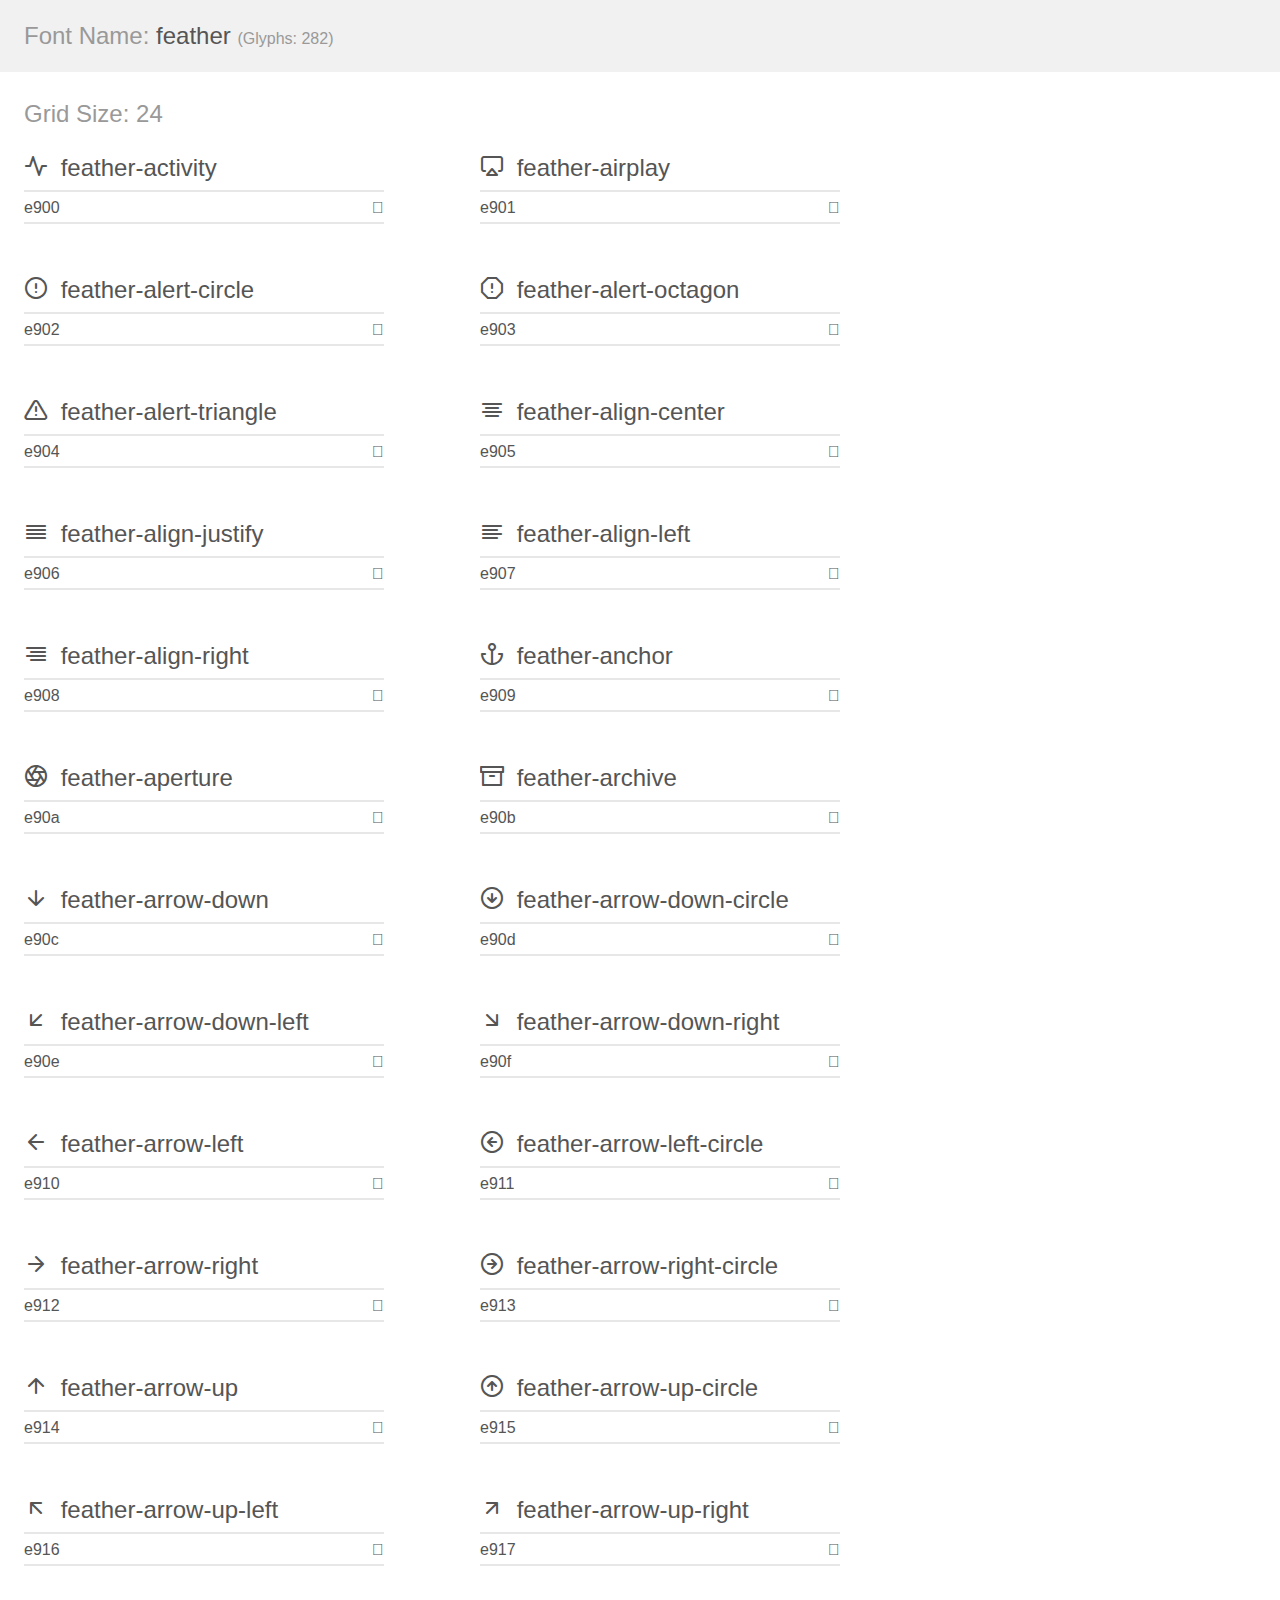
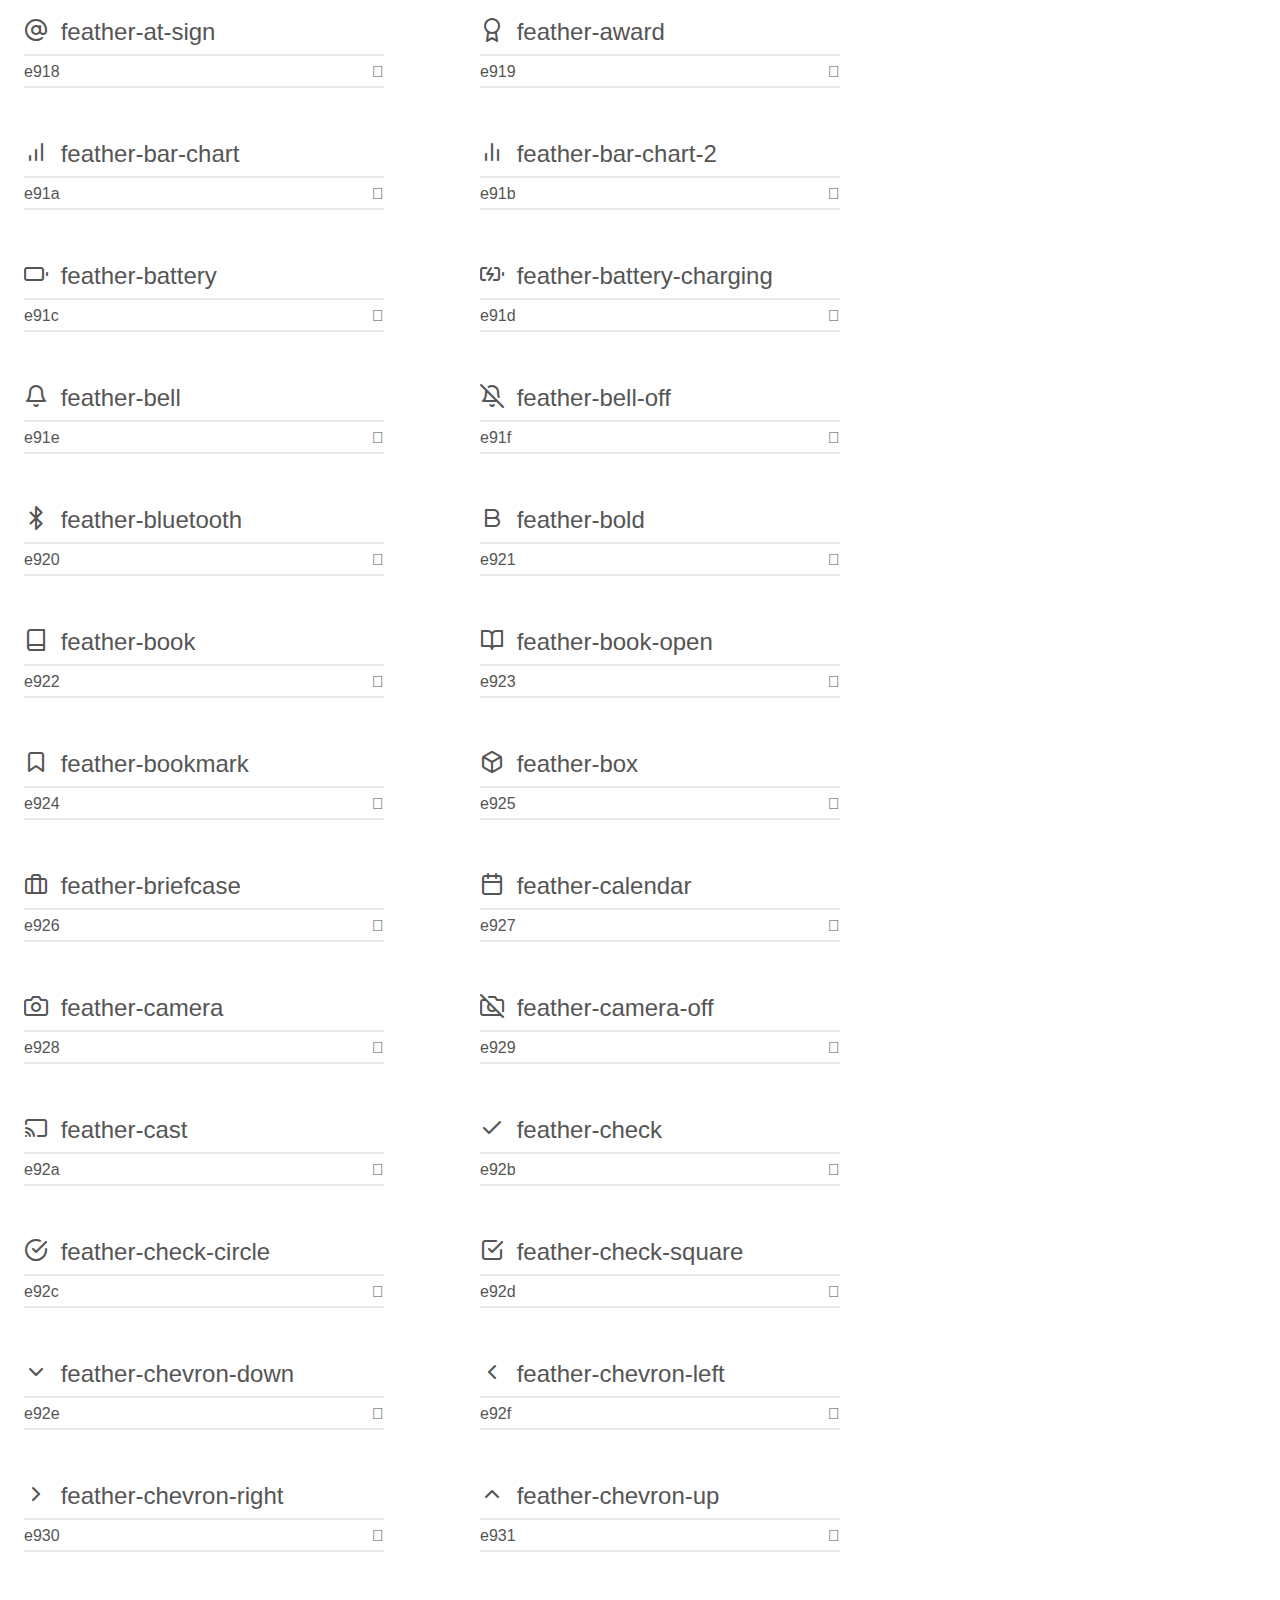
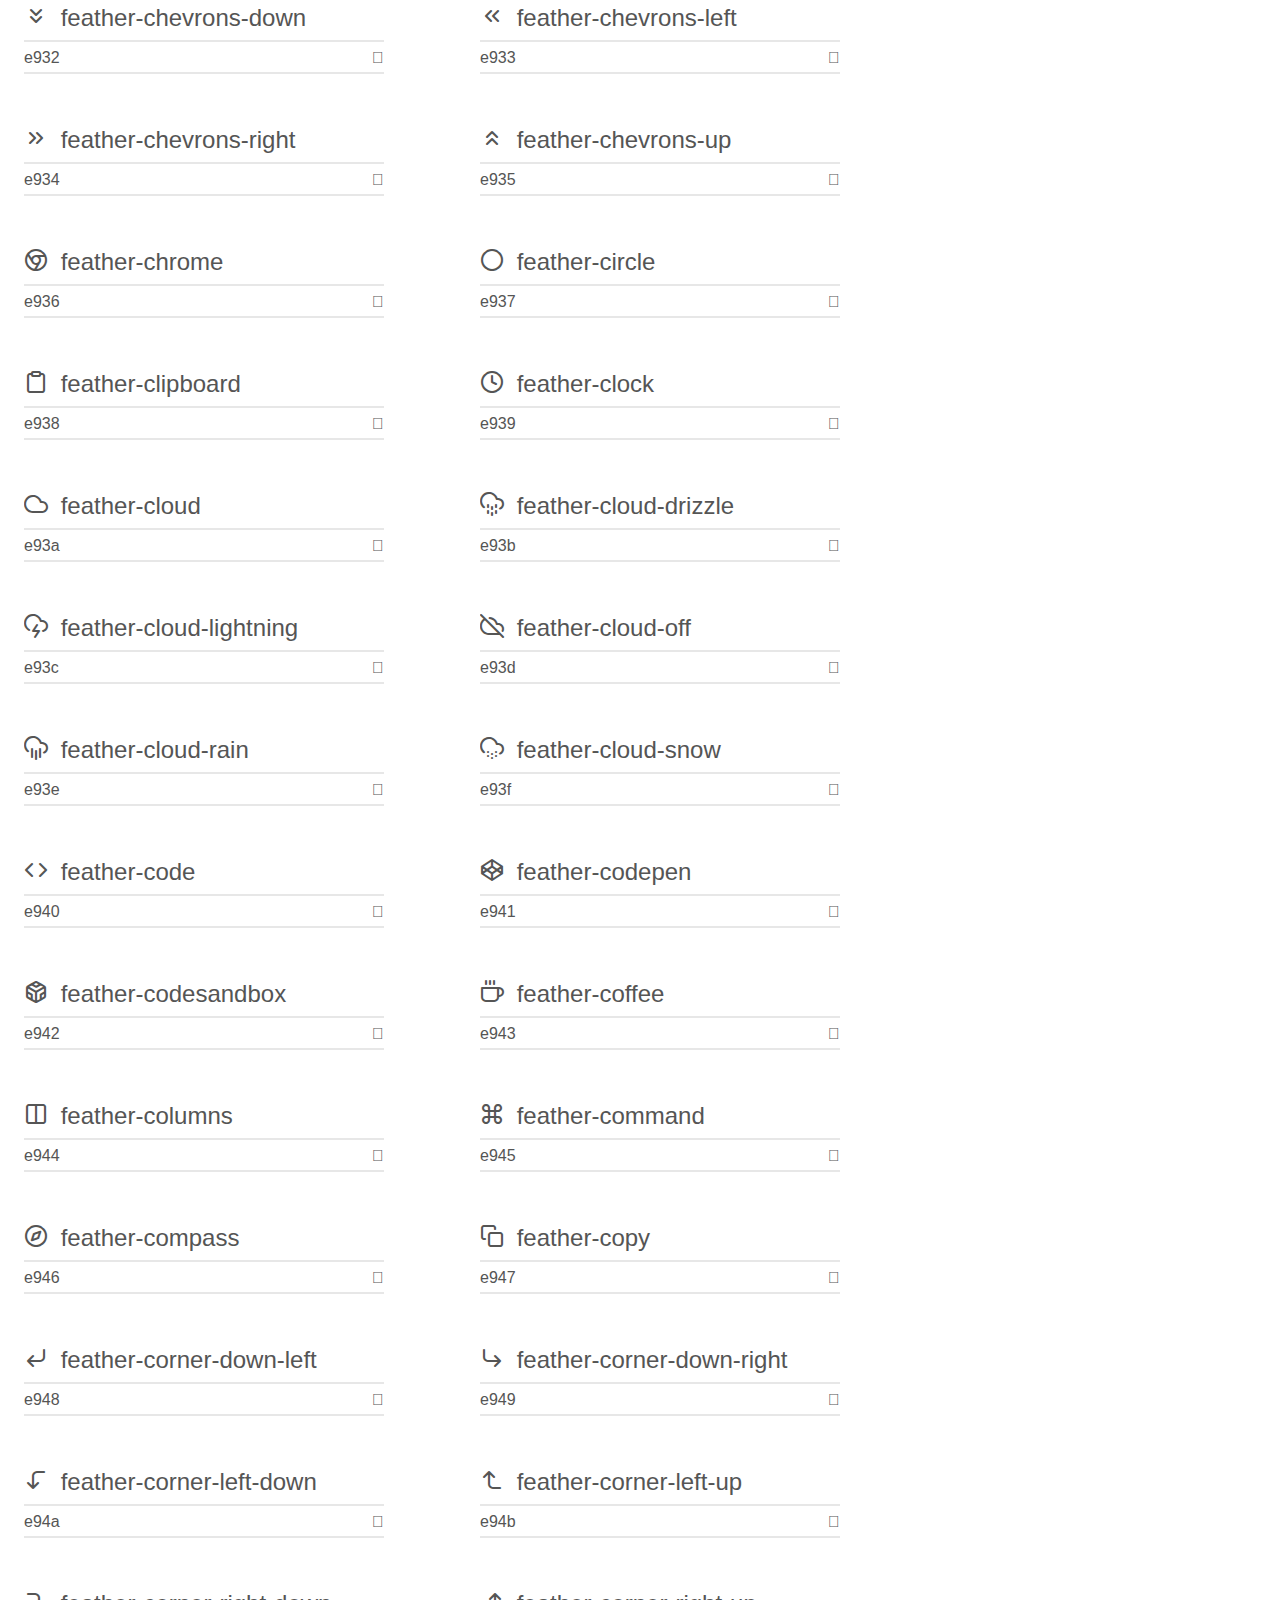
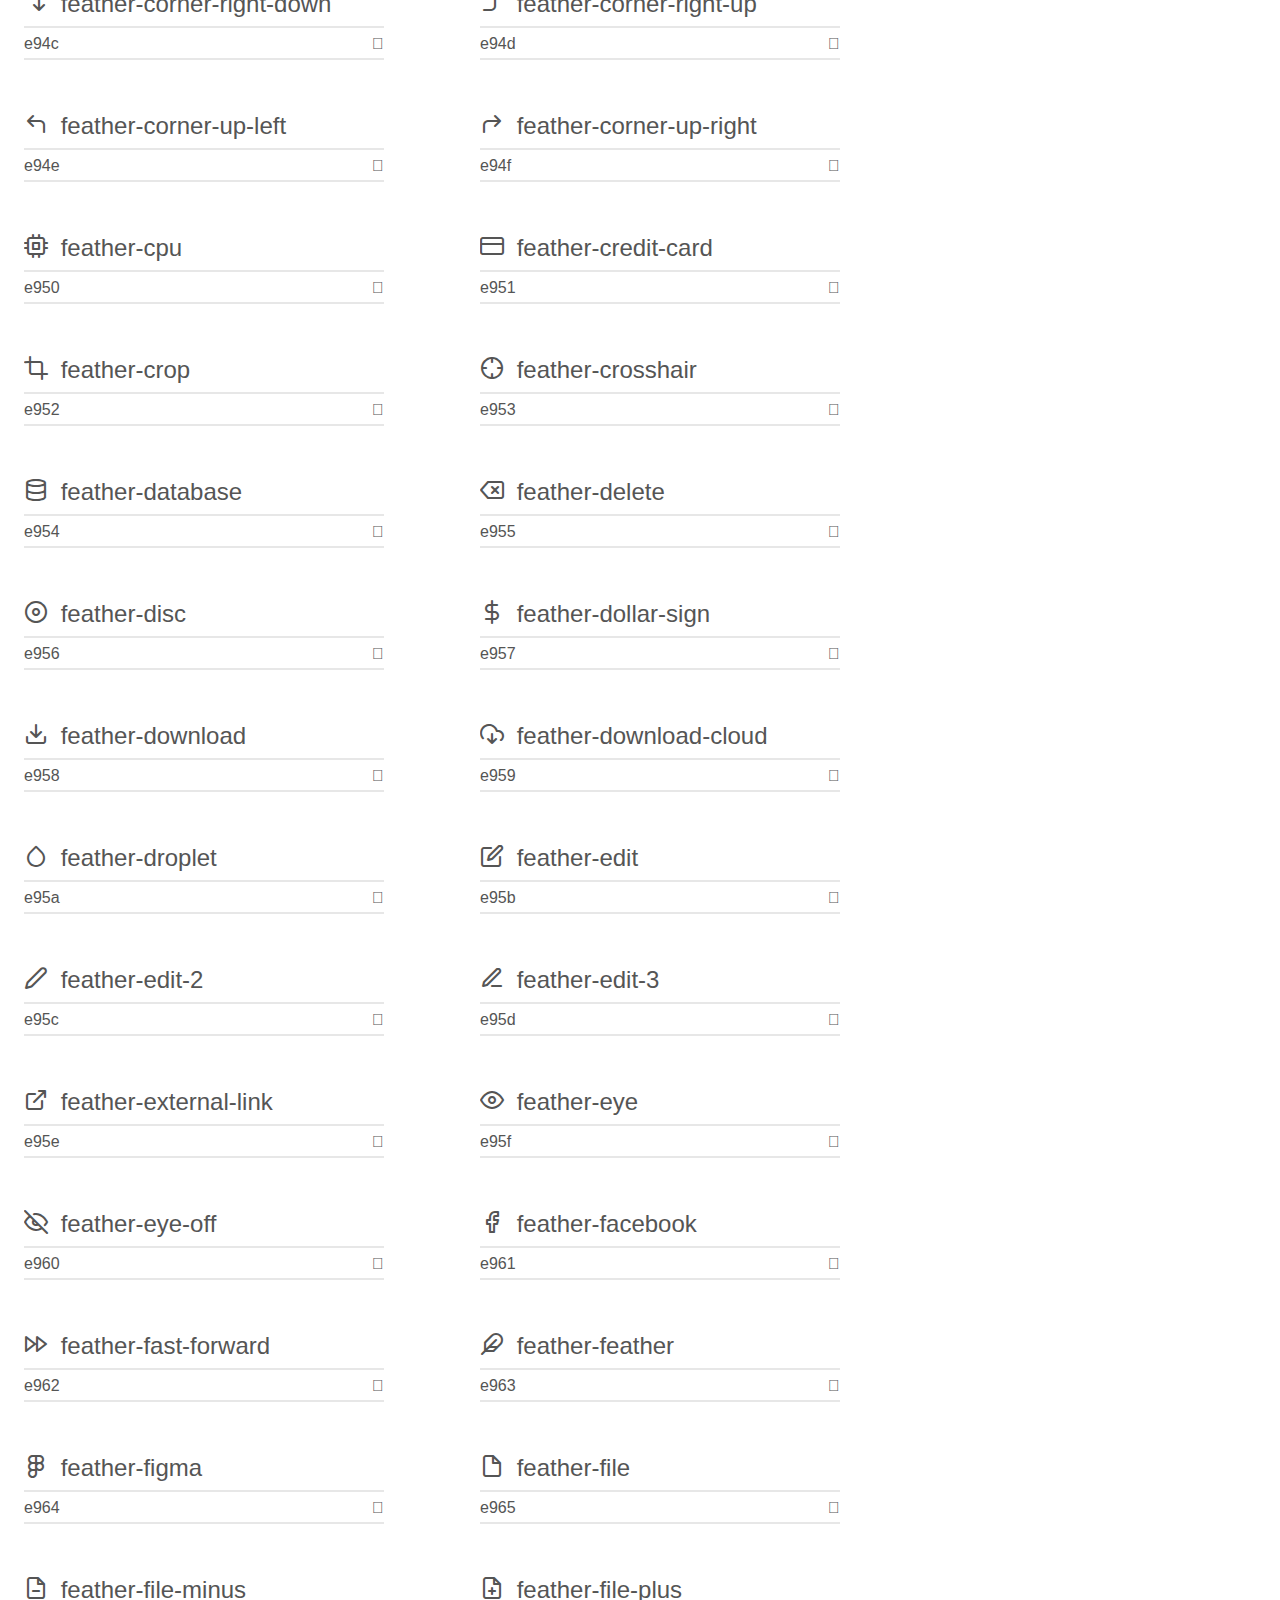
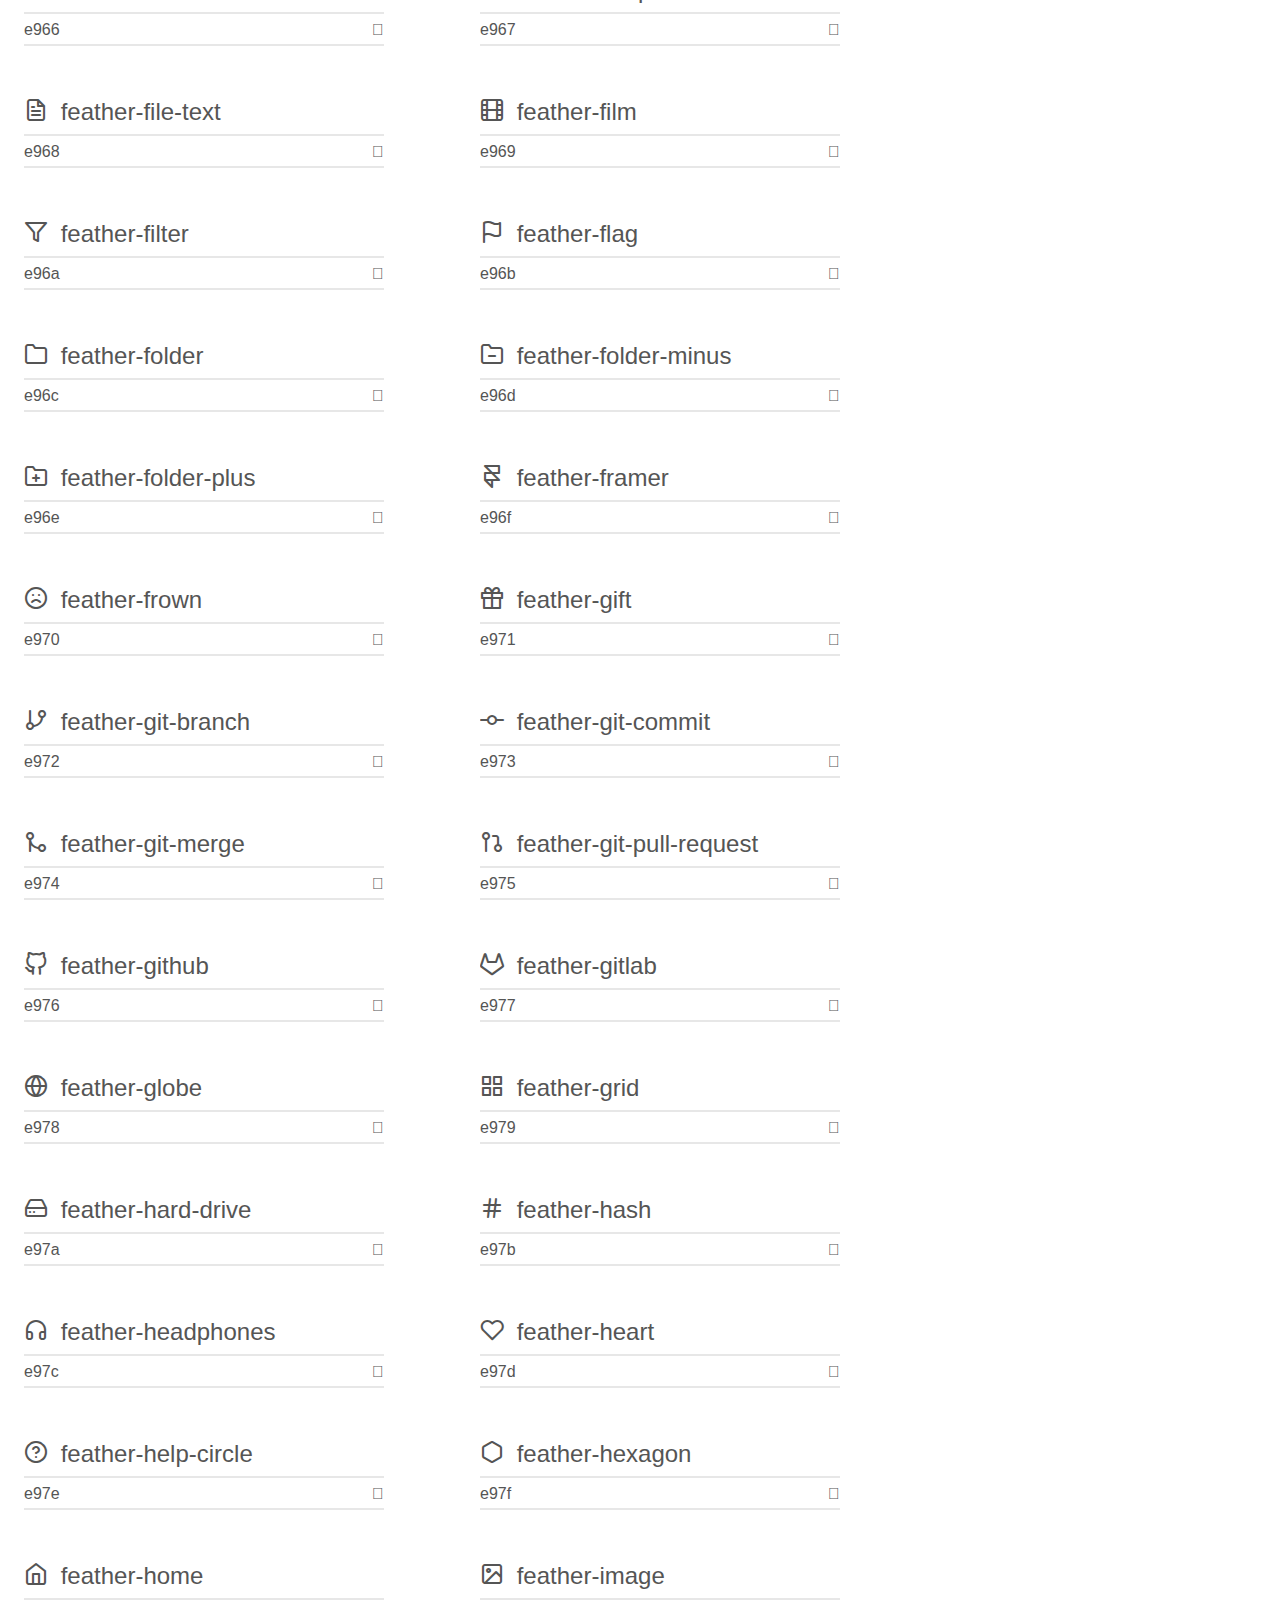
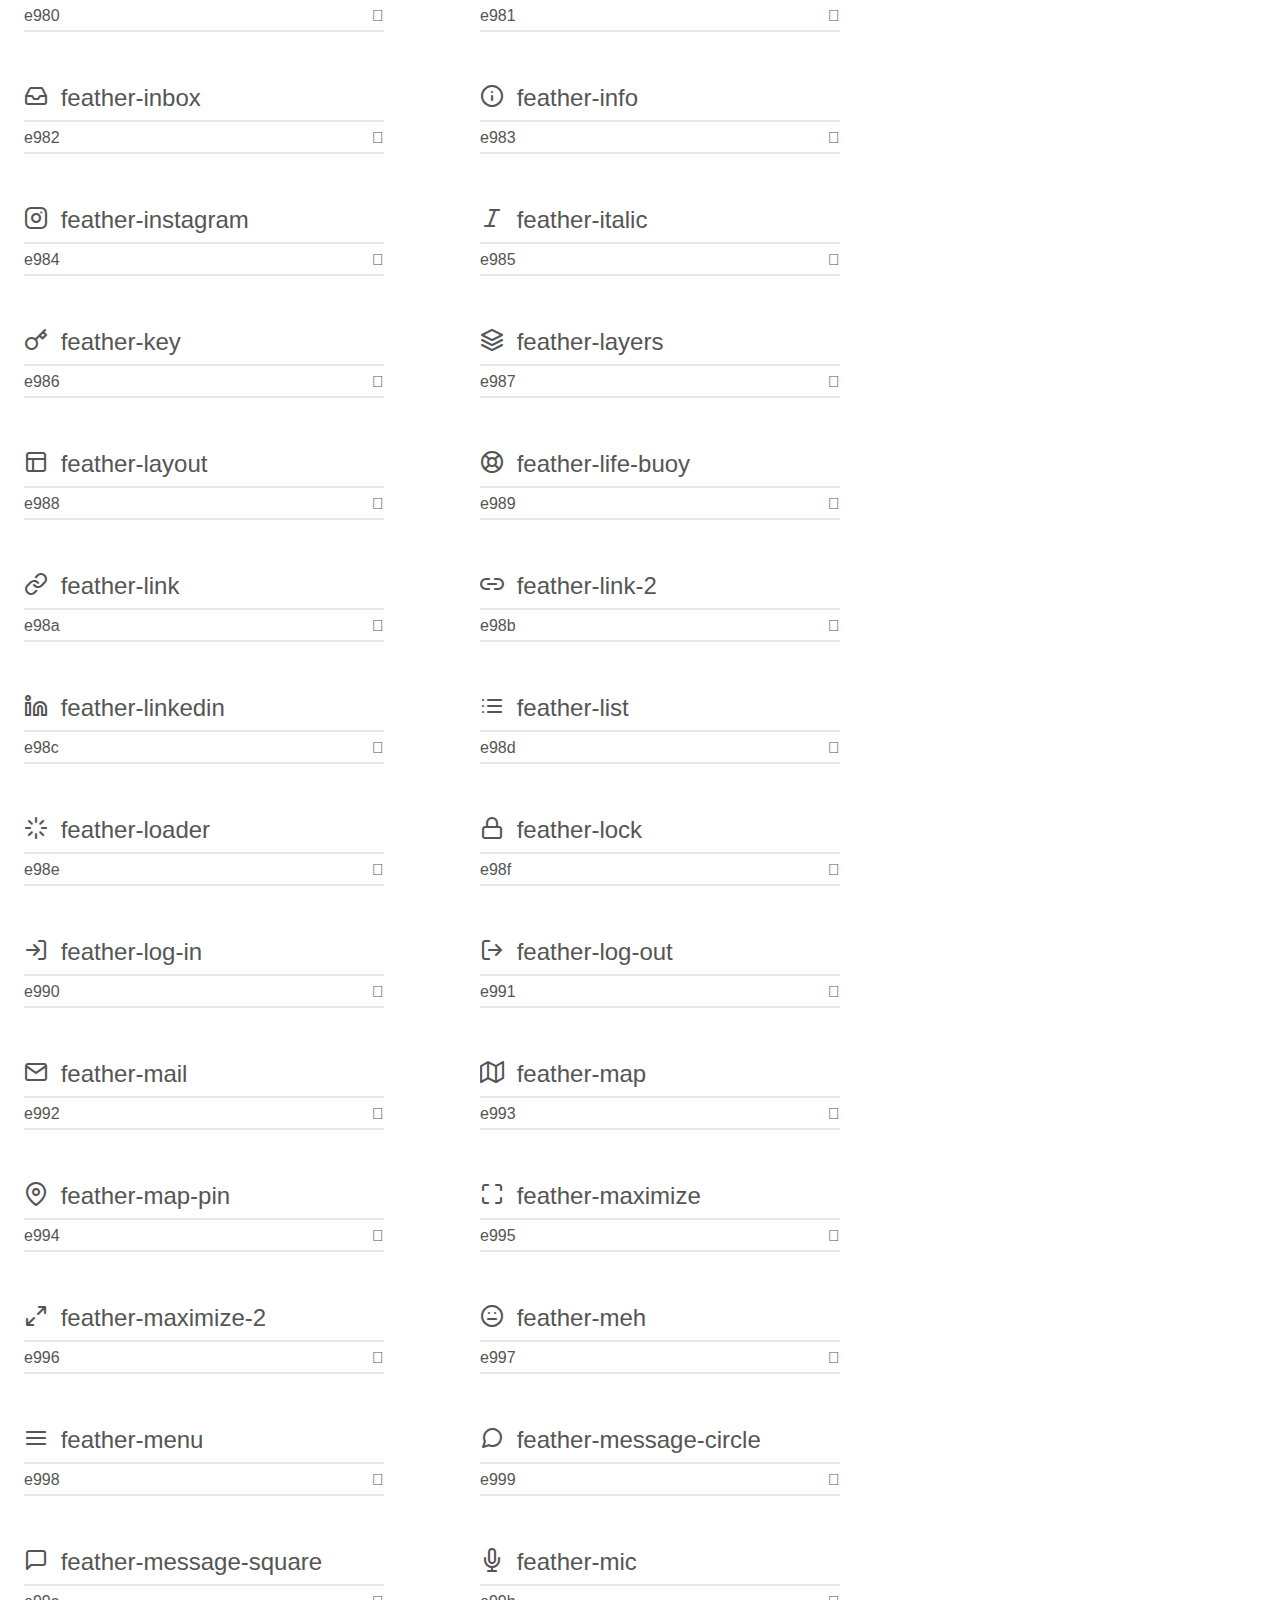
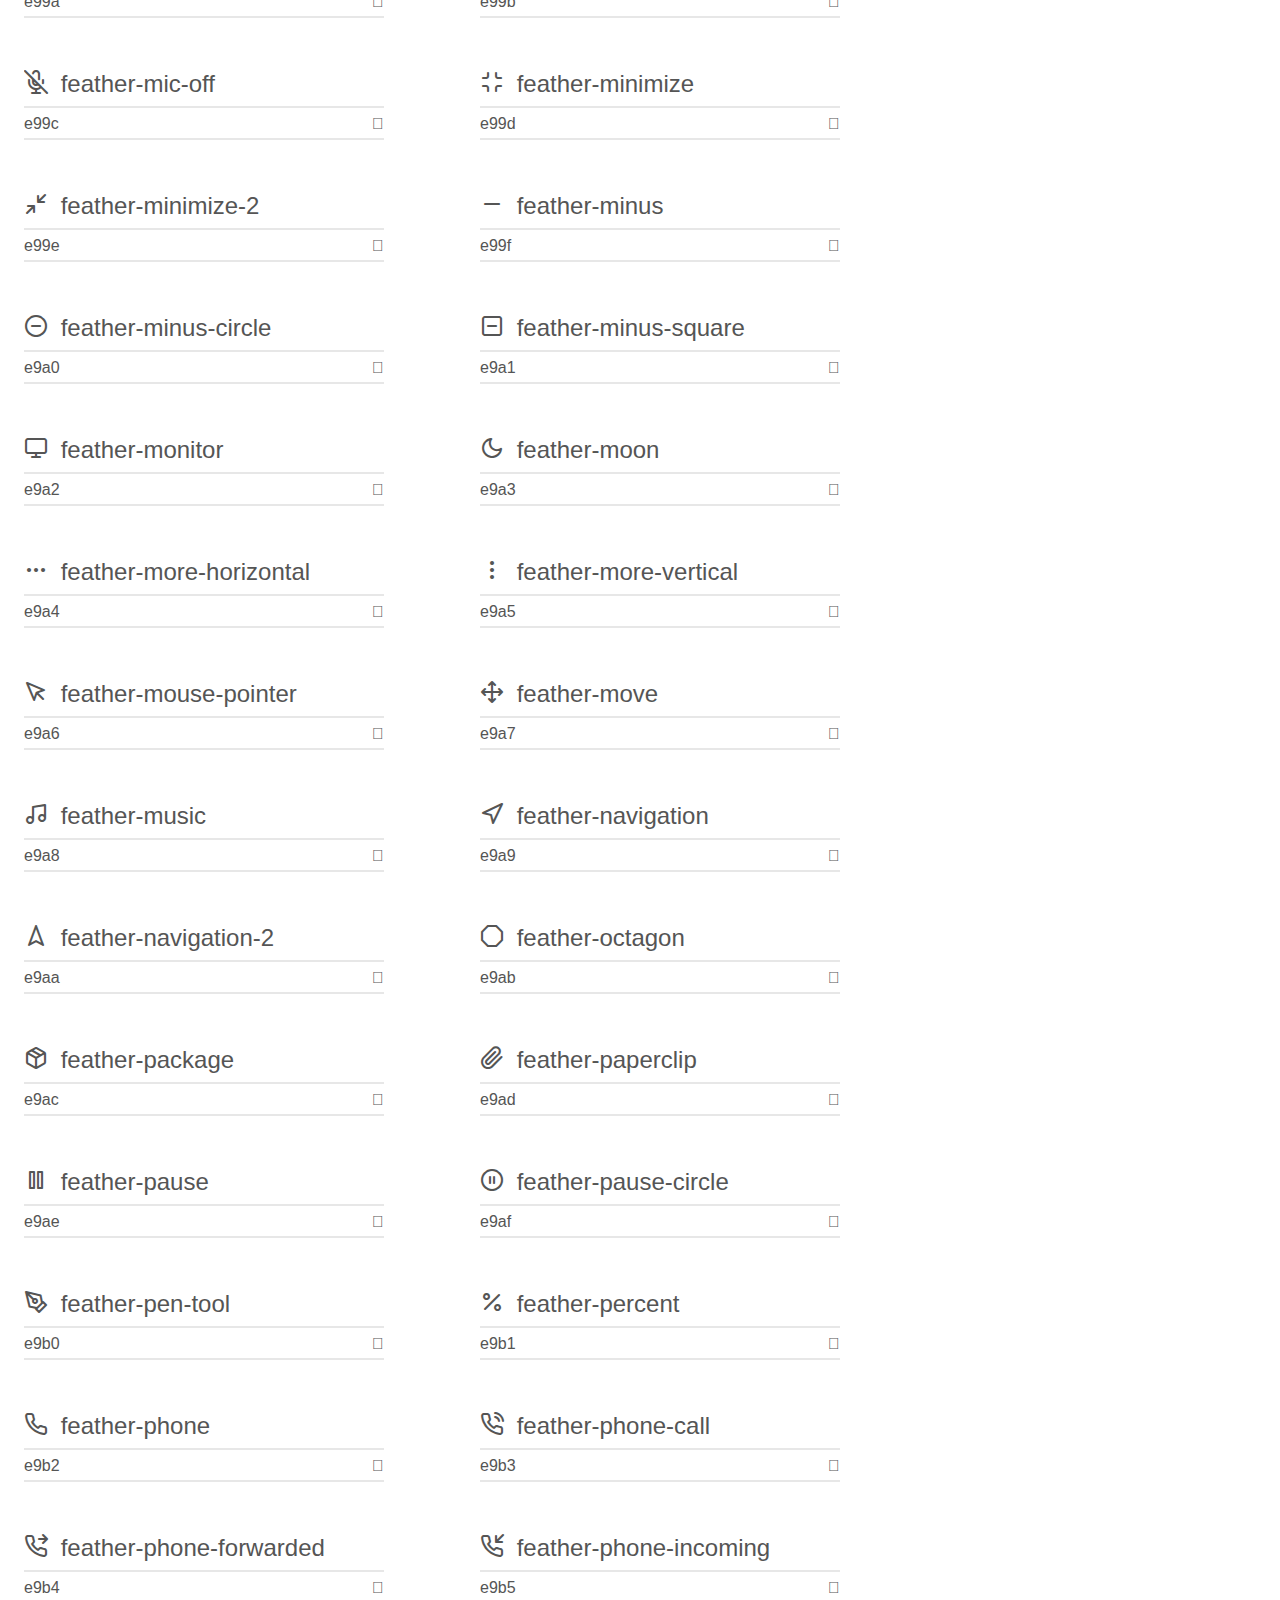
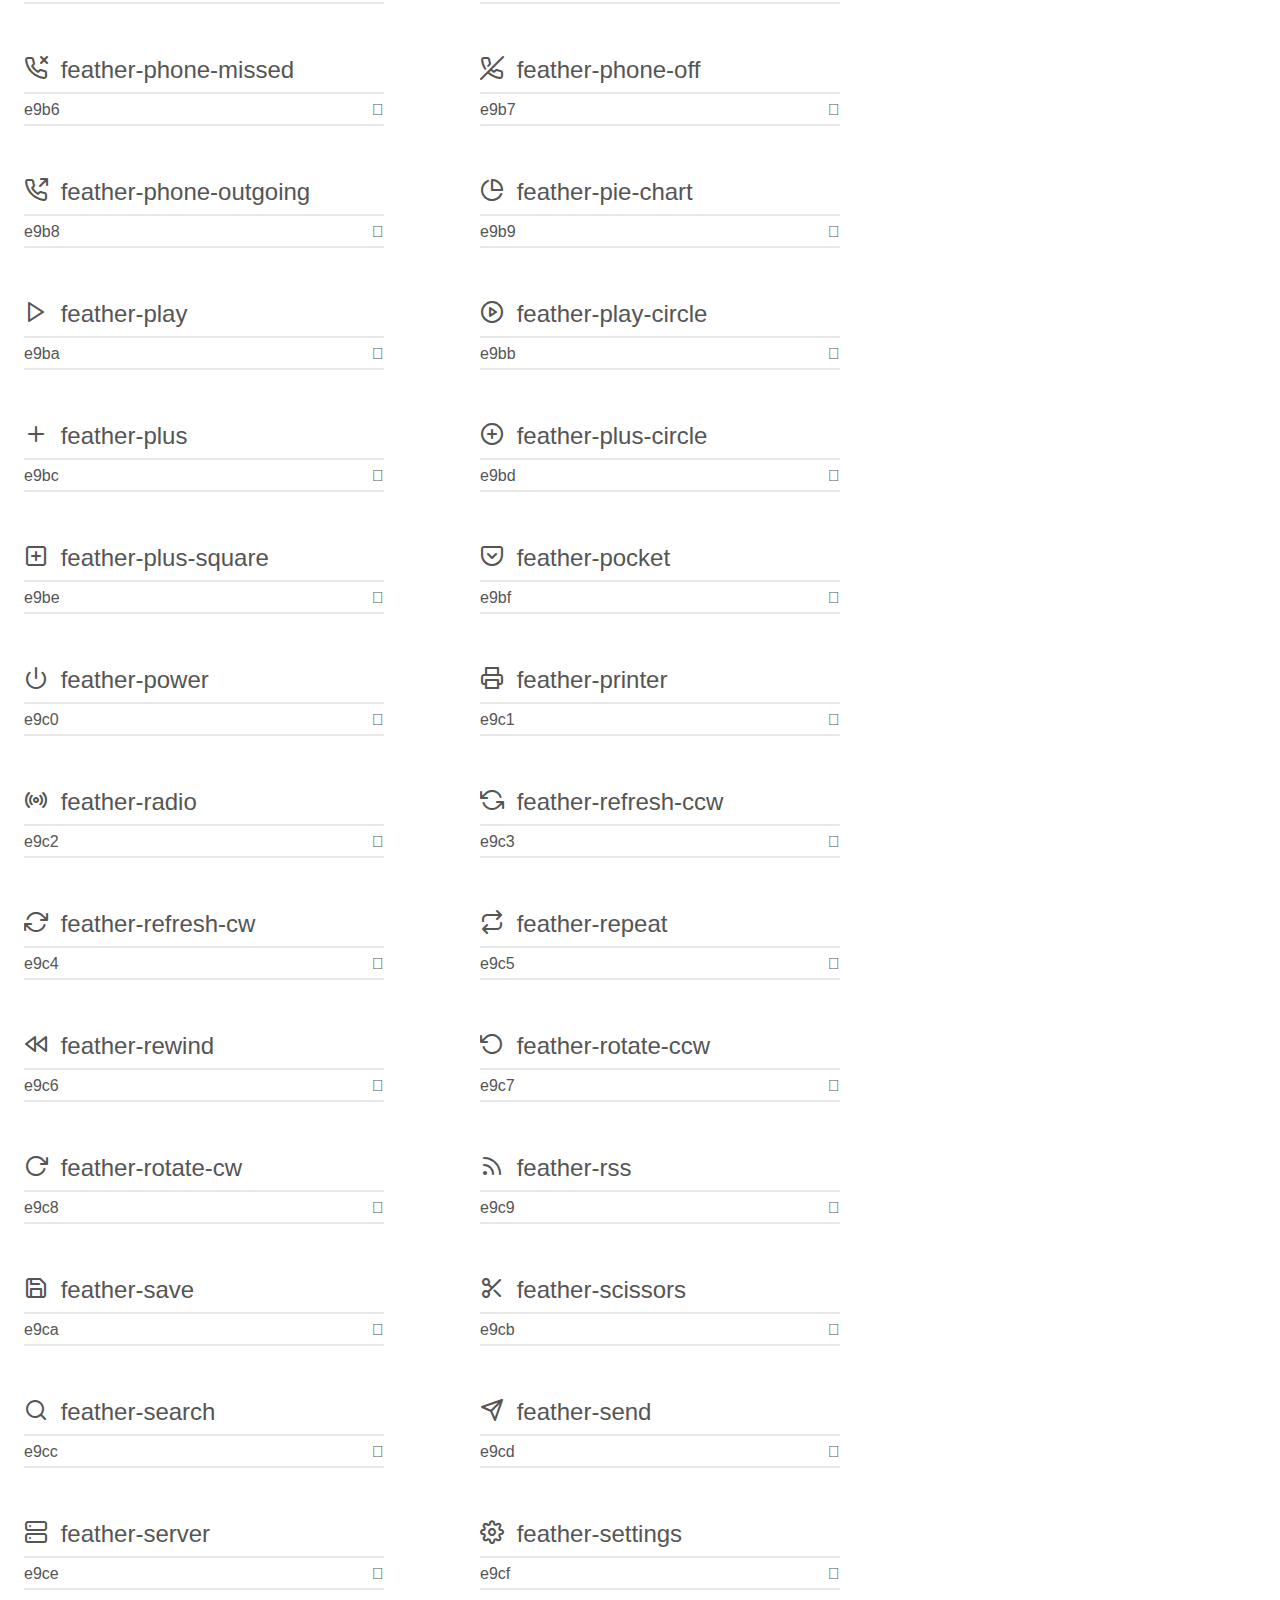
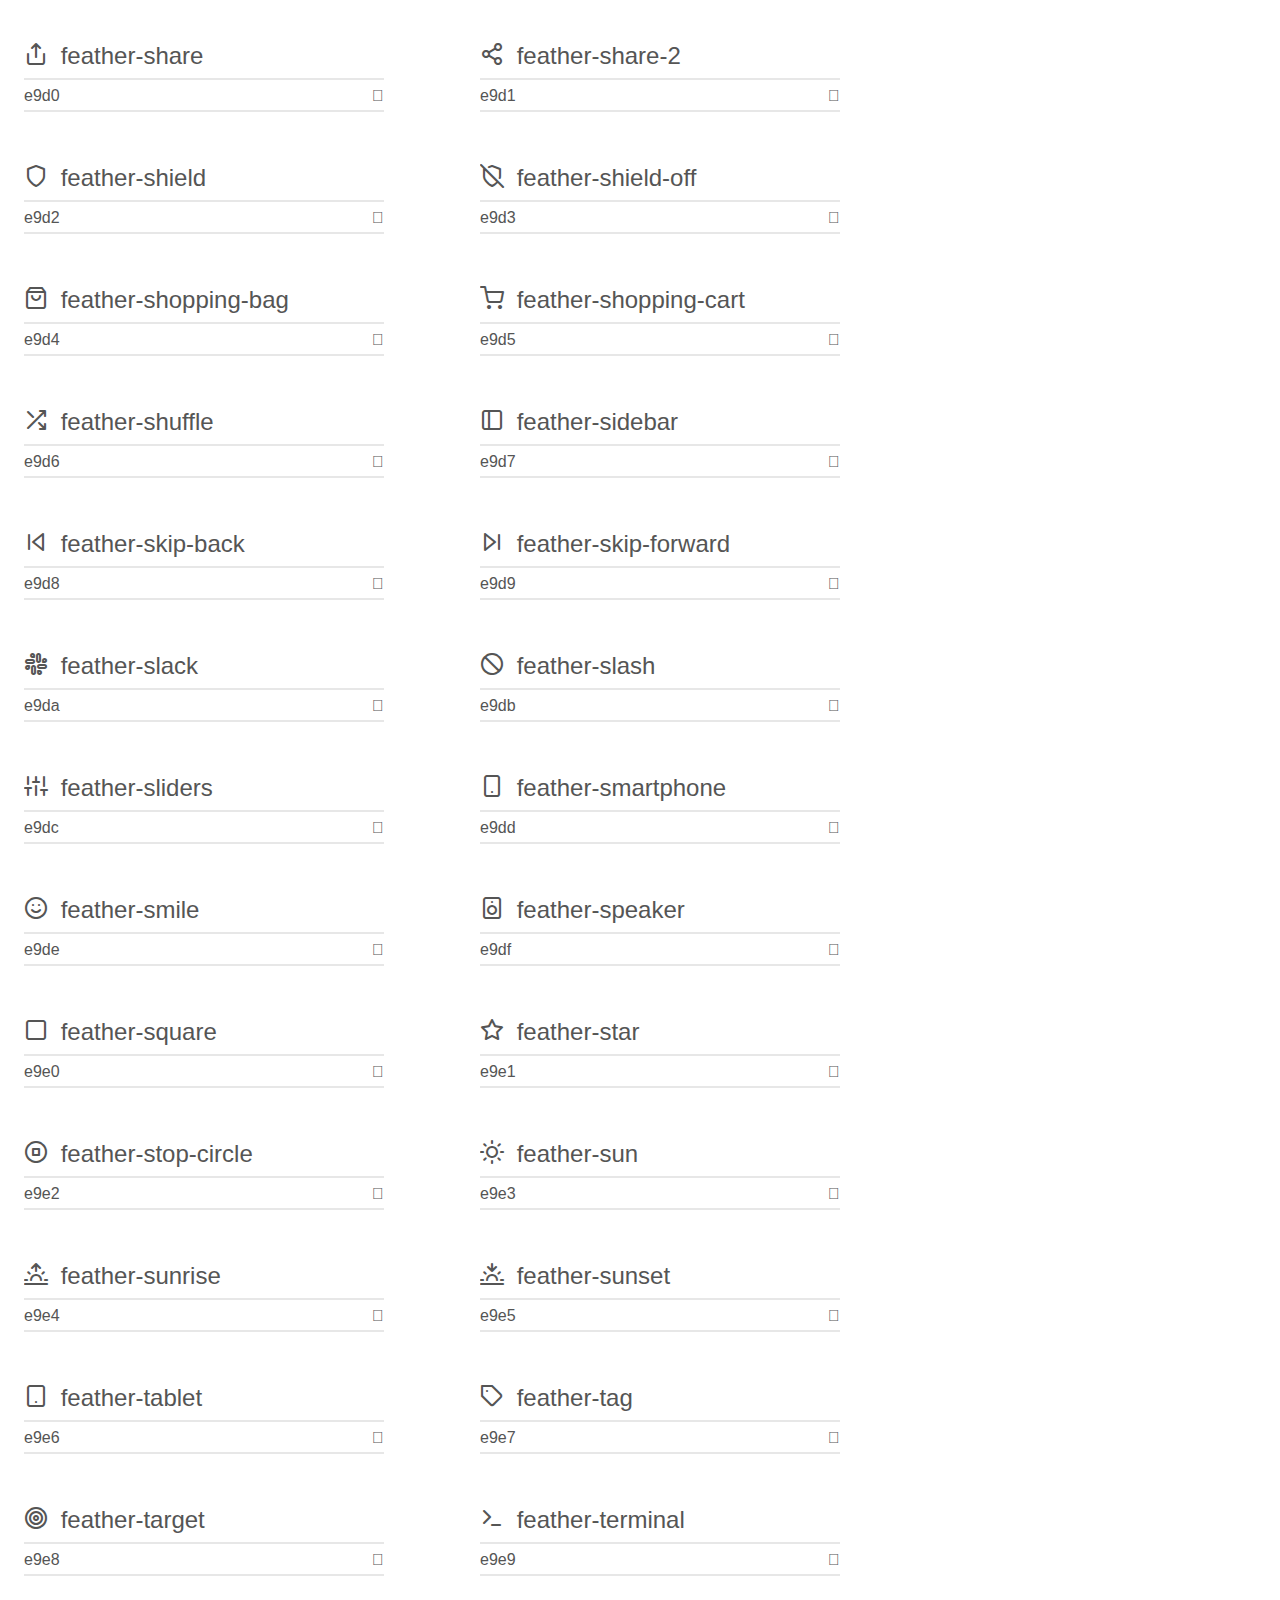
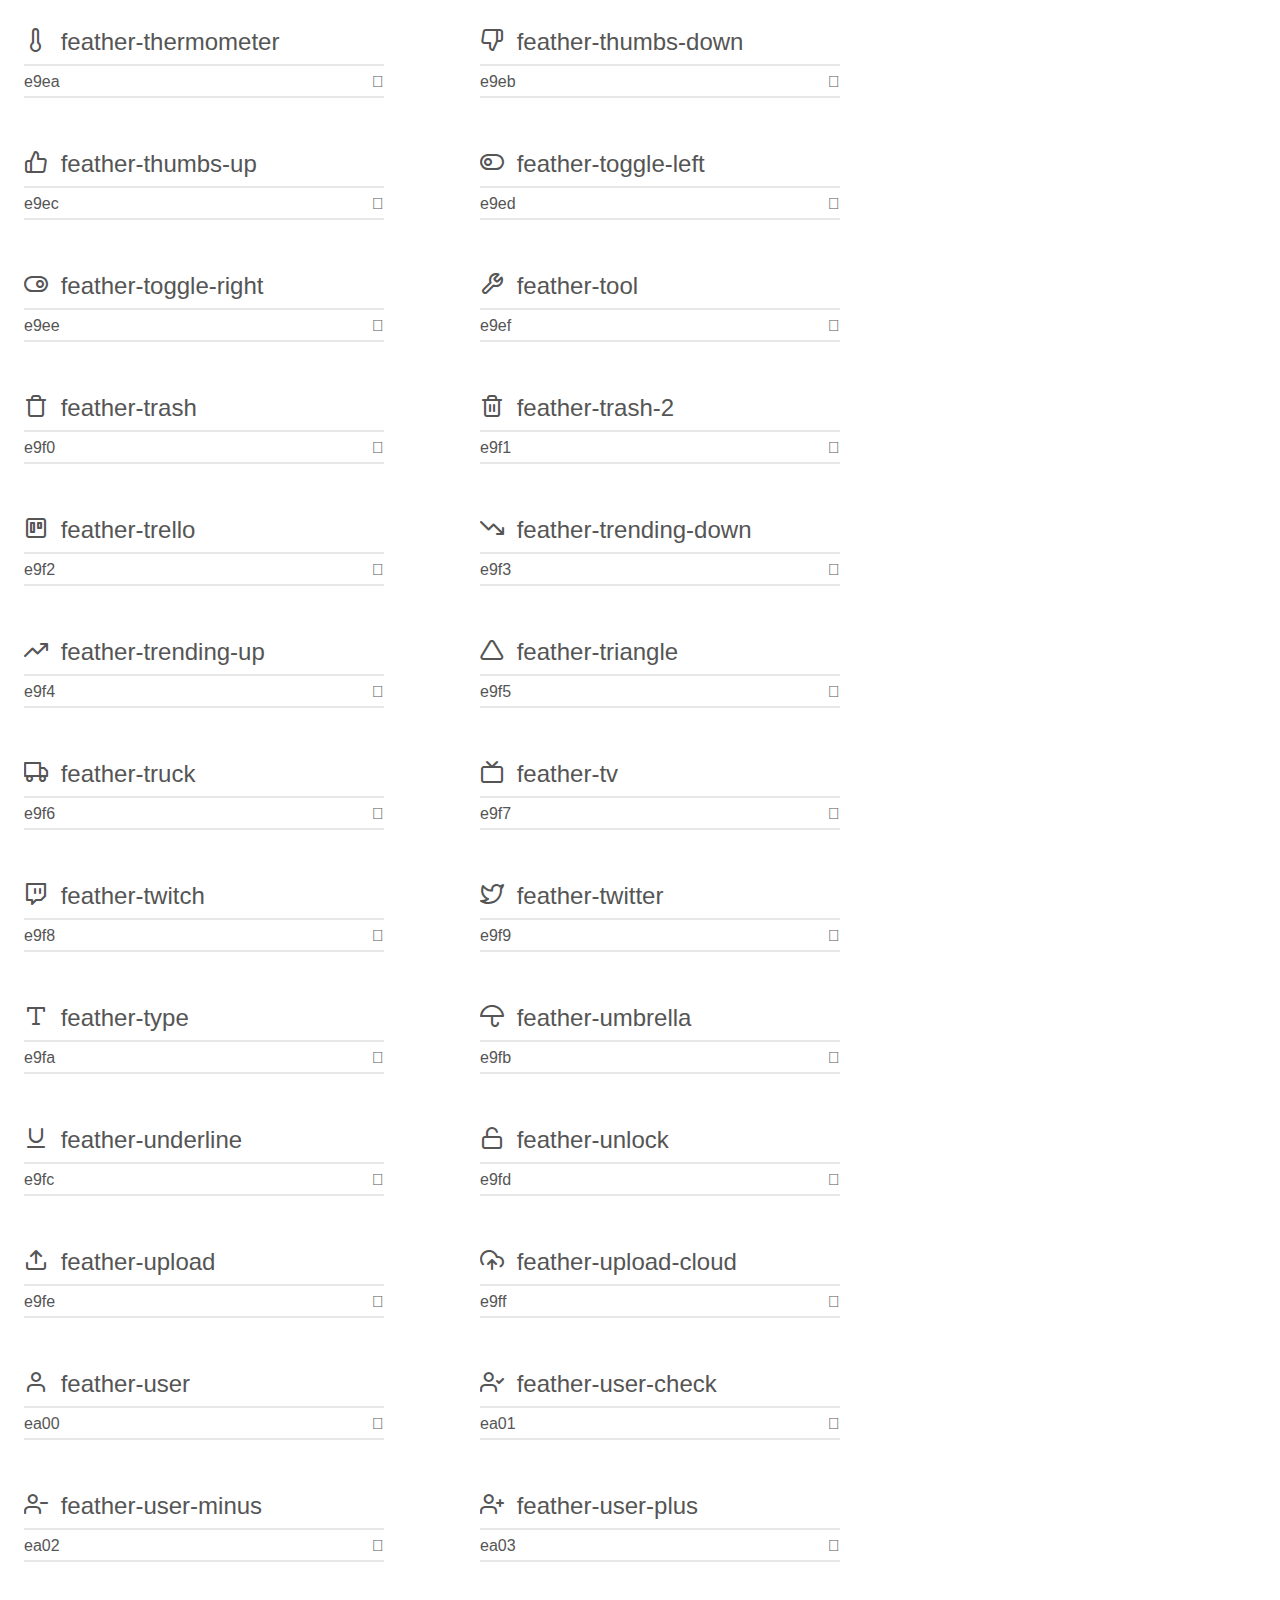
<file: fonts/feather/demo.html>
<!doctype html>
<html>
<head>
    <meta charset="utf-8">
    <title>IcoMoon Demo</title>
    <meta name="description" content="An Icon Font Generated By IcoMoon.io">
    <meta name="viewport" content="width=device-width, initial-scale=1">
    <link rel="stylesheet" href="demo-files/demo.css">
    <link rel="stylesheet" href="style.css"></head>
<body>
    <div class="bgc1 clearfix">
        <h1 class="mhmm mvm"><span class="fgc1">Font Name:</span> feather <small class="fgc1">(Glyphs:&nbsp;282)</small></h1>
    </div>
    <div class="clearfix mhl ptl">
        <h1 class="mvm mtn fgc1">Grid Size: 24</h1>
        <div class="glyph fs1">
            <div class="clearfix bshadow0 pbs">
                <span class="feather-activity"></span>
                <span class="mls"> feather-activity</span>
            </div>
            <fieldset class="fs0 size1of1 clearfix hidden-false">
                <input type="text" readonly value="e900" class="unit size1of2" />
                <input type="text" maxlength="1" readonly value="&#xe900;" class="unitRight size1of2 talign-right" />
            </fieldset>
            <div class="fs0 bshadow0 clearfix hidden-true">
                <span class="unit pvs fgc1">liga: </span>
                <input type="text" readonly value="" class="liga unitRight" />
            </div>
        </div>
        <div class="glyph fs1">
            <div class="clearfix bshadow0 pbs">
                <span class="feather-airplay"></span>
                <span class="mls"> feather-airplay</span>
            </div>
            <fieldset class="fs0 size1of1 clearfix hidden-false">
                <input type="text" readonly value="e901" class="unit size1of2" />
                <input type="text" maxlength="1" readonly value="&#xe901;" class="unitRight size1of2 talign-right" />
            </fieldset>
            <div class="fs0 bshadow0 clearfix hidden-true">
                <span class="unit pvs fgc1">liga: </span>
                <input type="text" readonly value="" class="liga unitRight" />
            </div>
        </div>
        <div class="glyph fs1">
            <div class="clearfix bshadow0 pbs">
                <span class="feather-alert-circle"></span>
                <span class="mls"> feather-alert-circle</span>
            </div>
            <fieldset class="fs0 size1of1 clearfix hidden-false">
                <input type="text" readonly value="e902" class="unit size1of2" />
                <input type="text" maxlength="1" readonly value="&#xe902;" class="unitRight size1of2 talign-right" />
            </fieldset>
            <div class="fs0 bshadow0 clearfix hidden-true">
                <span class="unit pvs fgc1">liga: </span>
                <input type="text" readonly value="" class="liga unitRight" />
            </div>
        </div>
        <div class="glyph fs1">
            <div class="clearfix bshadow0 pbs">
                <span class="feather-alert-octagon"></span>
                <span class="mls"> feather-alert-octagon</span>
            </div>
            <fieldset class="fs0 size1of1 clearfix hidden-false">
                <input type="text" readonly value="e903" class="unit size1of2" />
                <input type="text" maxlength="1" readonly value="&#xe903;" class="unitRight size1of2 talign-right" />
            </fieldset>
            <div class="fs0 bshadow0 clearfix hidden-true">
                <span class="unit pvs fgc1">liga: </span>
                <input type="text" readonly value="" class="liga unitRight" />
            </div>
        </div>
        <div class="glyph fs1">
            <div class="clearfix bshadow0 pbs">
                <span class="feather-alert-triangle"></span>
                <span class="mls"> feather-alert-triangle</span>
            </div>
            <fieldset class="fs0 size1of1 clearfix hidden-false">
                <input type="text" readonly value="e904" class="unit size1of2" />
                <input type="text" maxlength="1" readonly value="&#xe904;" class="unitRight size1of2 talign-right" />
            </fieldset>
            <div class="fs0 bshadow0 clearfix hidden-true">
                <span class="unit pvs fgc1">liga: </span>
                <input type="text" readonly value="" class="liga unitRight" />
            </div>
        </div>
        <div class="glyph fs1">
            <div class="clearfix bshadow0 pbs">
                <span class="feather-align-center"></span>
                <span class="mls"> feather-align-center</span>
            </div>
            <fieldset class="fs0 size1of1 clearfix hidden-false">
                <input type="text" readonly value="e905" class="unit size1of2" />
                <input type="text" maxlength="1" readonly value="&#xe905;" class="unitRight size1of2 talign-right" />
            </fieldset>
            <div class="fs0 bshadow0 clearfix hidden-true">
                <span class="unit pvs fgc1">liga: </span>
                <input type="text" readonly value="" class="liga unitRight" />
            </div>
        </div>
        <div class="glyph fs1">
            <div class="clearfix bshadow0 pbs">
                <span class="feather-align-justify"></span>
                <span class="mls"> feather-align-justify</span>
            </div>
            <fieldset class="fs0 size1of1 clearfix hidden-false">
                <input type="text" readonly value="e906" class="unit size1of2" />
                <input type="text" maxlength="1" readonly value="&#xe906;" class="unitRight size1of2 talign-right" />
            </fieldset>
            <div class="fs0 bshadow0 clearfix hidden-true">
                <span class="unit pvs fgc1">liga: </span>
                <input type="text" readonly value="" class="liga unitRight" />
            </div>
        </div>
        <div class="glyph fs1">
            <div class="clearfix bshadow0 pbs">
                <span class="feather-align-left"></span>
                <span class="mls"> feather-align-left</span>
            </div>
            <fieldset class="fs0 size1of1 clearfix hidden-false">
                <input type="text" readonly value="e907" class="unit size1of2" />
                <input type="text" maxlength="1" readonly value="&#xe907;" class="unitRight size1of2 talign-right" />
            </fieldset>
            <div class="fs0 bshadow0 clearfix hidden-true">
                <span class="unit pvs fgc1">liga: </span>
                <input type="text" readonly value="" class="liga unitRight" />
            </div>
        </div>
        <div class="glyph fs1">
            <div class="clearfix bshadow0 pbs">
                <span class="feather-align-right"></span>
                <span class="mls"> feather-align-right</span>
            </div>
            <fieldset class="fs0 size1of1 clearfix hidden-false">
                <input type="text" readonly value="e908" class="unit size1of2" />
                <input type="text" maxlength="1" readonly value="&#xe908;" class="unitRight size1of2 talign-right" />
            </fieldset>
            <div class="fs0 bshadow0 clearfix hidden-true">
                <span class="unit pvs fgc1">liga: </span>
                <input type="text" readonly value="" class="liga unitRight" />
            </div>
        </div>
        <div class="glyph fs1">
            <div class="clearfix bshadow0 pbs">
                <span class="feather-anchor"></span>
                <span class="mls"> feather-anchor</span>
            </div>
            <fieldset class="fs0 size1of1 clearfix hidden-false">
                <input type="text" readonly value="e909" class="unit size1of2" />
                <input type="text" maxlength="1" readonly value="&#xe909;" class="unitRight size1of2 talign-right" />
            </fieldset>
            <div class="fs0 bshadow0 clearfix hidden-true">
                <span class="unit pvs fgc1">liga: </span>
                <input type="text" readonly value="" class="liga unitRight" />
            </div>
        </div>
        <div class="glyph fs1">
            <div class="clearfix bshadow0 pbs">
                <span class="feather-aperture"></span>
                <span class="mls"> feather-aperture</span>
            </div>
            <fieldset class="fs0 size1of1 clearfix hidden-false">
                <input type="text" readonly value="e90a" class="unit size1of2" />
                <input type="text" maxlength="1" readonly value="&#xe90a;" class="unitRight size1of2 talign-right" />
            </fieldset>
            <div class="fs0 bshadow0 clearfix hidden-true">
                <span class="unit pvs fgc1">liga: </span>
                <input type="text" readonly value="" class="liga unitRight" />
            </div>
        </div>
        <div class="glyph fs1">
            <div class="clearfix bshadow0 pbs">
                <span class="feather-archive"></span>
                <span class="mls"> feather-archive</span>
            </div>
            <fieldset class="fs0 size1of1 clearfix hidden-false">
                <input type="text" readonly value="e90b" class="unit size1of2" />
                <input type="text" maxlength="1" readonly value="&#xe90b;" class="unitRight size1of2 talign-right" />
            </fieldset>
            <div class="fs0 bshadow0 clearfix hidden-true">
                <span class="unit pvs fgc1">liga: </span>
                <input type="text" readonly value="" class="liga unitRight" />
            </div>
        </div>
        <div class="glyph fs1">
            <div class="clearfix bshadow0 pbs">
                <span class="feather-arrow-down"></span>
                <span class="mls"> feather-arrow-down</span>
            </div>
            <fieldset class="fs0 size1of1 clearfix hidden-false">
                <input type="text" readonly value="e90c" class="unit size1of2" />
                <input type="text" maxlength="1" readonly value="&#xe90c;" class="unitRight size1of2 talign-right" />
            </fieldset>
            <div class="fs0 bshadow0 clearfix hidden-true">
                <span class="unit pvs fgc1">liga: </span>
                <input type="text" readonly value="" class="liga unitRight" />
            </div>
        </div>
        <div class="glyph fs1">
            <div class="clearfix bshadow0 pbs">
                <span class="feather-arrow-down-circle"></span>
                <span class="mls"> feather-arrow-down-circle</span>
            </div>
            <fieldset class="fs0 size1of1 clearfix hidden-false">
                <input type="text" readonly value="e90d" class="unit size1of2" />
                <input type="text" maxlength="1" readonly value="&#xe90d;" class="unitRight size1of2 talign-right" />
            </fieldset>
            <div class="fs0 bshadow0 clearfix hidden-true">
                <span class="unit pvs fgc1">liga: </span>
                <input type="text" readonly value="" class="liga unitRight" />
            </div>
        </div>
        <div class="glyph fs1">
            <div class="clearfix bshadow0 pbs">
                <span class="feather-arrow-down-left"></span>
                <span class="mls"> feather-arrow-down-left</span>
            </div>
            <fieldset class="fs0 size1of1 clearfix hidden-false">
                <input type="text" readonly value="e90e" class="unit size1of2" />
                <input type="text" maxlength="1" readonly value="&#xe90e;" class="unitRight size1of2 talign-right" />
            </fieldset>
            <div class="fs0 bshadow0 clearfix hidden-true">
                <span class="unit pvs fgc1">liga: </span>
                <input type="text" readonly value="" class="liga unitRight" />
            </div>
        </div>
        <div class="glyph fs1">
            <div class="clearfix bshadow0 pbs">
                <span class="feather-arrow-down-right"></span>
                <span class="mls"> feather-arrow-down-right</span>
            </div>
            <fieldset class="fs0 size1of1 clearfix hidden-false">
                <input type="text" readonly value="e90f" class="unit size1of2" />
                <input type="text" maxlength="1" readonly value="&#xe90f;" class="unitRight size1of2 talign-right" />
            </fieldset>
            <div class="fs0 bshadow0 clearfix hidden-true">
                <span class="unit pvs fgc1">liga: </span>
                <input type="text" readonly value="" class="liga unitRight" />
            </div>
        </div>
        <div class="glyph fs1">
            <div class="clearfix bshadow0 pbs">
                <span class="feather-arrow-left"></span>
                <span class="mls"> feather-arrow-left</span>
            </div>
            <fieldset class="fs0 size1of1 clearfix hidden-false">
                <input type="text" readonly value="e910" class="unit size1of2" />
                <input type="text" maxlength="1" readonly value="&#xe910;" class="unitRight size1of2 talign-right" />
            </fieldset>
            <div class="fs0 bshadow0 clearfix hidden-true">
                <span class="unit pvs fgc1">liga: </span>
                <input type="text" readonly value="" class="liga unitRight" />
            </div>
        </div>
        <div class="glyph fs1">
            <div class="clearfix bshadow0 pbs">
                <span class="feather-arrow-left-circle"></span>
                <span class="mls"> feather-arrow-left-circle</span>
            </div>
            <fieldset class="fs0 size1of1 clearfix hidden-false">
                <input type="text" readonly value="e911" class="unit size1of2" />
                <input type="text" maxlength="1" readonly value="&#xe911;" class="unitRight size1of2 talign-right" />
            </fieldset>
            <div class="fs0 bshadow0 clearfix hidden-true">
                <span class="unit pvs fgc1">liga: </span>
                <input type="text" readonly value="" class="liga unitRight" />
            </div>
        </div>
        <div class="glyph fs1">
            <div class="clearfix bshadow0 pbs">
                <span class="feather-arrow-right"></span>
                <span class="mls"> feather-arrow-right</span>
            </div>
            <fieldset class="fs0 size1of1 clearfix hidden-false">
                <input type="text" readonly value="e912" class="unit size1of2" />
                <input type="text" maxlength="1" readonly value="&#xe912;" class="unitRight size1of2 talign-right" />
            </fieldset>
            <div class="fs0 bshadow0 clearfix hidden-true">
                <span class="unit pvs fgc1">liga: </span>
                <input type="text" readonly value="" class="liga unitRight" />
            </div>
        </div>
        <div class="glyph fs1">
            <div class="clearfix bshadow0 pbs">
                <span class="feather-arrow-right-circle"></span>
                <span class="mls"> feather-arrow-right-circle</span>
            </div>
            <fieldset class="fs0 size1of1 clearfix hidden-false">
                <input type="text" readonly value="e913" class="unit size1of2" />
                <input type="text" maxlength="1" readonly value="&#xe913;" class="unitRight size1of2 talign-right" />
            </fieldset>
            <div class="fs0 bshadow0 clearfix hidden-true">
                <span class="unit pvs fgc1">liga: </span>
                <input type="text" readonly value="" class="liga unitRight" />
            </div>
        </div>
        <div class="glyph fs1">
            <div class="clearfix bshadow0 pbs">
                <span class="feather-arrow-up"></span>
                <span class="mls"> feather-arrow-up</span>
            </div>
            <fieldset class="fs0 size1of1 clearfix hidden-false">
                <input type="text" readonly value="e914" class="unit size1of2" />
                <input type="text" maxlength="1" readonly value="&#xe914;" class="unitRight size1of2 talign-right" />
            </fieldset>
            <div class="fs0 bshadow0 clearfix hidden-true">
                <span class="unit pvs fgc1">liga: </span>
                <input type="text" readonly value="" class="liga unitRight" />
            </div>
        </div>
        <div class="glyph fs1">
            <div class="clearfix bshadow0 pbs">
                <span class="feather-arrow-up-circle"></span>
                <span class="mls"> feather-arrow-up-circle</span>
            </div>
            <fieldset class="fs0 size1of1 clearfix hidden-false">
                <input type="text" readonly value="e915" class="unit size1of2" />
                <input type="text" maxlength="1" readonly value="&#xe915;" class="unitRight size1of2 talign-right" />
            </fieldset>
            <div class="fs0 bshadow0 clearfix hidden-true">
                <span class="unit pvs fgc1">liga: </span>
                <input type="text" readonly value="" class="liga unitRight" />
            </div>
        </div>
        <div class="glyph fs1">
            <div class="clearfix bshadow0 pbs">
                <span class="feather-arrow-up-left"></span>
                <span class="mls"> feather-arrow-up-left</span>
            </div>
            <fieldset class="fs0 size1of1 clearfix hidden-false">
                <input type="text" readonly value="e916" class="unit size1of2" />
                <input type="text" maxlength="1" readonly value="&#xe916;" class="unitRight size1of2 talign-right" />
            </fieldset>
            <div class="fs0 bshadow0 clearfix hidden-true">
                <span class="unit pvs fgc1">liga: </span>
                <input type="text" readonly value="" class="liga unitRight" />
            </div>
        </div>
        <div class="glyph fs1">
            <div class="clearfix bshadow0 pbs">
                <span class="feather-arrow-up-right"></span>
                <span class="mls"> feather-arrow-up-right</span>
            </div>
            <fieldset class="fs0 size1of1 clearfix hidden-false">
                <input type="text" readonly value="e917" class="unit size1of2" />
                <input type="text" maxlength="1" readonly value="&#xe917;" class="unitRight size1of2 talign-right" />
            </fieldset>
            <div class="fs0 bshadow0 clearfix hidden-true">
                <span class="unit pvs fgc1">liga: </span>
                <input type="text" readonly value="" class="liga unitRight" />
            </div>
        </div>
        <div class="glyph fs1">
            <div class="clearfix bshadow0 pbs">
                <span class="feather-at-sign"></span>
                <span class="mls"> feather-at-sign</span>
            </div>
            <fieldset class="fs0 size1of1 clearfix hidden-false">
                <input type="text" readonly value="e918" class="unit size1of2" />
                <input type="text" maxlength="1" readonly value="&#xe918;" class="unitRight size1of2 talign-right" />
            </fieldset>
            <div class="fs0 bshadow0 clearfix hidden-true">
                <span class="unit pvs fgc1">liga: </span>
                <input type="text" readonly value="" class="liga unitRight" />
            </div>
        </div>
        <div class="glyph fs1">
            <div class="clearfix bshadow0 pbs">
                <span class="feather-award"></span>
                <span class="mls"> feather-award</span>
            </div>
            <fieldset class="fs0 size1of1 clearfix hidden-false">
                <input type="text" readonly value="e919" class="unit size1of2" />
                <input type="text" maxlength="1" readonly value="&#xe919;" class="unitRight size1of2 talign-right" />
            </fieldset>
            <div class="fs0 bshadow0 clearfix hidden-true">
                <span class="unit pvs fgc1">liga: </span>
                <input type="text" readonly value="" class="liga unitRight" />
            </div>
        </div>
        <div class="glyph fs1">
            <div class="clearfix bshadow0 pbs">
                <span class="feather-bar-chart"></span>
                <span class="mls"> feather-bar-chart</span>
            </div>
            <fieldset class="fs0 size1of1 clearfix hidden-false">
                <input type="text" readonly value="e91a" class="unit size1of2" />
                <input type="text" maxlength="1" readonly value="&#xe91a;" class="unitRight size1of2 talign-right" />
            </fieldset>
            <div class="fs0 bshadow0 clearfix hidden-true">
                <span class="unit pvs fgc1">liga: </span>
                <input type="text" readonly value="" class="liga unitRight" />
            </div>
        </div>
        <div class="glyph fs1">
            <div class="clearfix bshadow0 pbs">
                <span class="feather-bar-chart-2"></span>
                <span class="mls"> feather-bar-chart-2</span>
            </div>
            <fieldset class="fs0 size1of1 clearfix hidden-false">
                <input type="text" readonly value="e91b" class="unit size1of2" />
                <input type="text" maxlength="1" readonly value="&#xe91b;" class="unitRight size1of2 talign-right" />
            </fieldset>
            <div class="fs0 bshadow0 clearfix hidden-true">
                <span class="unit pvs fgc1">liga: </span>
                <input type="text" readonly value="" class="liga unitRight" />
            </div>
        </div>
        <div class="glyph fs1">
            <div class="clearfix bshadow0 pbs">
                <span class="feather-battery"></span>
                <span class="mls"> feather-battery</span>
            </div>
            <fieldset class="fs0 size1of1 clearfix hidden-false">
                <input type="text" readonly value="e91c" class="unit size1of2" />
                <input type="text" maxlength="1" readonly value="&#xe91c;" class="unitRight size1of2 talign-right" />
            </fieldset>
            <div class="fs0 bshadow0 clearfix hidden-true">
                <span class="unit pvs fgc1">liga: </span>
                <input type="text" readonly value="" class="liga unitRight" />
            </div>
        </div>
        <div class="glyph fs1">
            <div class="clearfix bshadow0 pbs">
                <span class="feather-battery-charging"></span>
                <span class="mls"> feather-battery-charging</span>
            </div>
            <fieldset class="fs0 size1of1 clearfix hidden-false">
                <input type="text" readonly value="e91d" class="unit size1of2" />
                <input type="text" maxlength="1" readonly value="&#xe91d;" class="unitRight size1of2 talign-right" />
            </fieldset>
            <div class="fs0 bshadow0 clearfix hidden-true">
                <span class="unit pvs fgc1">liga: </span>
                <input type="text" readonly value="" class="liga unitRight" />
            </div>
        </div>
        <div class="glyph fs1">
            <div class="clearfix bshadow0 pbs">
                <span class="feather-bell"></span>
                <span class="mls"> feather-bell</span>
            </div>
            <fieldset class="fs0 size1of1 clearfix hidden-false">
                <input type="text" readonly value="e91e" class="unit size1of2" />
                <input type="text" maxlength="1" readonly value="&#xe91e;" class="unitRight size1of2 talign-right" />
            </fieldset>
            <div class="fs0 bshadow0 clearfix hidden-true">
                <span class="unit pvs fgc1">liga: </span>
                <input type="text" readonly value="" class="liga unitRight" />
            </div>
        </div>
        <div class="glyph fs1">
            <div class="clearfix bshadow0 pbs">
                <span class="feather-bell-off"></span>
                <span class="mls"> feather-bell-off</span>
            </div>
            <fieldset class="fs0 size1of1 clearfix hidden-false">
                <input type="text" readonly value="e91f" class="unit size1of2" />
                <input type="text" maxlength="1" readonly value="&#xe91f;" class="unitRight size1of2 talign-right" />
            </fieldset>
            <div class="fs0 bshadow0 clearfix hidden-true">
                <span class="unit pvs fgc1">liga: </span>
                <input type="text" readonly value="" class="liga unitRight" />
            </div>
        </div>
        <div class="glyph fs1">
            <div class="clearfix bshadow0 pbs">
                <span class="feather-bluetooth"></span>
                <span class="mls"> feather-bluetooth</span>
            </div>
            <fieldset class="fs0 size1of1 clearfix hidden-false">
                <input type="text" readonly value="e920" class="unit size1of2" />
                <input type="text" maxlength="1" readonly value="&#xe920;" class="unitRight size1of2 talign-right" />
            </fieldset>
            <div class="fs0 bshadow0 clearfix hidden-true">
                <span class="unit pvs fgc1">liga: </span>
                <input type="text" readonly value="" class="liga unitRight" />
            </div>
        </div>
        <div class="glyph fs1">
            <div class="clearfix bshadow0 pbs">
                <span class="feather-bold"></span>
                <span class="mls"> feather-bold</span>
            </div>
            <fieldset class="fs0 size1of1 clearfix hidden-false">
                <input type="text" readonly value="e921" class="unit size1of2" />
                <input type="text" maxlength="1" readonly value="&#xe921;" class="unitRight size1of2 talign-right" />
            </fieldset>
            <div class="fs0 bshadow0 clearfix hidden-true">
                <span class="unit pvs fgc1">liga: </span>
                <input type="text" readonly value="" class="liga unitRight" />
            </div>
        </div>
        <div class="glyph fs1">
            <div class="clearfix bshadow0 pbs">
                <span class="feather-book"></span>
                <span class="mls"> feather-book</span>
            </div>
            <fieldset class="fs0 size1of1 clearfix hidden-false">
                <input type="text" readonly value="e922" class="unit size1of2" />
                <input type="text" maxlength="1" readonly value="&#xe922;" class="unitRight size1of2 talign-right" />
            </fieldset>
            <div class="fs0 bshadow0 clearfix hidden-true">
                <span class="unit pvs fgc1">liga: </span>
                <input type="text" readonly value="" class="liga unitRight" />
            </div>
        </div>
        <div class="glyph fs1">
            <div class="clearfix bshadow0 pbs">
                <span class="feather-book-open"></span>
                <span class="mls"> feather-book-open</span>
            </div>
            <fieldset class="fs0 size1of1 clearfix hidden-false">
                <input type="text" readonly value="e923" class="unit size1of2" />
                <input type="text" maxlength="1" readonly value="&#xe923;" class="unitRight size1of2 talign-right" />
            </fieldset>
            <div class="fs0 bshadow0 clearfix hidden-true">
                <span class="unit pvs fgc1">liga: </span>
                <input type="text" readonly value="" class="liga unitRight" />
            </div>
        </div>
        <div class="glyph fs1">
            <div class="clearfix bshadow0 pbs">
                <span class="feather-bookmark"></span>
                <span class="mls"> feather-bookmark</span>
            </div>
            <fieldset class="fs0 size1of1 clearfix hidden-false">
                <input type="text" readonly value="e924" class="unit size1of2" />
                <input type="text" maxlength="1" readonly value="&#xe924;" class="unitRight size1of2 talign-right" />
            </fieldset>
            <div class="fs0 bshadow0 clearfix hidden-true">
                <span class="unit pvs fgc1">liga: </span>
                <input type="text" readonly value="" class="liga unitRight" />
            </div>
        </div>
        <div class="glyph fs1">
            <div class="clearfix bshadow0 pbs">
                <span class="feather-box"></span>
                <span class="mls"> feather-box</span>
            </div>
            <fieldset class="fs0 size1of1 clearfix hidden-false">
                <input type="text" readonly value="e925" class="unit size1of2" />
                <input type="text" maxlength="1" readonly value="&#xe925;" class="unitRight size1of2 talign-right" />
            </fieldset>
            <div class="fs0 bshadow0 clearfix hidden-true">
                <span class="unit pvs fgc1">liga: </span>
                <input type="text" readonly value="" class="liga unitRight" />
            </div>
        </div>
        <div class="glyph fs1">
            <div class="clearfix bshadow0 pbs">
                <span class="feather-briefcase"></span>
                <span class="mls"> feather-briefcase</span>
            </div>
            <fieldset class="fs0 size1of1 clearfix hidden-false">
                <input type="text" readonly value="e926" class="unit size1of2" />
                <input type="text" maxlength="1" readonly value="&#xe926;" class="unitRight size1of2 talign-right" />
            </fieldset>
            <div class="fs0 bshadow0 clearfix hidden-true">
                <span class="unit pvs fgc1">liga: </span>
                <input type="text" readonly value="" class="liga unitRight" />
            </div>
        </div>
        <div class="glyph fs1">
            <div class="clearfix bshadow0 pbs">
                <span class="feather-calendar"></span>
                <span class="mls"> feather-calendar</span>
            </div>
            <fieldset class="fs0 size1of1 clearfix hidden-false">
                <input type="text" readonly value="e927" class="unit size1of2" />
                <input type="text" maxlength="1" readonly value="&#xe927;" class="unitRight size1of2 talign-right" />
            </fieldset>
            <div class="fs0 bshadow0 clearfix hidden-true">
                <span class="unit pvs fgc1">liga: </span>
                <input type="text" readonly value="" class="liga unitRight" />
            </div>
        </div>
        <div class="glyph fs1">
            <div class="clearfix bshadow0 pbs">
                <span class="feather-camera"></span>
                <span class="mls"> feather-camera</span>
            </div>
            <fieldset class="fs0 size1of1 clearfix hidden-false">
                <input type="text" readonly value="e928" class="unit size1of2" />
                <input type="text" maxlength="1" readonly value="&#xe928;" class="unitRight size1of2 talign-right" />
            </fieldset>
            <div class="fs0 bshadow0 clearfix hidden-true">
                <span class="unit pvs fgc1">liga: </span>
                <input type="text" readonly value="" class="liga unitRight" />
            </div>
        </div>
        <div class="glyph fs1">
            <div class="clearfix bshadow0 pbs">
                <span class="feather-camera-off"></span>
                <span class="mls"> feather-camera-off</span>
            </div>
            <fieldset class="fs0 size1of1 clearfix hidden-false">
                <input type="text" readonly value="e929" class="unit size1of2" />
                <input type="text" maxlength="1" readonly value="&#xe929;" class="unitRight size1of2 talign-right" />
            </fieldset>
            <div class="fs0 bshadow0 clearfix hidden-true">
                <span class="unit pvs fgc1">liga: </span>
                <input type="text" readonly value="" class="liga unitRight" />
            </div>
        </div>
        <div class="glyph fs1">
            <div class="clearfix bshadow0 pbs">
                <span class="feather-cast"></span>
                <span class="mls"> feather-cast</span>
            </div>
            <fieldset class="fs0 size1of1 clearfix hidden-false">
                <input type="text" readonly value="e92a" class="unit size1of2" />
                <input type="text" maxlength="1" readonly value="&#xe92a;" class="unitRight size1of2 talign-right" />
            </fieldset>
            <div class="fs0 bshadow0 clearfix hidden-true">
                <span class="unit pvs fgc1">liga: </span>
                <input type="text" readonly value="" class="liga unitRight" />
            </div>
        </div>
        <div class="glyph fs1">
            <div class="clearfix bshadow0 pbs">
                <span class="feather-check"></span>
                <span class="mls"> feather-check</span>
            </div>
            <fieldset class="fs0 size1of1 clearfix hidden-false">
                <input type="text" readonly value="e92b" class="unit size1of2" />
                <input type="text" maxlength="1" readonly value="&#xe92b;" class="unitRight size1of2 talign-right" />
            </fieldset>
            <div class="fs0 bshadow0 clearfix hidden-true">
                <span class="unit pvs fgc1">liga: </span>
                <input type="text" readonly value="" class="liga unitRight" />
            </div>
        </div>
        <div class="glyph fs1">
            <div class="clearfix bshadow0 pbs">
                <span class="feather-check-circle"></span>
                <span class="mls"> feather-check-circle</span>
            </div>
            <fieldset class="fs0 size1of1 clearfix hidden-false">
                <input type="text" readonly value="e92c" class="unit size1of2" />
                <input type="text" maxlength="1" readonly value="&#xe92c;" class="unitRight size1of2 talign-right" />
            </fieldset>
            <div class="fs0 bshadow0 clearfix hidden-true">
                <span class="unit pvs fgc1">liga: </span>
                <input type="text" readonly value="" class="liga unitRight" />
            </div>
        </div>
        <div class="glyph fs1">
            <div class="clearfix bshadow0 pbs">
                <span class="feather-check-square"></span>
                <span class="mls"> feather-check-square</span>
            </div>
            <fieldset class="fs0 size1of1 clearfix hidden-false">
                <input type="text" readonly value="e92d" class="unit size1of2" />
                <input type="text" maxlength="1" readonly value="&#xe92d;" class="unitRight size1of2 talign-right" />
            </fieldset>
            <div class="fs0 bshadow0 clearfix hidden-true">
                <span class="unit pvs fgc1">liga: </span>
                <input type="text" readonly value="" class="liga unitRight" />
            </div>
        </div>
        <div class="glyph fs1">
            <div class="clearfix bshadow0 pbs">
                <span class="feather-chevron-down"></span>
                <span class="mls"> feather-chevron-down</span>
            </div>
            <fieldset class="fs0 size1of1 clearfix hidden-false">
                <input type="text" readonly value="e92e" class="unit size1of2" />
                <input type="text" maxlength="1" readonly value="&#xe92e;" class="unitRight size1of2 talign-right" />
            </fieldset>
            <div class="fs0 bshadow0 clearfix hidden-true">
                <span class="unit pvs fgc1">liga: </span>
                <input type="text" readonly value="" class="liga unitRight" />
            </div>
        </div>
        <div class="glyph fs1">
            <div class="clearfix bshadow0 pbs">
                <span class="feather-chevron-left"></span>
                <span class="mls"> feather-chevron-left</span>
            </div>
            <fieldset class="fs0 size1of1 clearfix hidden-false">
                <input type="text" readonly value="e92f" class="unit size1of2" />
                <input type="text" maxlength="1" readonly value="&#xe92f;" class="unitRight size1of2 talign-right" />
            </fieldset>
            <div class="fs0 bshadow0 clearfix hidden-true">
                <span class="unit pvs fgc1">liga: </span>
                <input type="text" readonly value="" class="liga unitRight" />
            </div>
        </div>
        <div class="glyph fs1">
            <div class="clearfix bshadow0 pbs">
                <span class="feather-chevron-right"></span>
                <span class="mls"> feather-chevron-right</span>
            </div>
            <fieldset class="fs0 size1of1 clearfix hidden-false">
                <input type="text" readonly value="e930" class="unit size1of2" />
                <input type="text" maxlength="1" readonly value="&#xe930;" class="unitRight size1of2 talign-right" />
            </fieldset>
            <div class="fs0 bshadow0 clearfix hidden-true">
                <span class="unit pvs fgc1">liga: </span>
                <input type="text" readonly value="" class="liga unitRight" />
            </div>
        </div>
        <div class="glyph fs1">
            <div class="clearfix bshadow0 pbs">
                <span class="feather-chevron-up"></span>
                <span class="mls"> feather-chevron-up</span>
            </div>
            <fieldset class="fs0 size1of1 clearfix hidden-false">
                <input type="text" readonly value="e931" class="unit size1of2" />
                <input type="text" maxlength="1" readonly value="&#xe931;" class="unitRight size1of2 talign-right" />
            </fieldset>
            <div class="fs0 bshadow0 clearfix hidden-true">
                <span class="unit pvs fgc1">liga: </span>
                <input type="text" readonly value="" class="liga unitRight" />
            </div>
        </div>
        <div class="glyph fs1">
            <div class="clearfix bshadow0 pbs">
                <span class="feather-chevrons-down"></span>
                <span class="mls"> feather-chevrons-down</span>
            </div>
            <fieldset class="fs0 size1of1 clearfix hidden-false">
                <input type="text" readonly value="e932" class="unit size1of2" />
                <input type="text" maxlength="1" readonly value="&#xe932;" class="unitRight size1of2 talign-right" />
            </fieldset>
            <div class="fs0 bshadow0 clearfix hidden-true">
                <span class="unit pvs fgc1">liga: </span>
                <input type="text" readonly value="" class="liga unitRight" />
            </div>
        </div>
        <div class="glyph fs1">
            <div class="clearfix bshadow0 pbs">
                <span class="feather-chevrons-left"></span>
                <span class="mls"> feather-chevrons-left</span>
            </div>
            <fieldset class="fs0 size1of1 clearfix hidden-false">
                <input type="text" readonly value="e933" class="unit size1of2" />
                <input type="text" maxlength="1" readonly value="&#xe933;" class="unitRight size1of2 talign-right" />
            </fieldset>
            <div class="fs0 bshadow0 clearfix hidden-true">
                <span class="unit pvs fgc1">liga: </span>
                <input type="text" readonly value="" class="liga unitRight" />
            </div>
        </div>
        <div class="glyph fs1">
            <div class="clearfix bshadow0 pbs">
                <span class="feather-chevrons-right"></span>
                <span class="mls"> feather-chevrons-right</span>
            </div>
            <fieldset class="fs0 size1of1 clearfix hidden-false">
                <input type="text" readonly value="e934" class="unit size1of2" />
                <input type="text" maxlength="1" readonly value="&#xe934;" class="unitRight size1of2 talign-right" />
            </fieldset>
            <div class="fs0 bshadow0 clearfix hidden-true">
                <span class="unit pvs fgc1">liga: </span>
                <input type="text" readonly value="" class="liga unitRight" />
            </div>
        </div>
        <div class="glyph fs1">
            <div class="clearfix bshadow0 pbs">
                <span class="feather-chevrons-up"></span>
                <span class="mls"> feather-chevrons-up</span>
            </div>
            <fieldset class="fs0 size1of1 clearfix hidden-false">
                <input type="text" readonly value="e935" class="unit size1of2" />
                <input type="text" maxlength="1" readonly value="&#xe935;" class="unitRight size1of2 talign-right" />
            </fieldset>
            <div class="fs0 bshadow0 clearfix hidden-true">
                <span class="unit pvs fgc1">liga: </span>
                <input type="text" readonly value="" class="liga unitRight" />
            </div>
        </div>
        <div class="glyph fs1">
            <div class="clearfix bshadow0 pbs">
                <span class="feather-chrome"></span>
                <span class="mls"> feather-chrome</span>
            </div>
            <fieldset class="fs0 size1of1 clearfix hidden-false">
                <input type="text" readonly value="e936" class="unit size1of2" />
                <input type="text" maxlength="1" readonly value="&#xe936;" class="unitRight size1of2 talign-right" />
            </fieldset>
            <div class="fs0 bshadow0 clearfix hidden-true">
                <span class="unit pvs fgc1">liga: </span>
                <input type="text" readonly value="" class="liga unitRight" />
            </div>
        </div>
        <div class="glyph fs1">
            <div class="clearfix bshadow0 pbs">
                <span class="feather-circle"></span>
                <span class="mls"> feather-circle</span>
            </div>
            <fieldset class="fs0 size1of1 clearfix hidden-false">
                <input type="text" readonly value="e937" class="unit size1of2" />
                <input type="text" maxlength="1" readonly value="&#xe937;" class="unitRight size1of2 talign-right" />
            </fieldset>
            <div class="fs0 bshadow0 clearfix hidden-true">
                <span class="unit pvs fgc1">liga: </span>
                <input type="text" readonly value="" class="liga unitRight" />
            </div>
        </div>
        <div class="glyph fs1">
            <div class="clearfix bshadow0 pbs">
                <span class="feather-clipboard"></span>
                <span class="mls"> feather-clipboard</span>
            </div>
            <fieldset class="fs0 size1of1 clearfix hidden-false">
                <input type="text" readonly value="e938" class="unit size1of2" />
                <input type="text" maxlength="1" readonly value="&#xe938;" class="unitRight size1of2 talign-right" />
            </fieldset>
            <div class="fs0 bshadow0 clearfix hidden-true">
                <span class="unit pvs fgc1">liga: </span>
                <input type="text" readonly value="" class="liga unitRight" />
            </div>
        </div>
        <div class="glyph fs1">
            <div class="clearfix bshadow0 pbs">
                <span class="feather-clock"></span>
                <span class="mls"> feather-clock</span>
            </div>
            <fieldset class="fs0 size1of1 clearfix hidden-false">
                <input type="text" readonly value="e939" class="unit size1of2" />
                <input type="text" maxlength="1" readonly value="&#xe939;" class="unitRight size1of2 talign-right" />
            </fieldset>
            <div class="fs0 bshadow0 clearfix hidden-true">
                <span class="unit pvs fgc1">liga: </span>
                <input type="text" readonly value="" class="liga unitRight" />
            </div>
        </div>
        <div class="glyph fs1">
            <div class="clearfix bshadow0 pbs">
                <span class="feather-cloud"></span>
                <span class="mls"> feather-cloud</span>
            </div>
            <fieldset class="fs0 size1of1 clearfix hidden-false">
                <input type="text" readonly value="e93a" class="unit size1of2" />
                <input type="text" maxlength="1" readonly value="&#xe93a;" class="unitRight size1of2 talign-right" />
            </fieldset>
            <div class="fs0 bshadow0 clearfix hidden-true">
                <span class="unit pvs fgc1">liga: </span>
                <input type="text" readonly value="" class="liga unitRight" />
            </div>
        </div>
        <div class="glyph fs1">
            <div class="clearfix bshadow0 pbs">
                <span class="feather-cloud-drizzle"></span>
                <span class="mls"> feather-cloud-drizzle</span>
            </div>
            <fieldset class="fs0 size1of1 clearfix hidden-false">
                <input type="text" readonly value="e93b" class="unit size1of2" />
                <input type="text" maxlength="1" readonly value="&#xe93b;" class="unitRight size1of2 talign-right" />
            </fieldset>
            <div class="fs0 bshadow0 clearfix hidden-true">
                <span class="unit pvs fgc1">liga: </span>
                <input type="text" readonly value="" class="liga unitRight" />
            </div>
        </div>
        <div class="glyph fs1">
            <div class="clearfix bshadow0 pbs">
                <span class="feather-cloud-lightning"></span>
                <span class="mls"> feather-cloud-lightning</span>
            </div>
            <fieldset class="fs0 size1of1 clearfix hidden-false">
                <input type="text" readonly value="e93c" class="unit size1of2" />
                <input type="text" maxlength="1" readonly value="&#xe93c;" class="unitRight size1of2 talign-right" />
            </fieldset>
            <div class="fs0 bshadow0 clearfix hidden-true">
                <span class="unit pvs fgc1">liga: </span>
                <input type="text" readonly value="" class="liga unitRight" />
            </div>
        </div>
        <div class="glyph fs1">
            <div class="clearfix bshadow0 pbs">
                <span class="feather-cloud-off"></span>
                <span class="mls"> feather-cloud-off</span>
            </div>
            <fieldset class="fs0 size1of1 clearfix hidden-false">
                <input type="text" readonly value="e93d" class="unit size1of2" />
                <input type="text" maxlength="1" readonly value="&#xe93d;" class="unitRight size1of2 talign-right" />
            </fieldset>
            <div class="fs0 bshadow0 clearfix hidden-true">
                <span class="unit pvs fgc1">liga: </span>
                <input type="text" readonly value="" class="liga unitRight" />
            </div>
        </div>
        <div class="glyph fs1">
            <div class="clearfix bshadow0 pbs">
                <span class="feather-cloud-rain"></span>
                <span class="mls"> feather-cloud-rain</span>
            </div>
            <fieldset class="fs0 size1of1 clearfix hidden-false">
                <input type="text" readonly value="e93e" class="unit size1of2" />
                <input type="text" maxlength="1" readonly value="&#xe93e;" class="unitRight size1of2 talign-right" />
            </fieldset>
            <div class="fs0 bshadow0 clearfix hidden-true">
                <span class="unit pvs fgc1">liga: </span>
                <input type="text" readonly value="" class="liga unitRight" />
            </div>
        </div>
        <div class="glyph fs1">
            <div class="clearfix bshadow0 pbs">
                <span class="feather-cloud-snow"></span>
                <span class="mls"> feather-cloud-snow</span>
            </div>
            <fieldset class="fs0 size1of1 clearfix hidden-false">
                <input type="text" readonly value="e93f" class="unit size1of2" />
                <input type="text" maxlength="1" readonly value="&#xe93f;" class="unitRight size1of2 talign-right" />
            </fieldset>
            <div class="fs0 bshadow0 clearfix hidden-true">
                <span class="unit pvs fgc1">liga: </span>
                <input type="text" readonly value="" class="liga unitRight" />
            </div>
        </div>
        <div class="glyph fs1">
            <div class="clearfix bshadow0 pbs">
                <span class="feather-code"></span>
                <span class="mls"> feather-code</span>
            </div>
            <fieldset class="fs0 size1of1 clearfix hidden-false">
                <input type="text" readonly value="e940" class="unit size1of2" />
                <input type="text" maxlength="1" readonly value="&#xe940;" class="unitRight size1of2 talign-right" />
            </fieldset>
            <div class="fs0 bshadow0 clearfix hidden-true">
                <span class="unit pvs fgc1">liga: </span>
                <input type="text" readonly value="" class="liga unitRight" />
            </div>
        </div>
        <div class="glyph fs1">
            <div class="clearfix bshadow0 pbs">
                <span class="feather-codepen"></span>
                <span class="mls"> feather-codepen</span>
            </div>
            <fieldset class="fs0 size1of1 clearfix hidden-false">
                <input type="text" readonly value="e941" class="unit size1of2" />
                <input type="text" maxlength="1" readonly value="&#xe941;" class="unitRight size1of2 talign-right" />
            </fieldset>
            <div class="fs0 bshadow0 clearfix hidden-true">
                <span class="unit pvs fgc1">liga: </span>
                <input type="text" readonly value="" class="liga unitRight" />
            </div>
        </div>
        <div class="glyph fs1">
            <div class="clearfix bshadow0 pbs">
                <span class="feather-codesandbox"></span>
                <span class="mls"> feather-codesandbox</span>
            </div>
            <fieldset class="fs0 size1of1 clearfix hidden-false">
                <input type="text" readonly value="e942" class="unit size1of2" />
                <input type="text" maxlength="1" readonly value="&#xe942;" class="unitRight size1of2 talign-right" />
            </fieldset>
            <div class="fs0 bshadow0 clearfix hidden-true">
                <span class="unit pvs fgc1">liga: </span>
                <input type="text" readonly value="" class="liga unitRight" />
            </div>
        </div>
        <div class="glyph fs1">
            <div class="clearfix bshadow0 pbs">
                <span class="feather-coffee"></span>
                <span class="mls"> feather-coffee</span>
            </div>
            <fieldset class="fs0 size1of1 clearfix hidden-false">
                <input type="text" readonly value="e943" class="unit size1of2" />
                <input type="text" maxlength="1" readonly value="&#xe943;" class="unitRight size1of2 talign-right" />
            </fieldset>
            <div class="fs0 bshadow0 clearfix hidden-true">
                <span class="unit pvs fgc1">liga: </span>
                <input type="text" readonly value="" class="liga unitRight" />
            </div>
        </div>
        <div class="glyph fs1">
            <div class="clearfix bshadow0 pbs">
                <span class="feather-columns"></span>
                <span class="mls"> feather-columns</span>
            </div>
            <fieldset class="fs0 size1of1 clearfix hidden-false">
                <input type="text" readonly value="e944" class="unit size1of2" />
                <input type="text" maxlength="1" readonly value="&#xe944;" class="unitRight size1of2 talign-right" />
            </fieldset>
            <div class="fs0 bshadow0 clearfix hidden-true">
                <span class="unit pvs fgc1">liga: </span>
                <input type="text" readonly value="" class="liga unitRight" />
            </div>
        </div>
        <div class="glyph fs1">
            <div class="clearfix bshadow0 pbs">
                <span class="feather-command"></span>
                <span class="mls"> feather-command</span>
            </div>
            <fieldset class="fs0 size1of1 clearfix hidden-false">
                <input type="text" readonly value="e945" class="unit size1of2" />
                <input type="text" maxlength="1" readonly value="&#xe945;" class="unitRight size1of2 talign-right" />
            </fieldset>
            <div class="fs0 bshadow0 clearfix hidden-true">
                <span class="unit pvs fgc1">liga: </span>
                <input type="text" readonly value="" class="liga unitRight" />
            </div>
        </div>
        <div class="glyph fs1">
            <div class="clearfix bshadow0 pbs">
                <span class="feather-compass"></span>
                <span class="mls"> feather-compass</span>
            </div>
            <fieldset class="fs0 size1of1 clearfix hidden-false">
                <input type="text" readonly value="e946" class="unit size1of2" />
                <input type="text" maxlength="1" readonly value="&#xe946;" class="unitRight size1of2 talign-right" />
            </fieldset>
            <div class="fs0 bshadow0 clearfix hidden-true">
                <span class="unit pvs fgc1">liga: </span>
                <input type="text" readonly value="" class="liga unitRight" />
            </div>
        </div>
        <div class="glyph fs1">
            <div class="clearfix bshadow0 pbs">
                <span class="feather-copy"></span>
                <span class="mls"> feather-copy</span>
            </div>
            <fieldset class="fs0 size1of1 clearfix hidden-false">
                <input type="text" readonly value="e947" class="unit size1of2" />
                <input type="text" maxlength="1" readonly value="&#xe947;" class="unitRight size1of2 talign-right" />
            </fieldset>
            <div class="fs0 bshadow0 clearfix hidden-true">
                <span class="unit pvs fgc1">liga: </span>
                <input type="text" readonly value="" class="liga unitRight" />
            </div>
        </div>
        <div class="glyph fs1">
            <div class="clearfix bshadow0 pbs">
                <span class="feather-corner-down-left"></span>
                <span class="mls"> feather-corner-down-left</span>
            </div>
            <fieldset class="fs0 size1of1 clearfix hidden-false">
                <input type="text" readonly value="e948" class="unit size1of2" />
                <input type="text" maxlength="1" readonly value="&#xe948;" class="unitRight size1of2 talign-right" />
            </fieldset>
            <div class="fs0 bshadow0 clearfix hidden-true">
                <span class="unit pvs fgc1">liga: </span>
                <input type="text" readonly value="" class="liga unitRight" />
            </div>
        </div>
        <div class="glyph fs1">
            <div class="clearfix bshadow0 pbs">
                <span class="feather-corner-down-right"></span>
                <span class="mls"> feather-corner-down-right</span>
            </div>
            <fieldset class="fs0 size1of1 clearfix hidden-false">
                <input type="text" readonly value="e949" class="unit size1of2" />
                <input type="text" maxlength="1" readonly value="&#xe949;" class="unitRight size1of2 talign-right" />
            </fieldset>
            <div class="fs0 bshadow0 clearfix hidden-true">
                <span class="unit pvs fgc1">liga: </span>
                <input type="text" readonly value="" class="liga unitRight" />
            </div>
        </div>
        <div class="glyph fs1">
            <div class="clearfix bshadow0 pbs">
                <span class="feather-corner-left-down"></span>
                <span class="mls"> feather-corner-left-down</span>
            </div>
            <fieldset class="fs0 size1of1 clearfix hidden-false">
                <input type="text" readonly value="e94a" class="unit size1of2" />
                <input type="text" maxlength="1" readonly value="&#xe94a;" class="unitRight size1of2 talign-right" />
            </fieldset>
            <div class="fs0 bshadow0 clearfix hidden-true">
                <span class="unit pvs fgc1">liga: </span>
                <input type="text" readonly value="" class="liga unitRight" />
            </div>
        </div>
        <div class="glyph fs1">
            <div class="clearfix bshadow0 pbs">
                <span class="feather-corner-left-up"></span>
                <span class="mls"> feather-corner-left-up</span>
            </div>
            <fieldset class="fs0 size1of1 clearfix hidden-false">
                <input type="text" readonly value="e94b" class="unit size1of2" />
                <input type="text" maxlength="1" readonly value="&#xe94b;" class="unitRight size1of2 talign-right" />
            </fieldset>
            <div class="fs0 bshadow0 clearfix hidden-true">
                <span class="unit pvs fgc1">liga: </span>
                <input type="text" readonly value="" class="liga unitRight" />
            </div>
        </div>
        <div class="glyph fs1">
            <div class="clearfix bshadow0 pbs">
                <span class="feather-corner-right-down"></span>
                <span class="mls"> feather-corner-right-down</span>
            </div>
            <fieldset class="fs0 size1of1 clearfix hidden-false">
                <input type="text" readonly value="e94c" class="unit size1of2" />
                <input type="text" maxlength="1" readonly value="&#xe94c;" class="unitRight size1of2 talign-right" />
            </fieldset>
            <div class="fs0 bshadow0 clearfix hidden-true">
                <span class="unit pvs fgc1">liga: </span>
                <input type="text" readonly value="" class="liga unitRight" />
            </div>
        </div>
        <div class="glyph fs1">
            <div class="clearfix bshadow0 pbs">
                <span class="feather-corner-right-up"></span>
                <span class="mls"> feather-corner-right-up</span>
            </div>
            <fieldset class="fs0 size1of1 clearfix hidden-false">
                <input type="text" readonly value="e94d" class="unit size1of2" />
                <input type="text" maxlength="1" readonly value="&#xe94d;" class="unitRight size1of2 talign-right" />
            </fieldset>
            <div class="fs0 bshadow0 clearfix hidden-true">
                <span class="unit pvs fgc1">liga: </span>
                <input type="text" readonly value="" class="liga unitRight" />
            </div>
        </div>
        <div class="glyph fs1">
            <div class="clearfix bshadow0 pbs">
                <span class="feather-corner-up-left"></span>
                <span class="mls"> feather-corner-up-left</span>
            </div>
            <fieldset class="fs0 size1of1 clearfix hidden-false">
                <input type="text" readonly value="e94e" class="unit size1of2" />
                <input type="text" maxlength="1" readonly value="&#xe94e;" class="unitRight size1of2 talign-right" />
            </fieldset>
            <div class="fs0 bshadow0 clearfix hidden-true">
                <span class="unit pvs fgc1">liga: </span>
                <input type="text" readonly value="" class="liga unitRight" />
            </div>
        </div>
        <div class="glyph fs1">
            <div class="clearfix bshadow0 pbs">
                <span class="feather-corner-up-right"></span>
                <span class="mls"> feather-corner-up-right</span>
            </div>
            <fieldset class="fs0 size1of1 clearfix hidden-false">
                <input type="text" readonly value="e94f" class="unit size1of2" />
                <input type="text" maxlength="1" readonly value="&#xe94f;" class="unitRight size1of2 talign-right" />
            </fieldset>
            <div class="fs0 bshadow0 clearfix hidden-true">
                <span class="unit pvs fgc1">liga: </span>
                <input type="text" readonly value="" class="liga unitRight" />
            </div>
        </div>
        <div class="glyph fs1">
            <div class="clearfix bshadow0 pbs">
                <span class="feather-cpu"></span>
                <span class="mls"> feather-cpu</span>
            </div>
            <fieldset class="fs0 size1of1 clearfix hidden-false">
                <input type="text" readonly value="e950" class="unit size1of2" />
                <input type="text" maxlength="1" readonly value="&#xe950;" class="unitRight size1of2 talign-right" />
            </fieldset>
            <div class="fs0 bshadow0 clearfix hidden-true">
                <span class="unit pvs fgc1">liga: </span>
                <input type="text" readonly value="" class="liga unitRight" />
            </div>
        </div>
        <div class="glyph fs1">
            <div class="clearfix bshadow0 pbs">
                <span class="feather-credit-card"></span>
                <span class="mls"> feather-credit-card</span>
            </div>
            <fieldset class="fs0 size1of1 clearfix hidden-false">
                <input type="text" readonly value="e951" class="unit size1of2" />
                <input type="text" maxlength="1" readonly value="&#xe951;" class="unitRight size1of2 talign-right" />
            </fieldset>
            <div class="fs0 bshadow0 clearfix hidden-true">
                <span class="unit pvs fgc1">liga: </span>
                <input type="text" readonly value="" class="liga unitRight" />
            </div>
        </div>
        <div class="glyph fs1">
            <div class="clearfix bshadow0 pbs">
                <span class="feather-crop"></span>
                <span class="mls"> feather-crop</span>
            </div>
            <fieldset class="fs0 size1of1 clearfix hidden-false">
                <input type="text" readonly value="e952" class="unit size1of2" />
                <input type="text" maxlength="1" readonly value="&#xe952;" class="unitRight size1of2 talign-right" />
            </fieldset>
            <div class="fs0 bshadow0 clearfix hidden-true">
                <span class="unit pvs fgc1">liga: </span>
                <input type="text" readonly value="" class="liga unitRight" />
            </div>
        </div>
        <div class="glyph fs1">
            <div class="clearfix bshadow0 pbs">
                <span class="feather-crosshair"></span>
                <span class="mls"> feather-crosshair</span>
            </div>
            <fieldset class="fs0 size1of1 clearfix hidden-false">
                <input type="text" readonly value="e953" class="unit size1of2" />
                <input type="text" maxlength="1" readonly value="&#xe953;" class="unitRight size1of2 talign-right" />
            </fieldset>
            <div class="fs0 bshadow0 clearfix hidden-true">
                <span class="unit pvs fgc1">liga: </span>
                <input type="text" readonly value="" class="liga unitRight" />
            </div>
        </div>
        <div class="glyph fs1">
            <div class="clearfix bshadow0 pbs">
                <span class="feather-database"></span>
                <span class="mls"> feather-database</span>
            </div>
            <fieldset class="fs0 size1of1 clearfix hidden-false">
                <input type="text" readonly value="e954" class="unit size1of2" />
                <input type="text" maxlength="1" readonly value="&#xe954;" class="unitRight size1of2 talign-right" />
            </fieldset>
            <div class="fs0 bshadow0 clearfix hidden-true">
                <span class="unit pvs fgc1">liga: </span>
                <input type="text" readonly value="" class="liga unitRight" />
            </div>
        </div>
        <div class="glyph fs1">
            <div class="clearfix bshadow0 pbs">
                <span class="feather-delete"></span>
                <span class="mls"> feather-delete</span>
            </div>
            <fieldset class="fs0 size1of1 clearfix hidden-false">
                <input type="text" readonly value="e955" class="unit size1of2" />
                <input type="text" maxlength="1" readonly value="&#xe955;" class="unitRight size1of2 talign-right" />
            </fieldset>
            <div class="fs0 bshadow0 clearfix hidden-true">
                <span class="unit pvs fgc1">liga: </span>
                <input type="text" readonly value="" class="liga unitRight" />
            </div>
        </div>
        <div class="glyph fs1">
            <div class="clearfix bshadow0 pbs">
                <span class="feather-disc"></span>
                <span class="mls"> feather-disc</span>
            </div>
            <fieldset class="fs0 size1of1 clearfix hidden-false">
                <input type="text" readonly value="e956" class="unit size1of2" />
                <input type="text" maxlength="1" readonly value="&#xe956;" class="unitRight size1of2 talign-right" />
            </fieldset>
            <div class="fs0 bshadow0 clearfix hidden-true">
                <span class="unit pvs fgc1">liga: </span>
                <input type="text" readonly value="" class="liga unitRight" />
            </div>
        </div>
        <div class="glyph fs1">
            <div class="clearfix bshadow0 pbs">
                <span class="feather-dollar-sign"></span>
                <span class="mls"> feather-dollar-sign</span>
            </div>
            <fieldset class="fs0 size1of1 clearfix hidden-false">
                <input type="text" readonly value="e957" class="unit size1of2" />
                <input type="text" maxlength="1" readonly value="&#xe957;" class="unitRight size1of2 talign-right" />
            </fieldset>
            <div class="fs0 bshadow0 clearfix hidden-true">
                <span class="unit pvs fgc1">liga: </span>
                <input type="text" readonly value="" class="liga unitRight" />
            </div>
        </div>
        <div class="glyph fs1">
            <div class="clearfix bshadow0 pbs">
                <span class="feather-download"></span>
                <span class="mls"> feather-download</span>
            </div>
            <fieldset class="fs0 size1of1 clearfix hidden-false">
                <input type="text" readonly value="e958" class="unit size1of2" />
                <input type="text" maxlength="1" readonly value="&#xe958;" class="unitRight size1of2 talign-right" />
            </fieldset>
            <div class="fs0 bshadow0 clearfix hidden-true">
                <span class="unit pvs fgc1">liga: </span>
                <input type="text" readonly value="" class="liga unitRight" />
            </div>
        </div>
        <div class="glyph fs1">
            <div class="clearfix bshadow0 pbs">
                <span class="feather-download-cloud"></span>
                <span class="mls"> feather-download-cloud</span>
            </div>
            <fieldset class="fs0 size1of1 clearfix hidden-false">
                <input type="text" readonly value="e959" class="unit size1of2" />
                <input type="text" maxlength="1" readonly value="&#xe959;" class="unitRight size1of2 talign-right" />
            </fieldset>
            <div class="fs0 bshadow0 clearfix hidden-true">
                <span class="unit pvs fgc1">liga: </span>
                <input type="text" readonly value="" class="liga unitRight" />
            </div>
        </div>
        <div class="glyph fs1">
            <div class="clearfix bshadow0 pbs">
                <span class="feather-droplet"></span>
                <span class="mls"> feather-droplet</span>
            </div>
            <fieldset class="fs0 size1of1 clearfix hidden-false">
                <input type="text" readonly value="e95a" class="unit size1of2" />
                <input type="text" maxlength="1" readonly value="&#xe95a;" class="unitRight size1of2 talign-right" />
            </fieldset>
            <div class="fs0 bshadow0 clearfix hidden-true">
                <span class="unit pvs fgc1">liga: </span>
                <input type="text" readonly value="" class="liga unitRight" />
            </div>
        </div>
        <div class="glyph fs1">
            <div class="clearfix bshadow0 pbs">
                <span class="feather-edit"></span>
                <span class="mls"> feather-edit</span>
            </div>
            <fieldset class="fs0 size1of1 clearfix hidden-false">
                <input type="text" readonly value="e95b" class="unit size1of2" />
                <input type="text" maxlength="1" readonly value="&#xe95b;" class="unitRight size1of2 talign-right" />
            </fieldset>
            <div class="fs0 bshadow0 clearfix hidden-true">
                <span class="unit pvs fgc1">liga: </span>
                <input type="text" readonly value="" class="liga unitRight" />
            </div>
        </div>
        <div class="glyph fs1">
            <div class="clearfix bshadow0 pbs">
                <span class="feather-edit-2"></span>
                <span class="mls"> feather-edit-2</span>
            </div>
            <fieldset class="fs0 size1of1 clearfix hidden-false">
                <input type="text" readonly value="e95c" class="unit size1of2" />
                <input type="text" maxlength="1" readonly value="&#xe95c;" class="unitRight size1of2 talign-right" />
            </fieldset>
            <div class="fs0 bshadow0 clearfix hidden-true">
                <span class="unit pvs fgc1">liga: </span>
                <input type="text" readonly value="" class="liga unitRight" />
            </div>
        </div>
        <div class="glyph fs1">
            <div class="clearfix bshadow0 pbs">
                <span class="feather-edit-3"></span>
                <span class="mls"> feather-edit-3</span>
            </div>
            <fieldset class="fs0 size1of1 clearfix hidden-false">
                <input type="text" readonly value="e95d" class="unit size1of2" />
                <input type="text" maxlength="1" readonly value="&#xe95d;" class="unitRight size1of2 talign-right" />
            </fieldset>
            <div class="fs0 bshadow0 clearfix hidden-true">
                <span class="unit pvs fgc1">liga: </span>
                <input type="text" readonly value="" class="liga unitRight" />
            </div>
        </div>
        <div class="glyph fs1">
            <div class="clearfix bshadow0 pbs">
                <span class="feather-external-link"></span>
                <span class="mls"> feather-external-link</span>
            </div>
            <fieldset class="fs0 size1of1 clearfix hidden-false">
                <input type="text" readonly value="e95e" class="unit size1of2" />
                <input type="text" maxlength="1" readonly value="&#xe95e;" class="unitRight size1of2 talign-right" />
            </fieldset>
            <div class="fs0 bshadow0 clearfix hidden-true">
                <span class="unit pvs fgc1">liga: </span>
                <input type="text" readonly value="" class="liga unitRight" />
            </div>
        </div>
        <div class="glyph fs1">
            <div class="clearfix bshadow0 pbs">
                <span class="feather-eye"></span>
                <span class="mls"> feather-eye</span>
            </div>
            <fieldset class="fs0 size1of1 clearfix hidden-false">
                <input type="text" readonly value="e95f" class="unit size1of2" />
                <input type="text" maxlength="1" readonly value="&#xe95f;" class="unitRight size1of2 talign-right" />
            </fieldset>
            <div class="fs0 bshadow0 clearfix hidden-true">
                <span class="unit pvs fgc1">liga: </span>
                <input type="text" readonly value="" class="liga unitRight" />
            </div>
        </div>
        <div class="glyph fs1">
            <div class="clearfix bshadow0 pbs">
                <span class="feather-eye-off"></span>
                <span class="mls"> feather-eye-off</span>
            </div>
            <fieldset class="fs0 size1of1 clearfix hidden-false">
                <input type="text" readonly value="e960" class="unit size1of2" />
                <input type="text" maxlength="1" readonly value="&#xe960;" class="unitRight size1of2 talign-right" />
            </fieldset>
            <div class="fs0 bshadow0 clearfix hidden-true">
                <span class="unit pvs fgc1">liga: </span>
                <input type="text" readonly value="" class="liga unitRight" />
            </div>
        </div>
        <div class="glyph fs1">
            <div class="clearfix bshadow0 pbs">
                <span class="feather-facebook"></span>
                <span class="mls"> feather-facebook</span>
            </div>
            <fieldset class="fs0 size1of1 clearfix hidden-false">
                <input type="text" readonly value="e961" class="unit size1of2" />
                <input type="text" maxlength="1" readonly value="&#xe961;" class="unitRight size1of2 talign-right" />
            </fieldset>
            <div class="fs0 bshadow0 clearfix hidden-true">
                <span class="unit pvs fgc1">liga: </span>
                <input type="text" readonly value="" class="liga unitRight" />
            </div>
        </div>
        <div class="glyph fs1">
            <div class="clearfix bshadow0 pbs">
                <span class="feather-fast-forward"></span>
                <span class="mls"> feather-fast-forward</span>
            </div>
            <fieldset class="fs0 size1of1 clearfix hidden-false">
                <input type="text" readonly value="e962" class="unit size1of2" />
                <input type="text" maxlength="1" readonly value="&#xe962;" class="unitRight size1of2 talign-right" />
            </fieldset>
            <div class="fs0 bshadow0 clearfix hidden-true">
                <span class="unit pvs fgc1">liga: </span>
                <input type="text" readonly value="" class="liga unitRight" />
            </div>
        </div>
        <div class="glyph fs1">
            <div class="clearfix bshadow0 pbs">
                <span class="feather-feather"></span>
                <span class="mls"> feather-feather</span>
            </div>
            <fieldset class="fs0 size1of1 clearfix hidden-false">
                <input type="text" readonly value="e963" class="unit size1of2" />
                <input type="text" maxlength="1" readonly value="&#xe963;" class="unitRight size1of2 talign-right" />
            </fieldset>
            <div class="fs0 bshadow0 clearfix hidden-true">
                <span class="unit pvs fgc1">liga: </span>
                <input type="text" readonly value="" class="liga unitRight" />
            </div>
        </div>
        <div class="glyph fs1">
            <div class="clearfix bshadow0 pbs">
                <span class="feather-figma"></span>
                <span class="mls"> feather-figma</span>
            </div>
            <fieldset class="fs0 size1of1 clearfix hidden-false">
                <input type="text" readonly value="e964" class="unit size1of2" />
                <input type="text" maxlength="1" readonly value="&#xe964;" class="unitRight size1of2 talign-right" />
            </fieldset>
            <div class="fs0 bshadow0 clearfix hidden-true">
                <span class="unit pvs fgc1">liga: </span>
                <input type="text" readonly value="" class="liga unitRight" />
            </div>
        </div>
        <div class="glyph fs1">
            <div class="clearfix bshadow0 pbs">
                <span class="feather-file"></span>
                <span class="mls"> feather-file</span>
            </div>
            <fieldset class="fs0 size1of1 clearfix hidden-false">
                <input type="text" readonly value="e965" class="unit size1of2" />
                <input type="text" maxlength="1" readonly value="&#xe965;" class="unitRight size1of2 talign-right" />
            </fieldset>
            <div class="fs0 bshadow0 clearfix hidden-true">
                <span class="unit pvs fgc1">liga: </span>
                <input type="text" readonly value="" class="liga unitRight" />
            </div>
        </div>
        <div class="glyph fs1">
            <div class="clearfix bshadow0 pbs">
                <span class="feather-file-minus"></span>
                <span class="mls"> feather-file-minus</span>
            </div>
            <fieldset class="fs0 size1of1 clearfix hidden-false">
                <input type="text" readonly value="e966" class="unit size1of2" />
                <input type="text" maxlength="1" readonly value="&#xe966;" class="unitRight size1of2 talign-right" />
            </fieldset>
            <div class="fs0 bshadow0 clearfix hidden-true">
                <span class="unit pvs fgc1">liga: </span>
                <input type="text" readonly value="" class="liga unitRight" />
            </div>
        </div>
        <div class="glyph fs1">
            <div class="clearfix bshadow0 pbs">
                <span class="feather-file-plus"></span>
                <span class="mls"> feather-file-plus</span>
            </div>
            <fieldset class="fs0 size1of1 clearfix hidden-false">
                <input type="text" readonly value="e967" class="unit size1of2" />
                <input type="text" maxlength="1" readonly value="&#xe967;" class="unitRight size1of2 talign-right" />
            </fieldset>
            <div class="fs0 bshadow0 clearfix hidden-true">
                <span class="unit pvs fgc1">liga: </span>
                <input type="text" readonly value="" class="liga unitRight" />
            </div>
        </div>
        <div class="glyph fs1">
            <div class="clearfix bshadow0 pbs">
                <span class="feather-file-text"></span>
                <span class="mls"> feather-file-text</span>
            </div>
            <fieldset class="fs0 size1of1 clearfix hidden-false">
                <input type="text" readonly value="e968" class="unit size1of2" />
                <input type="text" maxlength="1" readonly value="&#xe968;" class="unitRight size1of2 talign-right" />
            </fieldset>
            <div class="fs0 bshadow0 clearfix hidden-true">
                <span class="unit pvs fgc1">liga: </span>
                <input type="text" readonly value="" class="liga unitRight" />
            </div>
        </div>
        <div class="glyph fs1">
            <div class="clearfix bshadow0 pbs">
                <span class="feather-film"></span>
                <span class="mls"> feather-film</span>
            </div>
            <fieldset class="fs0 size1of1 clearfix hidden-false">
                <input type="text" readonly value="e969" class="unit size1of2" />
                <input type="text" maxlength="1" readonly value="&#xe969;" class="unitRight size1of2 talign-right" />
            </fieldset>
            <div class="fs0 bshadow0 clearfix hidden-true">
                <span class="unit pvs fgc1">liga: </span>
                <input type="text" readonly value="" class="liga unitRight" />
            </div>
        </div>
        <div class="glyph fs1">
            <div class="clearfix bshadow0 pbs">
                <span class="feather-filter"></span>
                <span class="mls"> feather-filter</span>
            </div>
            <fieldset class="fs0 size1of1 clearfix hidden-false">
                <input type="text" readonly value="e96a" class="unit size1of2" />
                <input type="text" maxlength="1" readonly value="&#xe96a;" class="unitRight size1of2 talign-right" />
            </fieldset>
            <div class="fs0 bshadow0 clearfix hidden-true">
                <span class="unit pvs fgc1">liga: </span>
                <input type="text" readonly value="" class="liga unitRight" />
            </div>
        </div>
        <div class="glyph fs1">
            <div class="clearfix bshadow0 pbs">
                <span class="feather-flag"></span>
                <span class="mls"> feather-flag</span>
            </div>
            <fieldset class="fs0 size1of1 clearfix hidden-false">
                <input type="text" readonly value="e96b" class="unit size1of2" />
                <input type="text" maxlength="1" readonly value="&#xe96b;" class="unitRight size1of2 talign-right" />
            </fieldset>
            <div class="fs0 bshadow0 clearfix hidden-true">
                <span class="unit pvs fgc1">liga: </span>
                <input type="text" readonly value="" class="liga unitRight" />
            </div>
        </div>
        <div class="glyph fs1">
            <div class="clearfix bshadow0 pbs">
                <span class="feather-folder"></span>
                <span class="mls"> feather-folder</span>
            </div>
            <fieldset class="fs0 size1of1 clearfix hidden-false">
                <input type="text" readonly value="e96c" class="unit size1of2" />
                <input type="text" maxlength="1" readonly value="&#xe96c;" class="unitRight size1of2 talign-right" />
            </fieldset>
            <div class="fs0 bshadow0 clearfix hidden-true">
                <span class="unit pvs fgc1">liga: </span>
                <input type="text" readonly value="" class="liga unitRight" />
            </div>
        </div>
        <div class="glyph fs1">
            <div class="clearfix bshadow0 pbs">
                <span class="feather-folder-minus"></span>
                <span class="mls"> feather-folder-minus</span>
            </div>
            <fieldset class="fs0 size1of1 clearfix hidden-false">
                <input type="text" readonly value="e96d" class="unit size1of2" />
                <input type="text" maxlength="1" readonly value="&#xe96d;" class="unitRight size1of2 talign-right" />
            </fieldset>
            <div class="fs0 bshadow0 clearfix hidden-true">
                <span class="unit pvs fgc1">liga: </span>
                <input type="text" readonly value="" class="liga unitRight" />
            </div>
        </div>
        <div class="glyph fs1">
            <div class="clearfix bshadow0 pbs">
                <span class="feather-folder-plus"></span>
                <span class="mls"> feather-folder-plus</span>
            </div>
            <fieldset class="fs0 size1of1 clearfix hidden-false">
                <input type="text" readonly value="e96e" class="unit size1of2" />
                <input type="text" maxlength="1" readonly value="&#xe96e;" class="unitRight size1of2 talign-right" />
            </fieldset>
            <div class="fs0 bshadow0 clearfix hidden-true">
                <span class="unit pvs fgc1">liga: </span>
                <input type="text" readonly value="" class="liga unitRight" />
            </div>
        </div>
        <div class="glyph fs1">
            <div class="clearfix bshadow0 pbs">
                <span class="feather-framer"></span>
                <span class="mls"> feather-framer</span>
            </div>
            <fieldset class="fs0 size1of1 clearfix hidden-false">
                <input type="text" readonly value="e96f" class="unit size1of2" />
                <input type="text" maxlength="1" readonly value="&#xe96f;" class="unitRight size1of2 talign-right" />
            </fieldset>
            <div class="fs0 bshadow0 clearfix hidden-true">
                <span class="unit pvs fgc1">liga: </span>
                <input type="text" readonly value="" class="liga unitRight" />
            </div>
        </div>
        <div class="glyph fs1">
            <div class="clearfix bshadow0 pbs">
                <span class="feather-frown"></span>
                <span class="mls"> feather-frown</span>
            </div>
            <fieldset class="fs0 size1of1 clearfix hidden-false">
                <input type="text" readonly value="e970" class="unit size1of2" />
                <input type="text" maxlength="1" readonly value="&#xe970;" class="unitRight size1of2 talign-right" />
            </fieldset>
            <div class="fs0 bshadow0 clearfix hidden-true">
                <span class="unit pvs fgc1">liga: </span>
                <input type="text" readonly value="" class="liga unitRight" />
            </div>
        </div>
        <div class="glyph fs1">
            <div class="clearfix bshadow0 pbs">
                <span class="feather-gift"></span>
                <span class="mls"> feather-gift</span>
            </div>
            <fieldset class="fs0 size1of1 clearfix hidden-false">
                <input type="text" readonly value="e971" class="unit size1of2" />
                <input type="text" maxlength="1" readonly value="&#xe971;" class="unitRight size1of2 talign-right" />
            </fieldset>
            <div class="fs0 bshadow0 clearfix hidden-true">
                <span class="unit pvs fgc1">liga: </span>
                <input type="text" readonly value="" class="liga unitRight" />
            </div>
        </div>
        <div class="glyph fs1">
            <div class="clearfix bshadow0 pbs">
                <span class="feather-git-branch"></span>
                <span class="mls"> feather-git-branch</span>
            </div>
            <fieldset class="fs0 size1of1 clearfix hidden-false">
                <input type="text" readonly value="e972" class="unit size1of2" />
                <input type="text" maxlength="1" readonly value="&#xe972;" class="unitRight size1of2 talign-right" />
            </fieldset>
            <div class="fs0 bshadow0 clearfix hidden-true">
                <span class="unit pvs fgc1">liga: </span>
                <input type="text" readonly value="" class="liga unitRight" />
            </div>
        </div>
        <div class="glyph fs1">
            <div class="clearfix bshadow0 pbs">
                <span class="feather-git-commit"></span>
                <span class="mls"> feather-git-commit</span>
            </div>
            <fieldset class="fs0 size1of1 clearfix hidden-false">
                <input type="text" readonly value="e973" class="unit size1of2" />
                <input type="text" maxlength="1" readonly value="&#xe973;" class="unitRight size1of2 talign-right" />
            </fieldset>
            <div class="fs0 bshadow0 clearfix hidden-true">
                <span class="unit pvs fgc1">liga: </span>
                <input type="text" readonly value="" class="liga unitRight" />
            </div>
        </div>
        <div class="glyph fs1">
            <div class="clearfix bshadow0 pbs">
                <span class="feather-git-merge"></span>
                <span class="mls"> feather-git-merge</span>
            </div>
            <fieldset class="fs0 size1of1 clearfix hidden-false">
                <input type="text" readonly value="e974" class="unit size1of2" />
                <input type="text" maxlength="1" readonly value="&#xe974;" class="unitRight size1of2 talign-right" />
            </fieldset>
            <div class="fs0 bshadow0 clearfix hidden-true">
                <span class="unit pvs fgc1">liga: </span>
                <input type="text" readonly value="" class="liga unitRight" />
            </div>
        </div>
        <div class="glyph fs1">
            <div class="clearfix bshadow0 pbs">
                <span class="feather-git-pull-request"></span>
                <span class="mls"> feather-git-pull-request</span>
            </div>
            <fieldset class="fs0 size1of1 clearfix hidden-false">
                <input type="text" readonly value="e975" class="unit size1of2" />
                <input type="text" maxlength="1" readonly value="&#xe975;" class="unitRight size1of2 talign-right" />
            </fieldset>
            <div class="fs0 bshadow0 clearfix hidden-true">
                <span class="unit pvs fgc1">liga: </span>
                <input type="text" readonly value="" class="liga unitRight" />
            </div>
        </div>
        <div class="glyph fs1">
            <div class="clearfix bshadow0 pbs">
                <span class="feather-github"></span>
                <span class="mls"> feather-github</span>
            </div>
            <fieldset class="fs0 size1of1 clearfix hidden-false">
                <input type="text" readonly value="e976" class="unit size1of2" />
                <input type="text" maxlength="1" readonly value="&#xe976;" class="unitRight size1of2 talign-right" />
            </fieldset>
            <div class="fs0 bshadow0 clearfix hidden-true">
                <span class="unit pvs fgc1">liga: </span>
                <input type="text" readonly value="" class="liga unitRight" />
            </div>
        </div>
        <div class="glyph fs1">
            <div class="clearfix bshadow0 pbs">
                <span class="feather-gitlab"></span>
                <span class="mls"> feather-gitlab</span>
            </div>
            <fieldset class="fs0 size1of1 clearfix hidden-false">
                <input type="text" readonly value="e977" class="unit size1of2" />
                <input type="text" maxlength="1" readonly value="&#xe977;" class="unitRight size1of2 talign-right" />
            </fieldset>
            <div class="fs0 bshadow0 clearfix hidden-true">
                <span class="unit pvs fgc1">liga: </span>
                <input type="text" readonly value="" class="liga unitRight" />
            </div>
        </div>
        <div class="glyph fs1">
            <div class="clearfix bshadow0 pbs">
                <span class="feather-globe"></span>
                <span class="mls"> feather-globe</span>
            </div>
            <fieldset class="fs0 size1of1 clearfix hidden-false">
                <input type="text" readonly value="e978" class="unit size1of2" />
                <input type="text" maxlength="1" readonly value="&#xe978;" class="unitRight size1of2 talign-right" />
            </fieldset>
            <div class="fs0 bshadow0 clearfix hidden-true">
                <span class="unit pvs fgc1">liga: </span>
                <input type="text" readonly value="" class="liga unitRight" />
            </div>
        </div>
        <div class="glyph fs1">
            <div class="clearfix bshadow0 pbs">
                <span class="feather-grid"></span>
                <span class="mls"> feather-grid</span>
            </div>
            <fieldset class="fs0 size1of1 clearfix hidden-false">
                <input type="text" readonly value="e979" class="unit size1of2" />
                <input type="text" maxlength="1" readonly value="&#xe979;" class="unitRight size1of2 talign-right" />
            </fieldset>
            <div class="fs0 bshadow0 clearfix hidden-true">
                <span class="unit pvs fgc1">liga: </span>
                <input type="text" readonly value="" class="liga unitRight" />
            </div>
        </div>
        <div class="glyph fs1">
            <div class="clearfix bshadow0 pbs">
                <span class="feather-hard-drive"></span>
                <span class="mls"> feather-hard-drive</span>
            </div>
            <fieldset class="fs0 size1of1 clearfix hidden-false">
                <input type="text" readonly value="e97a" class="unit size1of2" />
                <input type="text" maxlength="1" readonly value="&#xe97a;" class="unitRight size1of2 talign-right" />
            </fieldset>
            <div class="fs0 bshadow0 clearfix hidden-true">
                <span class="unit pvs fgc1">liga: </span>
                <input type="text" readonly value="" class="liga unitRight" />
            </div>
        </div>
        <div class="glyph fs1">
            <div class="clearfix bshadow0 pbs">
                <span class="feather-hash"></span>
                <span class="mls"> feather-hash</span>
            </div>
            <fieldset class="fs0 size1of1 clearfix hidden-false">
                <input type="text" readonly value="e97b" class="unit size1of2" />
                <input type="text" maxlength="1" readonly value="&#xe97b;" class="unitRight size1of2 talign-right" />
            </fieldset>
            <div class="fs0 bshadow0 clearfix hidden-true">
                <span class="unit pvs fgc1">liga: </span>
                <input type="text" readonly value="" class="liga unitRight" />
            </div>
        </div>
        <div class="glyph fs1">
            <div class="clearfix bshadow0 pbs">
                <span class="feather-headphones"></span>
                <span class="mls"> feather-headphones</span>
            </div>
            <fieldset class="fs0 size1of1 clearfix hidden-false">
                <input type="text" readonly value="e97c" class="unit size1of2" />
                <input type="text" maxlength="1" readonly value="&#xe97c;" class="unitRight size1of2 talign-right" />
            </fieldset>
            <div class="fs0 bshadow0 clearfix hidden-true">
                <span class="unit pvs fgc1">liga: </span>
                <input type="text" readonly value="" class="liga unitRight" />
            </div>
        </div>
        <div class="glyph fs1">
            <div class="clearfix bshadow0 pbs">
                <span class="feather-heart"></span>
                <span class="mls"> feather-heart</span>
            </div>
            <fieldset class="fs0 size1of1 clearfix hidden-false">
                <input type="text" readonly value="e97d" class="unit size1of2" />
                <input type="text" maxlength="1" readonly value="&#xe97d;" class="unitRight size1of2 talign-right" />
            </fieldset>
            <div class="fs0 bshadow0 clearfix hidden-true">
                <span class="unit pvs fgc1">liga: </span>
                <input type="text" readonly value="" class="liga unitRight" />
            </div>
        </div>
        <div class="glyph fs1">
            <div class="clearfix bshadow0 pbs">
                <span class="feather-help-circle"></span>
                <span class="mls"> feather-help-circle</span>
            </div>
            <fieldset class="fs0 size1of1 clearfix hidden-false">
                <input type="text" readonly value="e97e" class="unit size1of2" />
                <input type="text" maxlength="1" readonly value="&#xe97e;" class="unitRight size1of2 talign-right" />
            </fieldset>
            <div class="fs0 bshadow0 clearfix hidden-true">
                <span class="unit pvs fgc1">liga: </span>
                <input type="text" readonly value="" class="liga unitRight" />
            </div>
        </div>
        <div class="glyph fs1">
            <div class="clearfix bshadow0 pbs">
                <span class="feather-hexagon"></span>
                <span class="mls"> feather-hexagon</span>
            </div>
            <fieldset class="fs0 size1of1 clearfix hidden-false">
                <input type="text" readonly value="e97f" class="unit size1of2" />
                <input type="text" maxlength="1" readonly value="&#xe97f;" class="unitRight size1of2 talign-right" />
            </fieldset>
            <div class="fs0 bshadow0 clearfix hidden-true">
                <span class="unit pvs fgc1">liga: </span>
                <input type="text" readonly value="" class="liga unitRight" />
            </div>
        </div>
        <div class="glyph fs1">
            <div class="clearfix bshadow0 pbs">
                <span class="feather-home"></span>
                <span class="mls"> feather-home</span>
            </div>
            <fieldset class="fs0 size1of1 clearfix hidden-false">
                <input type="text" readonly value="e980" class="unit size1of2" />
                <input type="text" maxlength="1" readonly value="&#xe980;" class="unitRight size1of2 talign-right" />
            </fieldset>
            <div class="fs0 bshadow0 clearfix hidden-true">
                <span class="unit pvs fgc1">liga: </span>
                <input type="text" readonly value="" class="liga unitRight" />
            </div>
        </div>
        <div class="glyph fs1">
            <div class="clearfix bshadow0 pbs">
                <span class="feather-image"></span>
                <span class="mls"> feather-image</span>
            </div>
            <fieldset class="fs0 size1of1 clearfix hidden-false">
                <input type="text" readonly value="e981" class="unit size1of2" />
                <input type="text" maxlength="1" readonly value="&#xe981;" class="unitRight size1of2 talign-right" />
            </fieldset>
            <div class="fs0 bshadow0 clearfix hidden-true">
                <span class="unit pvs fgc1">liga: </span>
                <input type="text" readonly value="" class="liga unitRight" />
            </div>
        </div>
        <div class="glyph fs1">
            <div class="clearfix bshadow0 pbs">
                <span class="feather-inbox"></span>
                <span class="mls"> feather-inbox</span>
            </div>
            <fieldset class="fs0 size1of1 clearfix hidden-false">
                <input type="text" readonly value="e982" class="unit size1of2" />
                <input type="text" maxlength="1" readonly value="&#xe982;" class="unitRight size1of2 talign-right" />
            </fieldset>
            <div class="fs0 bshadow0 clearfix hidden-true">
                <span class="unit pvs fgc1">liga: </span>
                <input type="text" readonly value="" class="liga unitRight" />
            </div>
        </div>
        <div class="glyph fs1">
            <div class="clearfix bshadow0 pbs">
                <span class="feather-info"></span>
                <span class="mls"> feather-info</span>
            </div>
            <fieldset class="fs0 size1of1 clearfix hidden-false">
                <input type="text" readonly value="e983" class="unit size1of2" />
                <input type="text" maxlength="1" readonly value="&#xe983;" class="unitRight size1of2 talign-right" />
            </fieldset>
            <div class="fs0 bshadow0 clearfix hidden-true">
                <span class="unit pvs fgc1">liga: </span>
                <input type="text" readonly value="" class="liga unitRight" />
            </div>
        </div>
        <div class="glyph fs1">
            <div class="clearfix bshadow0 pbs">
                <span class="feather-instagram"></span>
                <span class="mls"> feather-instagram</span>
            </div>
            <fieldset class="fs0 size1of1 clearfix hidden-false">
                <input type="text" readonly value="e984" class="unit size1of2" />
                <input type="text" maxlength="1" readonly value="&#xe984;" class="unitRight size1of2 talign-right" />
            </fieldset>
            <div class="fs0 bshadow0 clearfix hidden-true">
                <span class="unit pvs fgc1">liga: </span>
                <input type="text" readonly value="" class="liga unitRight" />
            </div>
        </div>
        <div class="glyph fs1">
            <div class="clearfix bshadow0 pbs">
                <span class="feather-italic"></span>
                <span class="mls"> feather-italic</span>
            </div>
            <fieldset class="fs0 size1of1 clearfix hidden-false">
                <input type="text" readonly value="e985" class="unit size1of2" />
                <input type="text" maxlength="1" readonly value="&#xe985;" class="unitRight size1of2 talign-right" />
            </fieldset>
            <div class="fs0 bshadow0 clearfix hidden-true">
                <span class="unit pvs fgc1">liga: </span>
                <input type="text" readonly value="" class="liga unitRight" />
            </div>
        </div>
        <div class="glyph fs1">
            <div class="clearfix bshadow0 pbs">
                <span class="feather-key"></span>
                <span class="mls"> feather-key</span>
            </div>
            <fieldset class="fs0 size1of1 clearfix hidden-false">
                <input type="text" readonly value="e986" class="unit size1of2" />
                <input type="text" maxlength="1" readonly value="&#xe986;" class="unitRight size1of2 talign-right" />
            </fieldset>
            <div class="fs0 bshadow0 clearfix hidden-true">
                <span class="unit pvs fgc1">liga: </span>
                <input type="text" readonly value="" class="liga unitRight" />
            </div>
        </div>
        <div class="glyph fs1">
            <div class="clearfix bshadow0 pbs">
                <span class="feather-layers"></span>
                <span class="mls"> feather-layers</span>
            </div>
            <fieldset class="fs0 size1of1 clearfix hidden-false">
                <input type="text" readonly value="e987" class="unit size1of2" />
                <input type="text" maxlength="1" readonly value="&#xe987;" class="unitRight size1of2 talign-right" />
            </fieldset>
            <div class="fs0 bshadow0 clearfix hidden-true">
                <span class="unit pvs fgc1">liga: </span>
                <input type="text" readonly value="" class="liga unitRight" />
            </div>
        </div>
        <div class="glyph fs1">
            <div class="clearfix bshadow0 pbs">
                <span class="feather-layout"></span>
                <span class="mls"> feather-layout</span>
            </div>
            <fieldset class="fs0 size1of1 clearfix hidden-false">
                <input type="text" readonly value="e988" class="unit size1of2" />
                <input type="text" maxlength="1" readonly value="&#xe988;" class="unitRight size1of2 talign-right" />
            </fieldset>
            <div class="fs0 bshadow0 clearfix hidden-true">
                <span class="unit pvs fgc1">liga: </span>
                <input type="text" readonly value="" class="liga unitRight" />
            </div>
        </div>
        <div class="glyph fs1">
            <div class="clearfix bshadow0 pbs">
                <span class="feather-life-buoy"></span>
                <span class="mls"> feather-life-buoy</span>
            </div>
            <fieldset class="fs0 size1of1 clearfix hidden-false">
                <input type="text" readonly value="e989" class="unit size1of2" />
                <input type="text" maxlength="1" readonly value="&#xe989;" class="unitRight size1of2 talign-right" />
            </fieldset>
            <div class="fs0 bshadow0 clearfix hidden-true">
                <span class="unit pvs fgc1">liga: </span>
                <input type="text" readonly value="" class="liga unitRight" />
            </div>
        </div>
        <div class="glyph fs1">
            <div class="clearfix bshadow0 pbs">
                <span class="feather-link"></span>
                <span class="mls"> feather-link</span>
            </div>
            <fieldset class="fs0 size1of1 clearfix hidden-false">
                <input type="text" readonly value="e98a" class="unit size1of2" />
                <input type="text" maxlength="1" readonly value="&#xe98a;" class="unitRight size1of2 talign-right" />
            </fieldset>
            <div class="fs0 bshadow0 clearfix hidden-true">
                <span class="unit pvs fgc1">liga: </span>
                <input type="text" readonly value="" class="liga unitRight" />
            </div>
        </div>
        <div class="glyph fs1">
            <div class="clearfix bshadow0 pbs">
                <span class="feather-link-2"></span>
                <span class="mls"> feather-link-2</span>
            </div>
            <fieldset class="fs0 size1of1 clearfix hidden-false">
                <input type="text" readonly value="e98b" class="unit size1of2" />
                <input type="text" maxlength="1" readonly value="&#xe98b;" class="unitRight size1of2 talign-right" />
            </fieldset>
            <div class="fs0 bshadow0 clearfix hidden-true">
                <span class="unit pvs fgc1">liga: </span>
                <input type="text" readonly value="" class="liga unitRight" />
            </div>
        </div>
        <div class="glyph fs1">
            <div class="clearfix bshadow0 pbs">
                <span class="feather-linkedin"></span>
                <span class="mls"> feather-linkedin</span>
            </div>
            <fieldset class="fs0 size1of1 clearfix hidden-false">
                <input type="text" readonly value="e98c" class="unit size1of2" />
                <input type="text" maxlength="1" readonly value="&#xe98c;" class="unitRight size1of2 talign-right" />
            </fieldset>
            <div class="fs0 bshadow0 clearfix hidden-true">
                <span class="unit pvs fgc1">liga: </span>
                <input type="text" readonly value="" class="liga unitRight" />
            </div>
        </div>
        <div class="glyph fs1">
            <div class="clearfix bshadow0 pbs">
                <span class="feather-list"></span>
                <span class="mls"> feather-list</span>
            </div>
            <fieldset class="fs0 size1of1 clearfix hidden-false">
                <input type="text" readonly value="e98d" class="unit size1of2" />
                <input type="text" maxlength="1" readonly value="&#xe98d;" class="unitRight size1of2 talign-right" />
            </fieldset>
            <div class="fs0 bshadow0 clearfix hidden-true">
                <span class="unit pvs fgc1">liga: </span>
                <input type="text" readonly value="" class="liga unitRight" />
            </div>
        </div>
        <div class="glyph fs1">
            <div class="clearfix bshadow0 pbs">
                <span class="feather-loader"></span>
                <span class="mls"> feather-loader</span>
            </div>
            <fieldset class="fs0 size1of1 clearfix hidden-false">
                <input type="text" readonly value="e98e" class="unit size1of2" />
                <input type="text" maxlength="1" readonly value="&#xe98e;" class="unitRight size1of2 talign-right" />
            </fieldset>
            <div class="fs0 bshadow0 clearfix hidden-true">
                <span class="unit pvs fgc1">liga: </span>
                <input type="text" readonly value="" class="liga unitRight" />
            </div>
        </div>
        <div class="glyph fs1">
            <div class="clearfix bshadow0 pbs">
                <span class="feather-lock"></span>
                <span class="mls"> feather-lock</span>
            </div>
            <fieldset class="fs0 size1of1 clearfix hidden-false">
                <input type="text" readonly value="e98f" class="unit size1of2" />
                <input type="text" maxlength="1" readonly value="&#xe98f;" class="unitRight size1of2 talign-right" />
            </fieldset>
            <div class="fs0 bshadow0 clearfix hidden-true">
                <span class="unit pvs fgc1">liga: </span>
                <input type="text" readonly value="" class="liga unitRight" />
            </div>
        </div>
        <div class="glyph fs1">
            <div class="clearfix bshadow0 pbs">
                <span class="feather-log-in"></span>
                <span class="mls"> feather-log-in</span>
            </div>
            <fieldset class="fs0 size1of1 clearfix hidden-false">
                <input type="text" readonly value="e990" class="unit size1of2" />
                <input type="text" maxlength="1" readonly value="&#xe990;" class="unitRight size1of2 talign-right" />
            </fieldset>
            <div class="fs0 bshadow0 clearfix hidden-true">
                <span class="unit pvs fgc1">liga: </span>
                <input type="text" readonly value="" class="liga unitRight" />
            </div>
        </div>
        <div class="glyph fs1">
            <div class="clearfix bshadow0 pbs">
                <span class="feather-log-out"></span>
                <span class="mls"> feather-log-out</span>
            </div>
            <fieldset class="fs0 size1of1 clearfix hidden-false">
                <input type="text" readonly value="e991" class="unit size1of2" />
                <input type="text" maxlength="1" readonly value="&#xe991;" class="unitRight size1of2 talign-right" />
            </fieldset>
            <div class="fs0 bshadow0 clearfix hidden-true">
                <span class="unit pvs fgc1">liga: </span>
                <input type="text" readonly value="" class="liga unitRight" />
            </div>
        </div>
        <div class="glyph fs1">
            <div class="clearfix bshadow0 pbs">
                <span class="feather-mail"></span>
                <span class="mls"> feather-mail</span>
            </div>
            <fieldset class="fs0 size1of1 clearfix hidden-false">
                <input type="text" readonly value="e992" class="unit size1of2" />
                <input type="text" maxlength="1" readonly value="&#xe992;" class="unitRight size1of2 talign-right" />
            </fieldset>
            <div class="fs0 bshadow0 clearfix hidden-true">
                <span class="unit pvs fgc1">liga: </span>
                <input type="text" readonly value="" class="liga unitRight" />
            </div>
        </div>
        <div class="glyph fs1">
            <div class="clearfix bshadow0 pbs">
                <span class="feather-map"></span>
                <span class="mls"> feather-map</span>
            </div>
            <fieldset class="fs0 size1of1 clearfix hidden-false">
                <input type="text" readonly value="e993" class="unit size1of2" />
                <input type="text" maxlength="1" readonly value="&#xe993;" class="unitRight size1of2 talign-right" />
            </fieldset>
            <div class="fs0 bshadow0 clearfix hidden-true">
                <span class="unit pvs fgc1">liga: </span>
                <input type="text" readonly value="" class="liga unitRight" />
            </div>
        </div>
        <div class="glyph fs1">
            <div class="clearfix bshadow0 pbs">
                <span class="feather-map-pin"></span>
                <span class="mls"> feather-map-pin</span>
            </div>
            <fieldset class="fs0 size1of1 clearfix hidden-false">
                <input type="text" readonly value="e994" class="unit size1of2" />
                <input type="text" maxlength="1" readonly value="&#xe994;" class="unitRight size1of2 talign-right" />
            </fieldset>
            <div class="fs0 bshadow0 clearfix hidden-true">
                <span class="unit pvs fgc1">liga: </span>
                <input type="text" readonly value="" class="liga unitRight" />
            </div>
        </div>
        <div class="glyph fs1">
            <div class="clearfix bshadow0 pbs">
                <span class="feather-maximize"></span>
                <span class="mls"> feather-maximize</span>
            </div>
            <fieldset class="fs0 size1of1 clearfix hidden-false">
                <input type="text" readonly value="e995" class="unit size1of2" />
                <input type="text" maxlength="1" readonly value="&#xe995;" class="unitRight size1of2 talign-right" />
            </fieldset>
            <div class="fs0 bshadow0 clearfix hidden-true">
                <span class="unit pvs fgc1">liga: </span>
                <input type="text" readonly value="" class="liga unitRight" />
            </div>
        </div>
        <div class="glyph fs1">
            <div class="clearfix bshadow0 pbs">
                <span class="feather-maximize-2"></span>
                <span class="mls"> feather-maximize-2</span>
            </div>
            <fieldset class="fs0 size1of1 clearfix hidden-false">
                <input type="text" readonly value="e996" class="unit size1of2" />
                <input type="text" maxlength="1" readonly value="&#xe996;" class="unitRight size1of2 talign-right" />
            </fieldset>
            <div class="fs0 bshadow0 clearfix hidden-true">
                <span class="unit pvs fgc1">liga: </span>
                <input type="text" readonly value="" class="liga unitRight" />
            </div>
        </div>
        <div class="glyph fs1">
            <div class="clearfix bshadow0 pbs">
                <span class="feather-meh"></span>
                <span class="mls"> feather-meh</span>
            </div>
            <fieldset class="fs0 size1of1 clearfix hidden-false">
                <input type="text" readonly value="e997" class="unit size1of2" />
                <input type="text" maxlength="1" readonly value="&#xe997;" class="unitRight size1of2 talign-right" />
            </fieldset>
            <div class="fs0 bshadow0 clearfix hidden-true">
                <span class="unit pvs fgc1">liga: </span>
                <input type="text" readonly value="" class="liga unitRight" />
            </div>
        </div>
        <div class="glyph fs1">
            <div class="clearfix bshadow0 pbs">
                <span class="feather-menu"></span>
                <span class="mls"> feather-menu</span>
            </div>
            <fieldset class="fs0 size1of1 clearfix hidden-false">
                <input type="text" readonly value="e998" class="unit size1of2" />
                <input type="text" maxlength="1" readonly value="&#xe998;" class="unitRight size1of2 talign-right" />
            </fieldset>
            <div class="fs0 bshadow0 clearfix hidden-true">
                <span class="unit pvs fgc1">liga: </span>
                <input type="text" readonly value="" class="liga unitRight" />
            </div>
        </div>
        <div class="glyph fs1">
            <div class="clearfix bshadow0 pbs">
                <span class="feather-message-circle"></span>
                <span class="mls"> feather-message-circle</span>
            </div>
            <fieldset class="fs0 size1of1 clearfix hidden-false">
                <input type="text" readonly value="e999" class="unit size1of2" />
                <input type="text" maxlength="1" readonly value="&#xe999;" class="unitRight size1of2 talign-right" />
            </fieldset>
            <div class="fs0 bshadow0 clearfix hidden-true">
                <span class="unit pvs fgc1">liga: </span>
                <input type="text" readonly value="" class="liga unitRight" />
            </div>
        </div>
        <div class="glyph fs1">
            <div class="clearfix bshadow0 pbs">
                <span class="feather-message-square"></span>
                <span class="mls"> feather-message-square</span>
            </div>
            <fieldset class="fs0 size1of1 clearfix hidden-false">
                <input type="text" readonly value="e99a" class="unit size1of2" />
                <input type="text" maxlength="1" readonly value="&#xe99a;" class="unitRight size1of2 talign-right" />
            </fieldset>
            <div class="fs0 bshadow0 clearfix hidden-true">
                <span class="unit pvs fgc1">liga: </span>
                <input type="text" readonly value="" class="liga unitRight" />
            </div>
        </div>
        <div class="glyph fs1">
            <div class="clearfix bshadow0 pbs">
                <span class="feather-mic"></span>
                <span class="mls"> feather-mic</span>
            </div>
            <fieldset class="fs0 size1of1 clearfix hidden-false">
                <input type="text" readonly value="e99b" class="unit size1of2" />
                <input type="text" maxlength="1" readonly value="&#xe99b;" class="unitRight size1of2 talign-right" />
            </fieldset>
            <div class="fs0 bshadow0 clearfix hidden-true">
                <span class="unit pvs fgc1">liga: </span>
                <input type="text" readonly value="" class="liga unitRight" />
            </div>
        </div>
        <div class="glyph fs1">
            <div class="clearfix bshadow0 pbs">
                <span class="feather-mic-off"></span>
                <span class="mls"> feather-mic-off</span>
            </div>
            <fieldset class="fs0 size1of1 clearfix hidden-false">
                <input type="text" readonly value="e99c" class="unit size1of2" />
                <input type="text" maxlength="1" readonly value="&#xe99c;" class="unitRight size1of2 talign-right" />
            </fieldset>
            <div class="fs0 bshadow0 clearfix hidden-true">
                <span class="unit pvs fgc1">liga: </span>
                <input type="text" readonly value="" class="liga unitRight" />
            </div>
        </div>
        <div class="glyph fs1">
            <div class="clearfix bshadow0 pbs">
                <span class="feather-minimize"></span>
                <span class="mls"> feather-minimize</span>
            </div>
            <fieldset class="fs0 size1of1 clearfix hidden-false">
                <input type="text" readonly value="e99d" class="unit size1of2" />
                <input type="text" maxlength="1" readonly value="&#xe99d;" class="unitRight size1of2 talign-right" />
            </fieldset>
            <div class="fs0 bshadow0 clearfix hidden-true">
                <span class="unit pvs fgc1">liga: </span>
                <input type="text" readonly value="" class="liga unitRight" />
            </div>
        </div>
        <div class="glyph fs1">
            <div class="clearfix bshadow0 pbs">
                <span class="feather-minimize-2"></span>
                <span class="mls"> feather-minimize-2</span>
            </div>
            <fieldset class="fs0 size1of1 clearfix hidden-false">
                <input type="text" readonly value="e99e" class="unit size1of2" />
                <input type="text" maxlength="1" readonly value="&#xe99e;" class="unitRight size1of2 talign-right" />
            </fieldset>
            <div class="fs0 bshadow0 clearfix hidden-true">
                <span class="unit pvs fgc1">liga: </span>
                <input type="text" readonly value="" class="liga unitRight" />
            </div>
        </div>
        <div class="glyph fs1">
            <div class="clearfix bshadow0 pbs">
                <span class="feather-minus"></span>
                <span class="mls"> feather-minus</span>
            </div>
            <fieldset class="fs0 size1of1 clearfix hidden-false">
                <input type="text" readonly value="e99f" class="unit size1of2" />
                <input type="text" maxlength="1" readonly value="&#xe99f;" class="unitRight size1of2 talign-right" />
            </fieldset>
            <div class="fs0 bshadow0 clearfix hidden-true">
                <span class="unit pvs fgc1">liga: </span>
                <input type="text" readonly value="" class="liga unitRight" />
            </div>
        </div>
        <div class="glyph fs1">
            <div class="clearfix bshadow0 pbs">
                <span class="feather-minus-circle"></span>
                <span class="mls"> feather-minus-circle</span>
            </div>
            <fieldset class="fs0 size1of1 clearfix hidden-false">
                <input type="text" readonly value="e9a0" class="unit size1of2" />
                <input type="text" maxlength="1" readonly value="&#xe9a0;" class="unitRight size1of2 talign-right" />
            </fieldset>
            <div class="fs0 bshadow0 clearfix hidden-true">
                <span class="unit pvs fgc1">liga: </span>
                <input type="text" readonly value="" class="liga unitRight" />
            </div>
        </div>
        <div class="glyph fs1">
            <div class="clearfix bshadow0 pbs">
                <span class="feather-minus-square"></span>
                <span class="mls"> feather-minus-square</span>
            </div>
            <fieldset class="fs0 size1of1 clearfix hidden-false">
                <input type="text" readonly value="e9a1" class="unit size1of2" />
                <input type="text" maxlength="1" readonly value="&#xe9a1;" class="unitRight size1of2 talign-right" />
            </fieldset>
            <div class="fs0 bshadow0 clearfix hidden-true">
                <span class="unit pvs fgc1">liga: </span>
                <input type="text" readonly value="" class="liga unitRight" />
            </div>
        </div>
        <div class="glyph fs1">
            <div class="clearfix bshadow0 pbs">
                <span class="feather-monitor"></span>
                <span class="mls"> feather-monitor</span>
            </div>
            <fieldset class="fs0 size1of1 clearfix hidden-false">
                <input type="text" readonly value="e9a2" class="unit size1of2" />
                <input type="text" maxlength="1" readonly value="&#xe9a2;" class="unitRight size1of2 talign-right" />
            </fieldset>
            <div class="fs0 bshadow0 clearfix hidden-true">
                <span class="unit pvs fgc1">liga: </span>
                <input type="text" readonly value="" class="liga unitRight" />
            </div>
        </div>
        <div class="glyph fs1">
            <div class="clearfix bshadow0 pbs">
                <span class="feather-moon"></span>
                <span class="mls"> feather-moon</span>
            </div>
            <fieldset class="fs0 size1of1 clearfix hidden-false">
                <input type="text" readonly value="e9a3" class="unit size1of2" />
                <input type="text" maxlength="1" readonly value="&#xe9a3;" class="unitRight size1of2 talign-right" />
            </fieldset>
            <div class="fs0 bshadow0 clearfix hidden-true">
                <span class="unit pvs fgc1">liga: </span>
                <input type="text" readonly value="" class="liga unitRight" />
            </div>
        </div>
        <div class="glyph fs1">
            <div class="clearfix bshadow0 pbs">
                <span class="feather-more-horizontal"></span>
                <span class="mls"> feather-more-horizontal</span>
            </div>
            <fieldset class="fs0 size1of1 clearfix hidden-false">
                <input type="text" readonly value="e9a4" class="unit size1of2" />
                <input type="text" maxlength="1" readonly value="&#xe9a4;" class="unitRight size1of2 talign-right" />
            </fieldset>
            <div class="fs0 bshadow0 clearfix hidden-true">
                <span class="unit pvs fgc1">liga: </span>
                <input type="text" readonly value="" class="liga unitRight" />
            </div>
        </div>
        <div class="glyph fs1">
            <div class="clearfix bshadow0 pbs">
                <span class="feather-more-vertical"></span>
                <span class="mls"> feather-more-vertical</span>
            </div>
            <fieldset class="fs0 size1of1 clearfix hidden-false">
                <input type="text" readonly value="e9a5" class="unit size1of2" />
                <input type="text" maxlength="1" readonly value="&#xe9a5;" class="unitRight size1of2 talign-right" />
            </fieldset>
            <div class="fs0 bshadow0 clearfix hidden-true">
                <span class="unit pvs fgc1">liga: </span>
                <input type="text" readonly value="" class="liga unitRight" />
            </div>
        </div>
        <div class="glyph fs1">
            <div class="clearfix bshadow0 pbs">
                <span class="feather-mouse-pointer"></span>
                <span class="mls"> feather-mouse-pointer</span>
            </div>
            <fieldset class="fs0 size1of1 clearfix hidden-false">
                <input type="text" readonly value="e9a6" class="unit size1of2" />
                <input type="text" maxlength="1" readonly value="&#xe9a6;" class="unitRight size1of2 talign-right" />
            </fieldset>
            <div class="fs0 bshadow0 clearfix hidden-true">
                <span class="unit pvs fgc1">liga: </span>
                <input type="text" readonly value="" class="liga unitRight" />
            </div>
        </div>
        <div class="glyph fs1">
            <div class="clearfix bshadow0 pbs">
                <span class="feather-move"></span>
                <span class="mls"> feather-move</span>
            </div>
            <fieldset class="fs0 size1of1 clearfix hidden-false">
                <input type="text" readonly value="e9a7" class="unit size1of2" />
                <input type="text" maxlength="1" readonly value="&#xe9a7;" class="unitRight size1of2 talign-right" />
            </fieldset>
            <div class="fs0 bshadow0 clearfix hidden-true">
                <span class="unit pvs fgc1">liga: </span>
                <input type="text" readonly value="" class="liga unitRight" />
            </div>
        </div>
        <div class="glyph fs1">
            <div class="clearfix bshadow0 pbs">
                <span class="feather-music"></span>
                <span class="mls"> feather-music</span>
            </div>
            <fieldset class="fs0 size1of1 clearfix hidden-false">
                <input type="text" readonly value="e9a8" class="unit size1of2" />
                <input type="text" maxlength="1" readonly value="&#xe9a8;" class="unitRight size1of2 talign-right" />
            </fieldset>
            <div class="fs0 bshadow0 clearfix hidden-true">
                <span class="unit pvs fgc1">liga: </span>
                <input type="text" readonly value="" class="liga unitRight" />
            </div>
        </div>
        <div class="glyph fs1">
            <div class="clearfix bshadow0 pbs">
                <span class="feather-navigation"></span>
                <span class="mls"> feather-navigation</span>
            </div>
            <fieldset class="fs0 size1of1 clearfix hidden-false">
                <input type="text" readonly value="e9a9" class="unit size1of2" />
                <input type="text" maxlength="1" readonly value="&#xe9a9;" class="unitRight size1of2 talign-right" />
            </fieldset>
            <div class="fs0 bshadow0 clearfix hidden-true">
                <span class="unit pvs fgc1">liga: </span>
                <input type="text" readonly value="" class="liga unitRight" />
            </div>
        </div>
        <div class="glyph fs1">
            <div class="clearfix bshadow0 pbs">
                <span class="feather-navigation-2"></span>
                <span class="mls"> feather-navigation-2</span>
            </div>
            <fieldset class="fs0 size1of1 clearfix hidden-false">
                <input type="text" readonly value="e9aa" class="unit size1of2" />
                <input type="text" maxlength="1" readonly value="&#xe9aa;" class="unitRight size1of2 talign-right" />
            </fieldset>
            <div class="fs0 bshadow0 clearfix hidden-true">
                <span class="unit pvs fgc1">liga: </span>
                <input type="text" readonly value="" class="liga unitRight" />
            </div>
        </div>
        <div class="glyph fs1">
            <div class="clearfix bshadow0 pbs">
                <span class="feather-octagon"></span>
                <span class="mls"> feather-octagon</span>
            </div>
            <fieldset class="fs0 size1of1 clearfix hidden-false">
                <input type="text" readonly value="e9ab" class="unit size1of2" />
                <input type="text" maxlength="1" readonly value="&#xe9ab;" class="unitRight size1of2 talign-right" />
            </fieldset>
            <div class="fs0 bshadow0 clearfix hidden-true">
                <span class="unit pvs fgc1">liga: </span>
                <input type="text" readonly value="" class="liga unitRight" />
            </div>
        </div>
        <div class="glyph fs1">
            <div class="clearfix bshadow0 pbs">
                <span class="feather-package"></span>
                <span class="mls"> feather-package</span>
            </div>
            <fieldset class="fs0 size1of1 clearfix hidden-false">
                <input type="text" readonly value="e9ac" class="unit size1of2" />
                <input type="text" maxlength="1" readonly value="&#xe9ac;" class="unitRight size1of2 talign-right" />
            </fieldset>
            <div class="fs0 bshadow0 clearfix hidden-true">
                <span class="unit pvs fgc1">liga: </span>
                <input type="text" readonly value="" class="liga unitRight" />
            </div>
        </div>
        <div class="glyph fs1">
            <div class="clearfix bshadow0 pbs">
                <span class="feather-paperclip"></span>
                <span class="mls"> feather-paperclip</span>
            </div>
            <fieldset class="fs0 size1of1 clearfix hidden-false">
                <input type="text" readonly value="e9ad" class="unit size1of2" />
                <input type="text" maxlength="1" readonly value="&#xe9ad;" class="unitRight size1of2 talign-right" />
            </fieldset>
            <div class="fs0 bshadow0 clearfix hidden-true">
                <span class="unit pvs fgc1">liga: </span>
                <input type="text" readonly value="" class="liga unitRight" />
            </div>
        </div>
        <div class="glyph fs1">
            <div class="clearfix bshadow0 pbs">
                <span class="feather-pause"></span>
                <span class="mls"> feather-pause</span>
            </div>
            <fieldset class="fs0 size1of1 clearfix hidden-false">
                <input type="text" readonly value="e9ae" class="unit size1of2" />
                <input type="text" maxlength="1" readonly value="&#xe9ae;" class="unitRight size1of2 talign-right" />
            </fieldset>
            <div class="fs0 bshadow0 clearfix hidden-true">
                <span class="unit pvs fgc1">liga: </span>
                <input type="text" readonly value="" class="liga unitRight" />
            </div>
        </div>
        <div class="glyph fs1">
            <div class="clearfix bshadow0 pbs">
                <span class="feather-pause-circle"></span>
                <span class="mls"> feather-pause-circle</span>
            </div>
            <fieldset class="fs0 size1of1 clearfix hidden-false">
                <input type="text" readonly value="e9af" class="unit size1of2" />
                <input type="text" maxlength="1" readonly value="&#xe9af;" class="unitRight size1of2 talign-right" />
            </fieldset>
            <div class="fs0 bshadow0 clearfix hidden-true">
                <span class="unit pvs fgc1">liga: </span>
                <input type="text" readonly value="" class="liga unitRight" />
            </div>
        </div>
        <div class="glyph fs1">
            <div class="clearfix bshadow0 pbs">
                <span class="feather-pen-tool"></span>
                <span class="mls"> feather-pen-tool</span>
            </div>
            <fieldset class="fs0 size1of1 clearfix hidden-false">
                <input type="text" readonly value="e9b0" class="unit size1of2" />
                <input type="text" maxlength="1" readonly value="&#xe9b0;" class="unitRight size1of2 talign-right" />
            </fieldset>
            <div class="fs0 bshadow0 clearfix hidden-true">
                <span class="unit pvs fgc1">liga: </span>
                <input type="text" readonly value="" class="liga unitRight" />
            </div>
        </div>
        <div class="glyph fs1">
            <div class="clearfix bshadow0 pbs">
                <span class="feather-percent"></span>
                <span class="mls"> feather-percent</span>
            </div>
            <fieldset class="fs0 size1of1 clearfix hidden-false">
                <input type="text" readonly value="e9b1" class="unit size1of2" />
                <input type="text" maxlength="1" readonly value="&#xe9b1;" class="unitRight size1of2 talign-right" />
            </fieldset>
            <div class="fs0 bshadow0 clearfix hidden-true">
                <span class="unit pvs fgc1">liga: </span>
                <input type="text" readonly value="" class="liga unitRight" />
            </div>
        </div>
        <div class="glyph fs1">
            <div class="clearfix bshadow0 pbs">
                <span class="feather-phone"></span>
                <span class="mls"> feather-phone</span>
            </div>
            <fieldset class="fs0 size1of1 clearfix hidden-false">
                <input type="text" readonly value="e9b2" class="unit size1of2" />
                <input type="text" maxlength="1" readonly value="&#xe9b2;" class="unitRight size1of2 talign-right" />
            </fieldset>
            <div class="fs0 bshadow0 clearfix hidden-true">
                <span class="unit pvs fgc1">liga: </span>
                <input type="text" readonly value="" class="liga unitRight" />
            </div>
        </div>
        <div class="glyph fs1">
            <div class="clearfix bshadow0 pbs">
                <span class="feather-phone-call"></span>
                <span class="mls"> feather-phone-call</span>
            </div>
            <fieldset class="fs0 size1of1 clearfix hidden-false">
                <input type="text" readonly value="e9b3" class="unit size1of2" />
                <input type="text" maxlength="1" readonly value="&#xe9b3;" class="unitRight size1of2 talign-right" />
            </fieldset>
            <div class="fs0 bshadow0 clearfix hidden-true">
                <span class="unit pvs fgc1">liga: </span>
                <input type="text" readonly value="" class="liga unitRight" />
            </div>
        </div>
        <div class="glyph fs1">
            <div class="clearfix bshadow0 pbs">
                <span class="feather-phone-forwarded"></span>
                <span class="mls"> feather-phone-forwarded</span>
            </div>
            <fieldset class="fs0 size1of1 clearfix hidden-false">
                <input type="text" readonly value="e9b4" class="unit size1of2" />
                <input type="text" maxlength="1" readonly value="&#xe9b4;" class="unitRight size1of2 talign-right" />
            </fieldset>
            <div class="fs0 bshadow0 clearfix hidden-true">
                <span class="unit pvs fgc1">liga: </span>
                <input type="text" readonly value="" class="liga unitRight" />
            </div>
        </div>
        <div class="glyph fs1">
            <div class="clearfix bshadow0 pbs">
                <span class="feather-phone-incoming"></span>
                <span class="mls"> feather-phone-incoming</span>
            </div>
            <fieldset class="fs0 size1of1 clearfix hidden-false">
                <input type="text" readonly value="e9b5" class="unit size1of2" />
                <input type="text" maxlength="1" readonly value="&#xe9b5;" class="unitRight size1of2 talign-right" />
            </fieldset>
            <div class="fs0 bshadow0 clearfix hidden-true">
                <span class="unit pvs fgc1">liga: </span>
                <input type="text" readonly value="" class="liga unitRight" />
            </div>
        </div>
        <div class="glyph fs1">
            <div class="clearfix bshadow0 pbs">
                <span class="feather-phone-missed"></span>
                <span class="mls"> feather-phone-missed</span>
            </div>
            <fieldset class="fs0 size1of1 clearfix hidden-false">
                <input type="text" readonly value="e9b6" class="unit size1of2" />
                <input type="text" maxlength="1" readonly value="&#xe9b6;" class="unitRight size1of2 talign-right" />
            </fieldset>
            <div class="fs0 bshadow0 clearfix hidden-true">
                <span class="unit pvs fgc1">liga: </span>
                <input type="text" readonly value="" class="liga unitRight" />
            </div>
        </div>
        <div class="glyph fs1">
            <div class="clearfix bshadow0 pbs">
                <span class="feather-phone-off"></span>
                <span class="mls"> feather-phone-off</span>
            </div>
            <fieldset class="fs0 size1of1 clearfix hidden-false">
                <input type="text" readonly value="e9b7" class="unit size1of2" />
                <input type="text" maxlength="1" readonly value="&#xe9b7;" class="unitRight size1of2 talign-right" />
            </fieldset>
            <div class="fs0 bshadow0 clearfix hidden-true">
                <span class="unit pvs fgc1">liga: </span>
                <input type="text" readonly value="" class="liga unitRight" />
            </div>
        </div>
        <div class="glyph fs1">
            <div class="clearfix bshadow0 pbs">
                <span class="feather-phone-outgoing"></span>
                <span class="mls"> feather-phone-outgoing</span>
            </div>
            <fieldset class="fs0 size1of1 clearfix hidden-false">
                <input type="text" readonly value="e9b8" class="unit size1of2" />
                <input type="text" maxlength="1" readonly value="&#xe9b8;" class="unitRight size1of2 talign-right" />
            </fieldset>
            <div class="fs0 bshadow0 clearfix hidden-true">
                <span class="unit pvs fgc1">liga: </span>
                <input type="text" readonly value="" class="liga unitRight" />
            </div>
        </div>
        <div class="glyph fs1">
            <div class="clearfix bshadow0 pbs">
                <span class="feather-pie-chart"></span>
                <span class="mls"> feather-pie-chart</span>
            </div>
            <fieldset class="fs0 size1of1 clearfix hidden-false">
                <input type="text" readonly value="e9b9" class="unit size1of2" />
                <input type="text" maxlength="1" readonly value="&#xe9b9;" class="unitRight size1of2 talign-right" />
            </fieldset>
            <div class="fs0 bshadow0 clearfix hidden-true">
                <span class="unit pvs fgc1">liga: </span>
                <input type="text" readonly value="" class="liga unitRight" />
            </div>
        </div>
        <div class="glyph fs1">
            <div class="clearfix bshadow0 pbs">
                <span class="feather-play"></span>
                <span class="mls"> feather-play</span>
            </div>
            <fieldset class="fs0 size1of1 clearfix hidden-false">
                <input type="text" readonly value="e9ba" class="unit size1of2" />
                <input type="text" maxlength="1" readonly value="&#xe9ba;" class="unitRight size1of2 talign-right" />
            </fieldset>
            <div class="fs0 bshadow0 clearfix hidden-true">
                <span class="unit pvs fgc1">liga: </span>
                <input type="text" readonly value="" class="liga unitRight" />
            </div>
        </div>
        <div class="glyph fs1">
            <div class="clearfix bshadow0 pbs">
                <span class="feather-play-circle"></span>
                <span class="mls"> feather-play-circle</span>
            </div>
            <fieldset class="fs0 size1of1 clearfix hidden-false">
                <input type="text" readonly value="e9bb" class="unit size1of2" />
                <input type="text" maxlength="1" readonly value="&#xe9bb;" class="unitRight size1of2 talign-right" />
            </fieldset>
            <div class="fs0 bshadow0 clearfix hidden-true">
                <span class="unit pvs fgc1">liga: </span>
                <input type="text" readonly value="" class="liga unitRight" />
            </div>
        </div>
        <div class="glyph fs1">
            <div class="clearfix bshadow0 pbs">
                <span class="feather-plus"></span>
                <span class="mls"> feather-plus</span>
            </div>
            <fieldset class="fs0 size1of1 clearfix hidden-false">
                <input type="text" readonly value="e9bc" class="unit size1of2" />
                <input type="text" maxlength="1" readonly value="&#xe9bc;" class="unitRight size1of2 talign-right" />
            </fieldset>
            <div class="fs0 bshadow0 clearfix hidden-true">
                <span class="unit pvs fgc1">liga: </span>
                <input type="text" readonly value="" class="liga unitRight" />
            </div>
        </div>
        <div class="glyph fs1">
            <div class="clearfix bshadow0 pbs">
                <span class="feather-plus-circle"></span>
                <span class="mls"> feather-plus-circle</span>
            </div>
            <fieldset class="fs0 size1of1 clearfix hidden-false">
                <input type="text" readonly value="e9bd" class="unit size1of2" />
                <input type="text" maxlength="1" readonly value="&#xe9bd;" class="unitRight size1of2 talign-right" />
            </fieldset>
            <div class="fs0 bshadow0 clearfix hidden-true">
                <span class="unit pvs fgc1">liga: </span>
                <input type="text" readonly value="" class="liga unitRight" />
            </div>
        </div>
        <div class="glyph fs1">
            <div class="clearfix bshadow0 pbs">
                <span class="feather-plus-square"></span>
                <span class="mls"> feather-plus-square</span>
            </div>
            <fieldset class="fs0 size1of1 clearfix hidden-false">
                <input type="text" readonly value="e9be" class="unit size1of2" />
                <input type="text" maxlength="1" readonly value="&#xe9be;" class="unitRight size1of2 talign-right" />
            </fieldset>
            <div class="fs0 bshadow0 clearfix hidden-true">
                <span class="unit pvs fgc1">liga: </span>
                <input type="text" readonly value="" class="liga unitRight" />
            </div>
        </div>
        <div class="glyph fs1">
            <div class="clearfix bshadow0 pbs">
                <span class="feather-pocket"></span>
                <span class="mls"> feather-pocket</span>
            </div>
            <fieldset class="fs0 size1of1 clearfix hidden-false">
                <input type="text" readonly value="e9bf" class="unit size1of2" />
                <input type="text" maxlength="1" readonly value="&#xe9bf;" class="unitRight size1of2 talign-right" />
            </fieldset>
            <div class="fs0 bshadow0 clearfix hidden-true">
                <span class="unit pvs fgc1">liga: </span>
                <input type="text" readonly value="" class="liga unitRight" />
            </div>
        </div>
        <div class="glyph fs1">
            <div class="clearfix bshadow0 pbs">
                <span class="feather-power"></span>
                <span class="mls"> feather-power</span>
            </div>
            <fieldset class="fs0 size1of1 clearfix hidden-false">
                <input type="text" readonly value="e9c0" class="unit size1of2" />
                <input type="text" maxlength="1" readonly value="&#xe9c0;" class="unitRight size1of2 talign-right" />
            </fieldset>
            <div class="fs0 bshadow0 clearfix hidden-true">
                <span class="unit pvs fgc1">liga: </span>
                <input type="text" readonly value="" class="liga unitRight" />
            </div>
        </div>
        <div class="glyph fs1">
            <div class="clearfix bshadow0 pbs">
                <span class="feather-printer"></span>
                <span class="mls"> feather-printer</span>
            </div>
            <fieldset class="fs0 size1of1 clearfix hidden-false">
                <input type="text" readonly value="e9c1" class="unit size1of2" />
                <input type="text" maxlength="1" readonly value="&#xe9c1;" class="unitRight size1of2 talign-right" />
            </fieldset>
            <div class="fs0 bshadow0 clearfix hidden-true">
                <span class="unit pvs fgc1">liga: </span>
                <input type="text" readonly value="" class="liga unitRight" />
            </div>
        </div>
        <div class="glyph fs1">
            <div class="clearfix bshadow0 pbs">
                <span class="feather-radio"></span>
                <span class="mls"> feather-radio</span>
            </div>
            <fieldset class="fs0 size1of1 clearfix hidden-false">
                <input type="text" readonly value="e9c2" class="unit size1of2" />
                <input type="text" maxlength="1" readonly value="&#xe9c2;" class="unitRight size1of2 talign-right" />
            </fieldset>
            <div class="fs0 bshadow0 clearfix hidden-true">
                <span class="unit pvs fgc1">liga: </span>
                <input type="text" readonly value="" class="liga unitRight" />
            </div>
        </div>
        <div class="glyph fs1">
            <div class="clearfix bshadow0 pbs">
                <span class="feather-refresh-ccw"></span>
                <span class="mls"> feather-refresh-ccw</span>
            </div>
            <fieldset class="fs0 size1of1 clearfix hidden-false">
                <input type="text" readonly value="e9c3" class="unit size1of2" />
                <input type="text" maxlength="1" readonly value="&#xe9c3;" class="unitRight size1of2 talign-right" />
            </fieldset>
            <div class="fs0 bshadow0 clearfix hidden-true">
                <span class="unit pvs fgc1">liga: </span>
                <input type="text" readonly value="" class="liga unitRight" />
            </div>
        </div>
        <div class="glyph fs1">
            <div class="clearfix bshadow0 pbs">
                <span class="feather-refresh-cw"></span>
                <span class="mls"> feather-refresh-cw</span>
            </div>
            <fieldset class="fs0 size1of1 clearfix hidden-false">
                <input type="text" readonly value="e9c4" class="unit size1of2" />
                <input type="text" maxlength="1" readonly value="&#xe9c4;" class="unitRight size1of2 talign-right" />
            </fieldset>
            <div class="fs0 bshadow0 clearfix hidden-true">
                <span class="unit pvs fgc1">liga: </span>
                <input type="text" readonly value="" class="liga unitRight" />
            </div>
        </div>
        <div class="glyph fs1">
            <div class="clearfix bshadow0 pbs">
                <span class="feather-repeat"></span>
                <span class="mls"> feather-repeat</span>
            </div>
            <fieldset class="fs0 size1of1 clearfix hidden-false">
                <input type="text" readonly value="e9c5" class="unit size1of2" />
                <input type="text" maxlength="1" readonly value="&#xe9c5;" class="unitRight size1of2 talign-right" />
            </fieldset>
            <div class="fs0 bshadow0 clearfix hidden-true">
                <span class="unit pvs fgc1">liga: </span>
                <input type="text" readonly value="" class="liga unitRight" />
            </div>
        </div>
        <div class="glyph fs1">
            <div class="clearfix bshadow0 pbs">
                <span class="feather-rewind"></span>
                <span class="mls"> feather-rewind</span>
            </div>
            <fieldset class="fs0 size1of1 clearfix hidden-false">
                <input type="text" readonly value="e9c6" class="unit size1of2" />
                <input type="text" maxlength="1" readonly value="&#xe9c6;" class="unitRight size1of2 talign-right" />
            </fieldset>
            <div class="fs0 bshadow0 clearfix hidden-true">
                <span class="unit pvs fgc1">liga: </span>
                <input type="text" readonly value="" class="liga unitRight" />
            </div>
        </div>
        <div class="glyph fs1">
            <div class="clearfix bshadow0 pbs">
                <span class="feather-rotate-ccw"></span>
                <span class="mls"> feather-rotate-ccw</span>
            </div>
            <fieldset class="fs0 size1of1 clearfix hidden-false">
                <input type="text" readonly value="e9c7" class="unit size1of2" />
                <input type="text" maxlength="1" readonly value="&#xe9c7;" class="unitRight size1of2 talign-right" />
            </fieldset>
            <div class="fs0 bshadow0 clearfix hidden-true">
                <span class="unit pvs fgc1">liga: </span>
                <input type="text" readonly value="" class="liga unitRight" />
            </div>
        </div>
        <div class="glyph fs1">
            <div class="clearfix bshadow0 pbs">
                <span class="feather-rotate-cw"></span>
                <span class="mls"> feather-rotate-cw</span>
            </div>
            <fieldset class="fs0 size1of1 clearfix hidden-false">
                <input type="text" readonly value="e9c8" class="unit size1of2" />
                <input type="text" maxlength="1" readonly value="&#xe9c8;" class="unitRight size1of2 talign-right" />
            </fieldset>
            <div class="fs0 bshadow0 clearfix hidden-true">
                <span class="unit pvs fgc1">liga: </span>
                <input type="text" readonly value="" class="liga unitRight" />
            </div>
        </div>
        <div class="glyph fs1">
            <div class="clearfix bshadow0 pbs">
                <span class="feather-rss"></span>
                <span class="mls"> feather-rss</span>
            </div>
            <fieldset class="fs0 size1of1 clearfix hidden-false">
                <input type="text" readonly value="e9c9" class="unit size1of2" />
                <input type="text" maxlength="1" readonly value="&#xe9c9;" class="unitRight size1of2 talign-right" />
            </fieldset>
            <div class="fs0 bshadow0 clearfix hidden-true">
                <span class="unit pvs fgc1">liga: </span>
                <input type="text" readonly value="" class="liga unitRight" />
            </div>
        </div>
        <div class="glyph fs1">
            <div class="clearfix bshadow0 pbs">
                <span class="feather-save"></span>
                <span class="mls"> feather-save</span>
            </div>
            <fieldset class="fs0 size1of1 clearfix hidden-false">
                <input type="text" readonly value="e9ca" class="unit size1of2" />
                <input type="text" maxlength="1" readonly value="&#xe9ca;" class="unitRight size1of2 talign-right" />
            </fieldset>
            <div class="fs0 bshadow0 clearfix hidden-true">
                <span class="unit pvs fgc1">liga: </span>
                <input type="text" readonly value="" class="liga unitRight" />
            </div>
        </div>
        <div class="glyph fs1">
            <div class="clearfix bshadow0 pbs">
                <span class="feather-scissors"></span>
                <span class="mls"> feather-scissors</span>
            </div>
            <fieldset class="fs0 size1of1 clearfix hidden-false">
                <input type="text" readonly value="e9cb" class="unit size1of2" />
                <input type="text" maxlength="1" readonly value="&#xe9cb;" class="unitRight size1of2 talign-right" />
            </fieldset>
            <div class="fs0 bshadow0 clearfix hidden-true">
                <span class="unit pvs fgc1">liga: </span>
                <input type="text" readonly value="" class="liga unitRight" />
            </div>
        </div>
        <div class="glyph fs1">
            <div class="clearfix bshadow0 pbs">
                <span class="feather-search"></span>
                <span class="mls"> feather-search</span>
            </div>
            <fieldset class="fs0 size1of1 clearfix hidden-false">
                <input type="text" readonly value="e9cc" class="unit size1of2" />
                <input type="text" maxlength="1" readonly value="&#xe9cc;" class="unitRight size1of2 talign-right" />
            </fieldset>
            <div class="fs0 bshadow0 clearfix hidden-true">
                <span class="unit pvs fgc1">liga: </span>
                <input type="text" readonly value="" class="liga unitRight" />
            </div>
        </div>
        <div class="glyph fs1">
            <div class="clearfix bshadow0 pbs">
                <span class="feather-send"></span>
                <span class="mls"> feather-send</span>
            </div>
            <fieldset class="fs0 size1of1 clearfix hidden-false">
                <input type="text" readonly value="e9cd" class="unit size1of2" />
                <input type="text" maxlength="1" readonly value="&#xe9cd;" class="unitRight size1of2 talign-right" />
            </fieldset>
            <div class="fs0 bshadow0 clearfix hidden-true">
                <span class="unit pvs fgc1">liga: </span>
                <input type="text" readonly value="" class="liga unitRight" />
            </div>
        </div>
        <div class="glyph fs1">
            <div class="clearfix bshadow0 pbs">
                <span class="feather-server"></span>
                <span class="mls"> feather-server</span>
            </div>
            <fieldset class="fs0 size1of1 clearfix hidden-false">
                <input type="text" readonly value="e9ce" class="unit size1of2" />
                <input type="text" maxlength="1" readonly value="&#xe9ce;" class="unitRight size1of2 talign-right" />
            </fieldset>
            <div class="fs0 bshadow0 clearfix hidden-true">
                <span class="unit pvs fgc1">liga: </span>
                <input type="text" readonly value="" class="liga unitRight" />
            </div>
        </div>
        <div class="glyph fs1">
            <div class="clearfix bshadow0 pbs">
                <span class="feather-settings"></span>
                <span class="mls"> feather-settings</span>
            </div>
            <fieldset class="fs0 size1of1 clearfix hidden-false">
                <input type="text" readonly value="e9cf" class="unit size1of2" />
                <input type="text" maxlength="1" readonly value="&#xe9cf;" class="unitRight size1of2 talign-right" />
            </fieldset>
            <div class="fs0 bshadow0 clearfix hidden-true">
                <span class="unit pvs fgc1">liga: </span>
                <input type="text" readonly value="" class="liga unitRight" />
            </div>
        </div>
        <div class="glyph fs1">
            <div class="clearfix bshadow0 pbs">
                <span class="feather-share"></span>
                <span class="mls"> feather-share</span>
            </div>
            <fieldset class="fs0 size1of1 clearfix hidden-false">
                <input type="text" readonly value="e9d0" class="unit size1of2" />
                <input type="text" maxlength="1" readonly value="&#xe9d0;" class="unitRight size1of2 talign-right" />
            </fieldset>
            <div class="fs0 bshadow0 clearfix hidden-true">
                <span class="unit pvs fgc1">liga: </span>
                <input type="text" readonly value="" class="liga unitRight" />
            </div>
        </div>
        <div class="glyph fs1">
            <div class="clearfix bshadow0 pbs">
                <span class="feather-share-2"></span>
                <span class="mls"> feather-share-2</span>
            </div>
            <fieldset class="fs0 size1of1 clearfix hidden-false">
                <input type="text" readonly value="e9d1" class="unit size1of2" />
                <input type="text" maxlength="1" readonly value="&#xe9d1;" class="unitRight size1of2 talign-right" />
            </fieldset>
            <div class="fs0 bshadow0 clearfix hidden-true">
                <span class="unit pvs fgc1">liga: </span>
                <input type="text" readonly value="" class="liga unitRight" />
            </div>
        </div>
        <div class="glyph fs1">
            <div class="clearfix bshadow0 pbs">
                <span class="feather-shield"></span>
                <span class="mls"> feather-shield</span>
            </div>
            <fieldset class="fs0 size1of1 clearfix hidden-false">
                <input type="text" readonly value="e9d2" class="unit size1of2" />
                <input type="text" maxlength="1" readonly value="&#xe9d2;" class="unitRight size1of2 talign-right" />
            </fieldset>
            <div class="fs0 bshadow0 clearfix hidden-true">
                <span class="unit pvs fgc1">liga: </span>
                <input type="text" readonly value="" class="liga unitRight" />
            </div>
        </div>
        <div class="glyph fs1">
            <div class="clearfix bshadow0 pbs">
                <span class="feather-shield-off"></span>
                <span class="mls"> feather-shield-off</span>
            </div>
            <fieldset class="fs0 size1of1 clearfix hidden-false">
                <input type="text" readonly value="e9d3" class="unit size1of2" />
                <input type="text" maxlength="1" readonly value="&#xe9d3;" class="unitRight size1of2 talign-right" />
            </fieldset>
            <div class="fs0 bshadow0 clearfix hidden-true">
                <span class="unit pvs fgc1">liga: </span>
                <input type="text" readonly value="" class="liga unitRight" />
            </div>
        </div>
        <div class="glyph fs1">
            <div class="clearfix bshadow0 pbs">
                <span class="feather-shopping-bag"></span>
                <span class="mls"> feather-shopping-bag</span>
            </div>
            <fieldset class="fs0 size1of1 clearfix hidden-false">
                <input type="text" readonly value="e9d4" class="unit size1of2" />
                <input type="text" maxlength="1" readonly value="&#xe9d4;" class="unitRight size1of2 talign-right" />
            </fieldset>
            <div class="fs0 bshadow0 clearfix hidden-true">
                <span class="unit pvs fgc1">liga: </span>
                <input type="text" readonly value="" class="liga unitRight" />
            </div>
        </div>
        <div class="glyph fs1">
            <div class="clearfix bshadow0 pbs">
                <span class="feather-shopping-cart"></span>
                <span class="mls"> feather-shopping-cart</span>
            </div>
            <fieldset class="fs0 size1of1 clearfix hidden-false">
                <input type="text" readonly value="e9d5" class="unit size1of2" />
                <input type="text" maxlength="1" readonly value="&#xe9d5;" class="unitRight size1of2 talign-right" />
            </fieldset>
            <div class="fs0 bshadow0 clearfix hidden-true">
                <span class="unit pvs fgc1">liga: </span>
                <input type="text" readonly value="" class="liga unitRight" />
            </div>
        </div>
        <div class="glyph fs1">
            <div class="clearfix bshadow0 pbs">
                <span class="feather-shuffle"></span>
                <span class="mls"> feather-shuffle</span>
            </div>
            <fieldset class="fs0 size1of1 clearfix hidden-false">
                <input type="text" readonly value="e9d6" class="unit size1of2" />
                <input type="text" maxlength="1" readonly value="&#xe9d6;" class="unitRight size1of2 talign-right" />
            </fieldset>
            <div class="fs0 bshadow0 clearfix hidden-true">
                <span class="unit pvs fgc1">liga: </span>
                <input type="text" readonly value="" class="liga unitRight" />
            </div>
        </div>
        <div class="glyph fs1">
            <div class="clearfix bshadow0 pbs">
                <span class="feather-sidebar"></span>
                <span class="mls"> feather-sidebar</span>
            </div>
            <fieldset class="fs0 size1of1 clearfix hidden-false">
                <input type="text" readonly value="e9d7" class="unit size1of2" />
                <input type="text" maxlength="1" readonly value="&#xe9d7;" class="unitRight size1of2 talign-right" />
            </fieldset>
            <div class="fs0 bshadow0 clearfix hidden-true">
                <span class="unit pvs fgc1">liga: </span>
                <input type="text" readonly value="" class="liga unitRight" />
            </div>
        </div>
        <div class="glyph fs1">
            <div class="clearfix bshadow0 pbs">
                <span class="feather-skip-back"></span>
                <span class="mls"> feather-skip-back</span>
            </div>
            <fieldset class="fs0 size1of1 clearfix hidden-false">
                <input type="text" readonly value="e9d8" class="unit size1of2" />
                <input type="text" maxlength="1" readonly value="&#xe9d8;" class="unitRight size1of2 talign-right" />
            </fieldset>
            <div class="fs0 bshadow0 clearfix hidden-true">
                <span class="unit pvs fgc1">liga: </span>
                <input type="text" readonly value="" class="liga unitRight" />
            </div>
        </div>
        <div class="glyph fs1">
            <div class="clearfix bshadow0 pbs">
                <span class="feather-skip-forward"></span>
                <span class="mls"> feather-skip-forward</span>
            </div>
            <fieldset class="fs0 size1of1 clearfix hidden-false">
                <input type="text" readonly value="e9d9" class="unit size1of2" />
                <input type="text" maxlength="1" readonly value="&#xe9d9;" class="unitRight size1of2 talign-right" />
            </fieldset>
            <div class="fs0 bshadow0 clearfix hidden-true">
                <span class="unit pvs fgc1">liga: </span>
                <input type="text" readonly value="" class="liga unitRight" />
            </div>
        </div>
        <div class="glyph fs1">
            <div class="clearfix bshadow0 pbs">
                <span class="feather-slack"></span>
                <span class="mls"> feather-slack</span>
            </div>
            <fieldset class="fs0 size1of1 clearfix hidden-false">
                <input type="text" readonly value="e9da" class="unit size1of2" />
                <input type="text" maxlength="1" readonly value="&#xe9da;" class="unitRight size1of2 talign-right" />
            </fieldset>
            <div class="fs0 bshadow0 clearfix hidden-true">
                <span class="unit pvs fgc1">liga: </span>
                <input type="text" readonly value="" class="liga unitRight" />
            </div>
        </div>
        <div class="glyph fs1">
            <div class="clearfix bshadow0 pbs">
                <span class="feather-slash"></span>
                <span class="mls"> feather-slash</span>
            </div>
            <fieldset class="fs0 size1of1 clearfix hidden-false">
                <input type="text" readonly value="e9db" class="unit size1of2" />
                <input type="text" maxlength="1" readonly value="&#xe9db;" class="unitRight size1of2 talign-right" />
            </fieldset>
            <div class="fs0 bshadow0 clearfix hidden-true">
                <span class="unit pvs fgc1">liga: </span>
                <input type="text" readonly value="" class="liga unitRight" />
            </div>
        </div>
        <div class="glyph fs1">
            <div class="clearfix bshadow0 pbs">
                <span class="feather-sliders"></span>
                <span class="mls"> feather-sliders</span>
            </div>
            <fieldset class="fs0 size1of1 clearfix hidden-false">
                <input type="text" readonly value="e9dc" class="unit size1of2" />
                <input type="text" maxlength="1" readonly value="&#xe9dc;" class="unitRight size1of2 talign-right" />
            </fieldset>
            <div class="fs0 bshadow0 clearfix hidden-true">
                <span class="unit pvs fgc1">liga: </span>
                <input type="text" readonly value="" class="liga unitRight" />
            </div>
        </div>
        <div class="glyph fs1">
            <div class="clearfix bshadow0 pbs">
                <span class="feather-smartphone"></span>
                <span class="mls"> feather-smartphone</span>
            </div>
            <fieldset class="fs0 size1of1 clearfix hidden-false">
                <input type="text" readonly value="e9dd" class="unit size1of2" />
                <input type="text" maxlength="1" readonly value="&#xe9dd;" class="unitRight size1of2 talign-right" />
            </fieldset>
            <div class="fs0 bshadow0 clearfix hidden-true">
                <span class="unit pvs fgc1">liga: </span>
                <input type="text" readonly value="" class="liga unitRight" />
            </div>
        </div>
        <div class="glyph fs1">
            <div class="clearfix bshadow0 pbs">
                <span class="feather-smile"></span>
                <span class="mls"> feather-smile</span>
            </div>
            <fieldset class="fs0 size1of1 clearfix hidden-false">
                <input type="text" readonly value="e9de" class="unit size1of2" />
                <input type="text" maxlength="1" readonly value="&#xe9de;" class="unitRight size1of2 talign-right" />
            </fieldset>
            <div class="fs0 bshadow0 clearfix hidden-true">
                <span class="unit pvs fgc1">liga: </span>
                <input type="text" readonly value="" class="liga unitRight" />
            </div>
        </div>
        <div class="glyph fs1">
            <div class="clearfix bshadow0 pbs">
                <span class="feather-speaker"></span>
                <span class="mls"> feather-speaker</span>
            </div>
            <fieldset class="fs0 size1of1 clearfix hidden-false">
                <input type="text" readonly value="e9df" class="unit size1of2" />
                <input type="text" maxlength="1" readonly value="&#xe9df;" class="unitRight size1of2 talign-right" />
            </fieldset>
            <div class="fs0 bshadow0 clearfix hidden-true">
                <span class="unit pvs fgc1">liga: </span>
                <input type="text" readonly value="" class="liga unitRight" />
            </div>
        </div>
        <div class="glyph fs1">
            <div class="clearfix bshadow0 pbs">
                <span class="feather-square"></span>
                <span class="mls"> feather-square</span>
            </div>
            <fieldset class="fs0 size1of1 clearfix hidden-false">
                <input type="text" readonly value="e9e0" class="unit size1of2" />
                <input type="text" maxlength="1" readonly value="&#xe9e0;" class="unitRight size1of2 talign-right" />
            </fieldset>
            <div class="fs0 bshadow0 clearfix hidden-true">
                <span class="unit pvs fgc1">liga: </span>
                <input type="text" readonly value="" class="liga unitRight" />
            </div>
        </div>
        <div class="glyph fs1">
            <div class="clearfix bshadow0 pbs">
                <span class="feather-star"></span>
                <span class="mls"> feather-star</span>
            </div>
            <fieldset class="fs0 size1of1 clearfix hidden-false">
                <input type="text" readonly value="e9e1" class="unit size1of2" />
                <input type="text" maxlength="1" readonly value="&#xe9e1;" class="unitRight size1of2 talign-right" />
            </fieldset>
            <div class="fs0 bshadow0 clearfix hidden-true">
                <span class="unit pvs fgc1">liga: </span>
                <input type="text" readonly value="" class="liga unitRight" />
            </div>
        </div>
        <div class="glyph fs1">
            <div class="clearfix bshadow0 pbs">
                <span class="feather-stop-circle"></span>
                <span class="mls"> feather-stop-circle</span>
            </div>
            <fieldset class="fs0 size1of1 clearfix hidden-false">
                <input type="text" readonly value="e9e2" class="unit size1of2" />
                <input type="text" maxlength="1" readonly value="&#xe9e2;" class="unitRight size1of2 talign-right" />
            </fieldset>
            <div class="fs0 bshadow0 clearfix hidden-true">
                <span class="unit pvs fgc1">liga: </span>
                <input type="text" readonly value="" class="liga unitRight" />
            </div>
        </div>
        <div class="glyph fs1">
            <div class="clearfix bshadow0 pbs">
                <span class="feather-sun"></span>
                <span class="mls"> feather-sun</span>
            </div>
            <fieldset class="fs0 size1of1 clearfix hidden-false">
                <input type="text" readonly value="e9e3" class="unit size1of2" />
                <input type="text" maxlength="1" readonly value="&#xe9e3;" class="unitRight size1of2 talign-right" />
            </fieldset>
            <div class="fs0 bshadow0 clearfix hidden-true">
                <span class="unit pvs fgc1">liga: </span>
                <input type="text" readonly value="" class="liga unitRight" />
            </div>
        </div>
        <div class="glyph fs1">
            <div class="clearfix bshadow0 pbs">
                <span class="feather-sunrise"></span>
                <span class="mls"> feather-sunrise</span>
            </div>
            <fieldset class="fs0 size1of1 clearfix hidden-false">
                <input type="text" readonly value="e9e4" class="unit size1of2" />
                <input type="text" maxlength="1" readonly value="&#xe9e4;" class="unitRight size1of2 talign-right" />
            </fieldset>
            <div class="fs0 bshadow0 clearfix hidden-true">
                <span class="unit pvs fgc1">liga: </span>
                <input type="text" readonly value="" class="liga unitRight" />
            </div>
        </div>
        <div class="glyph fs1">
            <div class="clearfix bshadow0 pbs">
                <span class="feather-sunset"></span>
                <span class="mls"> feather-sunset</span>
            </div>
            <fieldset class="fs0 size1of1 clearfix hidden-false">
                <input type="text" readonly value="e9e5" class="unit size1of2" />
                <input type="text" maxlength="1" readonly value="&#xe9e5;" class="unitRight size1of2 talign-right" />
            </fieldset>
            <div class="fs0 bshadow0 clearfix hidden-true">
                <span class="unit pvs fgc1">liga: </span>
                <input type="text" readonly value="" class="liga unitRight" />
            </div>
        </div>
        <div class="glyph fs1">
            <div class="clearfix bshadow0 pbs">
                <span class="feather-tablet"></span>
                <span class="mls"> feather-tablet</span>
            </div>
            <fieldset class="fs0 size1of1 clearfix hidden-false">
                <input type="text" readonly value="e9e6" class="unit size1of2" />
                <input type="text" maxlength="1" readonly value="&#xe9e6;" class="unitRight size1of2 talign-right" />
            </fieldset>
            <div class="fs0 bshadow0 clearfix hidden-true">
                <span class="unit pvs fgc1">liga: </span>
                <input type="text" readonly value="" class="liga unitRight" />
            </div>
        </div>
        <div class="glyph fs1">
            <div class="clearfix bshadow0 pbs">
                <span class="feather-tag"></span>
                <span class="mls"> feather-tag</span>
            </div>
            <fieldset class="fs0 size1of1 clearfix hidden-false">
                <input type="text" readonly value="e9e7" class="unit size1of2" />
                <input type="text" maxlength="1" readonly value="&#xe9e7;" class="unitRight size1of2 talign-right" />
            </fieldset>
            <div class="fs0 bshadow0 clearfix hidden-true">
                <span class="unit pvs fgc1">liga: </span>
                <input type="text" readonly value="" class="liga unitRight" />
            </div>
        </div>
        <div class="glyph fs1">
            <div class="clearfix bshadow0 pbs">
                <span class="feather-target"></span>
                <span class="mls"> feather-target</span>
            </div>
            <fieldset class="fs0 size1of1 clearfix hidden-false">
                <input type="text" readonly value="e9e8" class="unit size1of2" />
                <input type="text" maxlength="1" readonly value="&#xe9e8;" class="unitRight size1of2 talign-right" />
            </fieldset>
            <div class="fs0 bshadow0 clearfix hidden-true">
                <span class="unit pvs fgc1">liga: </span>
                <input type="text" readonly value="" class="liga unitRight" />
            </div>
        </div>
        <div class="glyph fs1">
            <div class="clearfix bshadow0 pbs">
                <span class="feather-terminal"></span>
                <span class="mls"> feather-terminal</span>
            </div>
            <fieldset class="fs0 size1of1 clearfix hidden-false">
                <input type="text" readonly value="e9e9" class="unit size1of2" />
                <input type="text" maxlength="1" readonly value="&#xe9e9;" class="unitRight size1of2 talign-right" />
            </fieldset>
            <div class="fs0 bshadow0 clearfix hidden-true">
                <span class="unit pvs fgc1">liga: </span>
                <input type="text" readonly value="" class="liga unitRight" />
            </div>
        </div>
        <div class="glyph fs1">
            <div class="clearfix bshadow0 pbs">
                <span class="feather-thermometer"></span>
                <span class="mls"> feather-thermometer</span>
            </div>
            <fieldset class="fs0 size1of1 clearfix hidden-false">
                <input type="text" readonly value="e9ea" class="unit size1of2" />
                <input type="text" maxlength="1" readonly value="&#xe9ea;" class="unitRight size1of2 talign-right" />
            </fieldset>
            <div class="fs0 bshadow0 clearfix hidden-true">
                <span class="unit pvs fgc1">liga: </span>
                <input type="text" readonly value="" class="liga unitRight" />
            </div>
        </div>
        <div class="glyph fs1">
            <div class="clearfix bshadow0 pbs">
                <span class="feather-thumbs-down"></span>
                <span class="mls"> feather-thumbs-down</span>
            </div>
            <fieldset class="fs0 size1of1 clearfix hidden-false">
                <input type="text" readonly value="e9eb" class="unit size1of2" />
                <input type="text" maxlength="1" readonly value="&#xe9eb;" class="unitRight size1of2 talign-right" />
            </fieldset>
            <div class="fs0 bshadow0 clearfix hidden-true">
                <span class="unit pvs fgc1">liga: </span>
                <input type="text" readonly value="" class="liga unitRight" />
            </div>
        </div>
        <div class="glyph fs1">
            <div class="clearfix bshadow0 pbs">
                <span class="feather-thumbs-up"></span>
                <span class="mls"> feather-thumbs-up</span>
            </div>
            <fieldset class="fs0 size1of1 clearfix hidden-false">
                <input type="text" readonly value="e9ec" class="unit size1of2" />
                <input type="text" maxlength="1" readonly value="&#xe9ec;" class="unitRight size1of2 talign-right" />
            </fieldset>
            <div class="fs0 bshadow0 clearfix hidden-true">
                <span class="unit pvs fgc1">liga: </span>
                <input type="text" readonly value="" class="liga unitRight" />
            </div>
        </div>
        <div class="glyph fs1">
            <div class="clearfix bshadow0 pbs">
                <span class="feather-toggle-left"></span>
                <span class="mls"> feather-toggle-left</span>
            </div>
            <fieldset class="fs0 size1of1 clearfix hidden-false">
                <input type="text" readonly value="e9ed" class="unit size1of2" />
                <input type="text" maxlength="1" readonly value="&#xe9ed;" class="unitRight size1of2 talign-right" />
            </fieldset>
            <div class="fs0 bshadow0 clearfix hidden-true">
                <span class="unit pvs fgc1">liga: </span>
                <input type="text" readonly value="" class="liga unitRight" />
            </div>
        </div>
        <div class="glyph fs1">
            <div class="clearfix bshadow0 pbs">
                <span class="feather-toggle-right"></span>
                <span class="mls"> feather-toggle-right</span>
            </div>
            <fieldset class="fs0 size1of1 clearfix hidden-false">
                <input type="text" readonly value="e9ee" class="unit size1of2" />
                <input type="text" maxlength="1" readonly value="&#xe9ee;" class="unitRight size1of2 talign-right" />
            </fieldset>
            <div class="fs0 bshadow0 clearfix hidden-true">
                <span class="unit pvs fgc1">liga: </span>
                <input type="text" readonly value="" class="liga unitRight" />
            </div>
        </div>
        <div class="glyph fs1">
            <div class="clearfix bshadow0 pbs">
                <span class="feather-tool"></span>
                <span class="mls"> feather-tool</span>
            </div>
            <fieldset class="fs0 size1of1 clearfix hidden-false">
                <input type="text" readonly value="e9ef" class="unit size1of2" />
                <input type="text" maxlength="1" readonly value="&#xe9ef;" class="unitRight size1of2 talign-right" />
            </fieldset>
            <div class="fs0 bshadow0 clearfix hidden-true">
                <span class="unit pvs fgc1">liga: </span>
                <input type="text" readonly value="" class="liga unitRight" />
            </div>
        </div>
        <div class="glyph fs1">
            <div class="clearfix bshadow0 pbs">
                <span class="feather-trash"></span>
                <span class="mls"> feather-trash</span>
            </div>
            <fieldset class="fs0 size1of1 clearfix hidden-false">
                <input type="text" readonly value="e9f0" class="unit size1of2" />
                <input type="text" maxlength="1" readonly value="&#xe9f0;" class="unitRight size1of2 talign-right" />
            </fieldset>
            <div class="fs0 bshadow0 clearfix hidden-true">
                <span class="unit pvs fgc1">liga: </span>
                <input type="text" readonly value="" class="liga unitRight" />
            </div>
        </div>
        <div class="glyph fs1">
            <div class="clearfix bshadow0 pbs">
                <span class="feather-trash-2"></span>
                <span class="mls"> feather-trash-2</span>
            </div>
            <fieldset class="fs0 size1of1 clearfix hidden-false">
                <input type="text" readonly value="e9f1" class="unit size1of2" />
                <input type="text" maxlength="1" readonly value="&#xe9f1;" class="unitRight size1of2 talign-right" />
            </fieldset>
            <div class="fs0 bshadow0 clearfix hidden-true">
                <span class="unit pvs fgc1">liga: </span>
                <input type="text" readonly value="" class="liga unitRight" />
            </div>
        </div>
        <div class="glyph fs1">
            <div class="clearfix bshadow0 pbs">
                <span class="feather-trello"></span>
                <span class="mls"> feather-trello</span>
            </div>
            <fieldset class="fs0 size1of1 clearfix hidden-false">
                <input type="text" readonly value="e9f2" class="unit size1of2" />
                <input type="text" maxlength="1" readonly value="&#xe9f2;" class="unitRight size1of2 talign-right" />
            </fieldset>
            <div class="fs0 bshadow0 clearfix hidden-true">
                <span class="unit pvs fgc1">liga: </span>
                <input type="text" readonly value="" class="liga unitRight" />
            </div>
        </div>
        <div class="glyph fs1">
            <div class="clearfix bshadow0 pbs">
                <span class="feather-trending-down"></span>
                <span class="mls"> feather-trending-down</span>
            </div>
            <fieldset class="fs0 size1of1 clearfix hidden-false">
                <input type="text" readonly value="e9f3" class="unit size1of2" />
                <input type="text" maxlength="1" readonly value="&#xe9f3;" class="unitRight size1of2 talign-right" />
            </fieldset>
            <div class="fs0 bshadow0 clearfix hidden-true">
                <span class="unit pvs fgc1">liga: </span>
                <input type="text" readonly value="" class="liga unitRight" />
            </div>
        </div>
        <div class="glyph fs1">
            <div class="clearfix bshadow0 pbs">
                <span class="feather-trending-up"></span>
                <span class="mls"> feather-trending-up</span>
            </div>
            <fieldset class="fs0 size1of1 clearfix hidden-false">
                <input type="text" readonly value="e9f4" class="unit size1of2" />
                <input type="text" maxlength="1" readonly value="&#xe9f4;" class="unitRight size1of2 talign-right" />
            </fieldset>
            <div class="fs0 bshadow0 clearfix hidden-true">
                <span class="unit pvs fgc1">liga: </span>
                <input type="text" readonly value="" class="liga unitRight" />
            </div>
        </div>
        <div class="glyph fs1">
            <div class="clearfix bshadow0 pbs">
                <span class="feather-triangle"></span>
                <span class="mls"> feather-triangle</span>
            </div>
            <fieldset class="fs0 size1of1 clearfix hidden-false">
                <input type="text" readonly value="e9f5" class="unit size1of2" />
                <input type="text" maxlength="1" readonly value="&#xe9f5;" class="unitRight size1of2 talign-right" />
            </fieldset>
            <div class="fs0 bshadow0 clearfix hidden-true">
                <span class="unit pvs fgc1">liga: </span>
                <input type="text" readonly value="" class="liga unitRight" />
            </div>
        </div>
        <div class="glyph fs1">
            <div class="clearfix bshadow0 pbs">
                <span class="feather-truck"></span>
                <span class="mls"> feather-truck</span>
            </div>
            <fieldset class="fs0 size1of1 clearfix hidden-false">
                <input type="text" readonly value="e9f6" class="unit size1of2" />
                <input type="text" maxlength="1" readonly value="&#xe9f6;" class="unitRight size1of2 talign-right" />
            </fieldset>
            <div class="fs0 bshadow0 clearfix hidden-true">
                <span class="unit pvs fgc1">liga: </span>
                <input type="text" readonly value="" class="liga unitRight" />
            </div>
        </div>
        <div class="glyph fs1">
            <div class="clearfix bshadow0 pbs">
                <span class="feather-tv"></span>
                <span class="mls"> feather-tv</span>
            </div>
            <fieldset class="fs0 size1of1 clearfix hidden-false">
                <input type="text" readonly value="e9f7" class="unit size1of2" />
                <input type="text" maxlength="1" readonly value="&#xe9f7;" class="unitRight size1of2 talign-right" />
            </fieldset>
            <div class="fs0 bshadow0 clearfix hidden-true">
                <span class="unit pvs fgc1">liga: </span>
                <input type="text" readonly value="" class="liga unitRight" />
            </div>
        </div>
        <div class="glyph fs1">
            <div class="clearfix bshadow0 pbs">
                <span class="feather-twitch"></span>
                <span class="mls"> feather-twitch</span>
            </div>
            <fieldset class="fs0 size1of1 clearfix hidden-false">
                <input type="text" readonly value="e9f8" class="unit size1of2" />
                <input type="text" maxlength="1" readonly value="&#xe9f8;" class="unitRight size1of2 talign-right" />
            </fieldset>
            <div class="fs0 bshadow0 clearfix hidden-true">
                <span class="unit pvs fgc1">liga: </span>
                <input type="text" readonly value="" class="liga unitRight" />
            </div>
        </div>
        <div class="glyph fs1">
            <div class="clearfix bshadow0 pbs">
                <span class="feather-twitter"></span>
                <span class="mls"> feather-twitter</span>
            </div>
            <fieldset class="fs0 size1of1 clearfix hidden-false">
                <input type="text" readonly value="e9f9" class="unit size1of2" />
                <input type="text" maxlength="1" readonly value="&#xe9f9;" class="unitRight size1of2 talign-right" />
            </fieldset>
            <div class="fs0 bshadow0 clearfix hidden-true">
                <span class="unit pvs fgc1">liga: </span>
                <input type="text" readonly value="" class="liga unitRight" />
            </div>
        </div>
        <div class="glyph fs1">
            <div class="clearfix bshadow0 pbs">
                <span class="feather-type"></span>
                <span class="mls"> feather-type</span>
            </div>
            <fieldset class="fs0 size1of1 clearfix hidden-false">
                <input type="text" readonly value="e9fa" class="unit size1of2" />
                <input type="text" maxlength="1" readonly value="&#xe9fa;" class="unitRight size1of2 talign-right" />
            </fieldset>
            <div class="fs0 bshadow0 clearfix hidden-true">
                <span class="unit pvs fgc1">liga: </span>
                <input type="text" readonly value="" class="liga unitRight" />
            </div>
        </div>
        <div class="glyph fs1">
            <div class="clearfix bshadow0 pbs">
                <span class="feather-umbrella"></span>
                <span class="mls"> feather-umbrella</span>
            </div>
            <fieldset class="fs0 size1of1 clearfix hidden-false">
                <input type="text" readonly value="e9fb" class="unit size1of2" />
                <input type="text" maxlength="1" readonly value="&#xe9fb;" class="unitRight size1of2 talign-right" />
            </fieldset>
            <div class="fs0 bshadow0 clearfix hidden-true">
                <span class="unit pvs fgc1">liga: </span>
                <input type="text" readonly value="" class="liga unitRight" />
            </div>
        </div>
        <div class="glyph fs1">
            <div class="clearfix bshadow0 pbs">
                <span class="feather-underline"></span>
                <span class="mls"> feather-underline</span>
            </div>
            <fieldset class="fs0 size1of1 clearfix hidden-false">
                <input type="text" readonly value="e9fc" class="unit size1of2" />
                <input type="text" maxlength="1" readonly value="&#xe9fc;" class="unitRight size1of2 talign-right" />
            </fieldset>
            <div class="fs0 bshadow0 clearfix hidden-true">
                <span class="unit pvs fgc1">liga: </span>
                <input type="text" readonly value="" class="liga unitRight" />
            </div>
        </div>
        <div class="glyph fs1">
            <div class="clearfix bshadow0 pbs">
                <span class="feather-unlock"></span>
                <span class="mls"> feather-unlock</span>
            </div>
            <fieldset class="fs0 size1of1 clearfix hidden-false">
                <input type="text" readonly value="e9fd" class="unit size1of2" />
                <input type="text" maxlength="1" readonly value="&#xe9fd;" class="unitRight size1of2 talign-right" />
            </fieldset>
            <div class="fs0 bshadow0 clearfix hidden-true">
                <span class="unit pvs fgc1">liga: </span>
                <input type="text" readonly value="" class="liga unitRight" />
            </div>
        </div>
        <div class="glyph fs1">
            <div class="clearfix bshadow0 pbs">
                <span class="feather-upload"></span>
                <span class="mls"> feather-upload</span>
            </div>
            <fieldset class="fs0 size1of1 clearfix hidden-false">
                <input type="text" readonly value="e9fe" class="unit size1of2" />
                <input type="text" maxlength="1" readonly value="&#xe9fe;" class="unitRight size1of2 talign-right" />
            </fieldset>
            <div class="fs0 bshadow0 clearfix hidden-true">
                <span class="unit pvs fgc1">liga: </span>
                <input type="text" readonly value="" class="liga unitRight" />
            </div>
        </div>
        <div class="glyph fs1">
            <div class="clearfix bshadow0 pbs">
                <span class="feather-upload-cloud"></span>
                <span class="mls"> feather-upload-cloud</span>
            </div>
            <fieldset class="fs0 size1of1 clearfix hidden-false">
                <input type="text" readonly value="e9ff" class="unit size1of2" />
                <input type="text" maxlength="1" readonly value="&#xe9ff;" class="unitRight size1of2 talign-right" />
            </fieldset>
            <div class="fs0 bshadow0 clearfix hidden-true">
                <span class="unit pvs fgc1">liga: </span>
                <input type="text" readonly value="" class="liga unitRight" />
            </div>
        </div>
        <div class="glyph fs1">
            <div class="clearfix bshadow0 pbs">
                <span class="feather-user"></span>
                <span class="mls"> feather-user</span>
            </div>
            <fieldset class="fs0 size1of1 clearfix hidden-false">
                <input type="text" readonly value="ea00" class="unit size1of2" />
                <input type="text" maxlength="1" readonly value="&#xea00;" class="unitRight size1of2 talign-right" />
            </fieldset>
            <div class="fs0 bshadow0 clearfix hidden-true">
                <span class="unit pvs fgc1">liga: </span>
                <input type="text" readonly value="" class="liga unitRight" />
            </div>
        </div>
        <div class="glyph fs1">
            <div class="clearfix bshadow0 pbs">
                <span class="feather-user-check"></span>
                <span class="mls"> feather-user-check</span>
            </div>
            <fieldset class="fs0 size1of1 clearfix hidden-false">
                <input type="text" readonly value="ea01" class="unit size1of2" />
                <input type="text" maxlength="1" readonly value="&#xea01;" class="unitRight size1of2 talign-right" />
            </fieldset>
            <div class="fs0 bshadow0 clearfix hidden-true">
                <span class="unit pvs fgc1">liga: </span>
                <input type="text" readonly value="" class="liga unitRight" />
            </div>
        </div>
        <div class="glyph fs1">
            <div class="clearfix bshadow0 pbs">
                <span class="feather-user-minus"></span>
                <span class="mls"> feather-user-minus</span>
            </div>
            <fieldset class="fs0 size1of1 clearfix hidden-false">
                <input type="text" readonly value="ea02" class="unit size1of2" />
                <input type="text" maxlength="1" readonly value="&#xea02;" class="unitRight size1of2 talign-right" />
            </fieldset>
            <div class="fs0 bshadow0 clearfix hidden-true">
                <span class="unit pvs fgc1">liga: </span>
                <input type="text" readonly value="" class="liga unitRight" />
            </div>
        </div>
        <div class="glyph fs1">
            <div class="clearfix bshadow0 pbs">
                <span class="feather-user-plus"></span>
                <span class="mls"> feather-user-plus</span>
            </div>
            <fieldset class="fs0 size1of1 clearfix hidden-false">
                <input type="text" readonly value="ea03" class="unit size1of2" />
                <input type="text" maxlength="1" readonly value="&#xea03;" class="unitRight size1of2 talign-right" />
            </fieldset>
            <div class="fs0 bshadow0 clearfix hidden-true">
                <span class="unit pvs fgc1">liga: </span>
                <input type="text" readonly value="" class="liga unitRight" />
            </div>
        </div>
        <div class="glyph fs1">
            <div class="clearfix bshadow0 pbs">
                <span class="feather-user-x"></span>
                <span class="mls"> feather-user-x</span>
            </div>
            <fieldset class="fs0 size1of1 clearfix hidden-false">
                <input type="text" readonly value="ea04" class="unit size1of2" />
                <input type="text" maxlength="1" readonly value="&#xea04;" class="unitRight size1of2 talign-right" />
            </fieldset>
            <div class="fs0 bshadow0 clearfix hidden-true">
                <span class="unit pvs fgc1">liga: </span>
                <input type="text" readonly value="" class="liga unitRight" />
            </div>
        </div>
        <div class="glyph fs1">
            <div class="clearfix bshadow0 pbs">
                <span class="feather-users"></span>
                <span class="mls"> feather-users</span>
            </div>
            <fieldset class="fs0 size1of1 clearfix hidden-false">
                <input type="text" readonly value="ea05" class="unit size1of2" />
                <input type="text" maxlength="1" readonly value="&#xea05;" class="unitRight size1of2 talign-right" />
            </fieldset>
            <div class="fs0 bshadow0 clearfix hidden-true">
                <span class="unit pvs fgc1">liga: </span>
                <input type="text" readonly value="" class="liga unitRight" />
            </div>
        </div>
        <div class="glyph fs1">
            <div class="clearfix bshadow0 pbs">
                <span class="feather-video"></span>
                <span class="mls"> feather-video</span>
            </div>
            <fieldset class="fs0 size1of1 clearfix hidden-false">
                <input type="text" readonly value="ea06" class="unit size1of2" />
                <input type="text" maxlength="1" readonly value="&#xea06;" class="unitRight size1of2 talign-right" />
            </fieldset>
            <div class="fs0 bshadow0 clearfix hidden-true">
                <span class="unit pvs fgc1">liga: </span>
                <input type="text" readonly value="" class="liga unitRight" />
            </div>
        </div>
        <div class="glyph fs1">
            <div class="clearfix bshadow0 pbs">
                <span class="feather-video-off"></span>
                <span class="mls"> feather-video-off</span>
            </div>
            <fieldset class="fs0 size1of1 clearfix hidden-false">
                <input type="text" readonly value="ea07" class="unit size1of2" />
                <input type="text" maxlength="1" readonly value="&#xea07;" class="unitRight size1of2 talign-right" />
            </fieldset>
            <div class="fs0 bshadow0 clearfix hidden-true">
                <span class="unit pvs fgc1">liga: </span>
                <input type="text" readonly value="" class="liga unitRight" />
            </div>
        </div>
        <div class="glyph fs1">
            <div class="clearfix bshadow0 pbs">
                <span class="feather-voicemail"></span>
                <span class="mls"> feather-voicemail</span>
            </div>
            <fieldset class="fs0 size1of1 clearfix hidden-false">
                <input type="text" readonly value="ea08" class="unit size1of2" />
                <input type="text" maxlength="1" readonly value="&#xea08;" class="unitRight size1of2 talign-right" />
            </fieldset>
            <div class="fs0 bshadow0 clearfix hidden-true">
                <span class="unit pvs fgc1">liga: </span>
                <input type="text" readonly value="" class="liga unitRight" />
            </div>
        </div>
        <div class="glyph fs1">
            <div class="clearfix bshadow0 pbs">
                <span class="feather-volume"></span>
                <span class="mls"> feather-volume</span>
            </div>
            <fieldset class="fs0 size1of1 clearfix hidden-false">
                <input type="text" readonly value="ea09" class="unit size1of2" />
                <input type="text" maxlength="1" readonly value="&#xea09;" class="unitRight size1of2 talign-right" />
            </fieldset>
            <div class="fs0 bshadow0 clearfix hidden-true">
                <span class="unit pvs fgc1">liga: </span>
                <input type="text" readonly value="" class="liga unitRight" />
            </div>
        </div>
        <div class="glyph fs1">
            <div class="clearfix bshadow0 pbs">
                <span class="feather-volume-1"></span>
                <span class="mls"> feather-volume-1</span>
            </div>
            <fieldset class="fs0 size1of1 clearfix hidden-false">
                <input type="text" readonly value="ea0a" class="unit size1of2" />
                <input type="text" maxlength="1" readonly value="&#xea0a;" class="unitRight size1of2 talign-right" />
            </fieldset>
            <div class="fs0 bshadow0 clearfix hidden-true">
                <span class="unit pvs fgc1">liga: </span>
                <input type="text" readonly value="" class="liga unitRight" />
            </div>
        </div>
        <div class="glyph fs1">
            <div class="clearfix bshadow0 pbs">
                <span class="feather-volume-2"></span>
                <span class="mls"> feather-volume-2</span>
            </div>
            <fieldset class="fs0 size1of1 clearfix hidden-false">
                <input type="text" readonly value="ea0b" class="unit size1of2" />
                <input type="text" maxlength="1" readonly value="&#xea0b;" class="unitRight size1of2 talign-right" />
            </fieldset>
            <div class="fs0 bshadow0 clearfix hidden-true">
                <span class="unit pvs fgc1">liga: </span>
                <input type="text" readonly value="" class="liga unitRight" />
            </div>
        </div>
        <div class="glyph fs1">
            <div class="clearfix bshadow0 pbs">
                <span class="feather-volume-x"></span>
                <span class="mls"> feather-volume-x</span>
            </div>
            <fieldset class="fs0 size1of1 clearfix hidden-false">
                <input type="text" readonly value="ea0c" class="unit size1of2" />
                <input type="text" maxlength="1" readonly value="&#xea0c;" class="unitRight size1of2 talign-right" />
            </fieldset>
            <div class="fs0 bshadow0 clearfix hidden-true">
                <span class="unit pvs fgc1">liga: </span>
                <input type="text" readonly value="" class="liga unitRight" />
            </div>
        </div>
        <div class="glyph fs1">
            <div class="clearfix bshadow0 pbs">
                <span class="feather-watch"></span>
                <span class="mls"> feather-watch</span>
            </div>
            <fieldset class="fs0 size1of1 clearfix hidden-false">
                <input type="text" readonly value="ea0d" class="unit size1of2" />
                <input type="text" maxlength="1" readonly value="&#xea0d;" class="unitRight size1of2 talign-right" />
            </fieldset>
            <div class="fs0 bshadow0 clearfix hidden-true">
                <span class="unit pvs fgc1">liga: </span>
                <input type="text" readonly value="" class="liga unitRight" />
            </div>
        </div>
        <div class="glyph fs1">
            <div class="clearfix bshadow0 pbs">
                <span class="feather-wifi"></span>
                <span class="mls"> feather-wifi</span>
            </div>
            <fieldset class="fs0 size1of1 clearfix hidden-false">
                <input type="text" readonly value="ea0e" class="unit size1of2" />
                <input type="text" maxlength="1" readonly value="&#xea0e;" class="unitRight size1of2 talign-right" />
            </fieldset>
            <div class="fs0 bshadow0 clearfix hidden-true">
                <span class="unit pvs fgc1">liga: </span>
                <input type="text" readonly value="" class="liga unitRight" />
            </div>
        </div>
        <div class="glyph fs1">
            <div class="clearfix bshadow0 pbs">
                <span class="feather-wifi-off"></span>
                <span class="mls"> feather-wifi-off</span>
            </div>
            <fieldset class="fs0 size1of1 clearfix hidden-false">
                <input type="text" readonly value="ea0f" class="unit size1of2" />
                <input type="text" maxlength="1" readonly value="&#xea0f;" class="unitRight size1of2 talign-right" />
            </fieldset>
            <div class="fs0 bshadow0 clearfix hidden-true">
                <span class="unit pvs fgc1">liga: </span>
                <input type="text" readonly value="" class="liga unitRight" />
            </div>
        </div>
        <div class="glyph fs1">
            <div class="clearfix bshadow0 pbs">
                <span class="feather-wind"></span>
                <span class="mls"> feather-wind</span>
            </div>
            <fieldset class="fs0 size1of1 clearfix hidden-false">
                <input type="text" readonly value="ea10" class="unit size1of2" />
                <input type="text" maxlength="1" readonly value="&#xea10;" class="unitRight size1of2 talign-right" />
            </fieldset>
            <div class="fs0 bshadow0 clearfix hidden-true">
                <span class="unit pvs fgc1">liga: </span>
                <input type="text" readonly value="" class="liga unitRight" />
            </div>
        </div>
        <div class="glyph fs1">
            <div class="clearfix bshadow0 pbs">
                <span class="feather-x"></span>
                <span class="mls"> feather-x</span>
            </div>
            <fieldset class="fs0 size1of1 clearfix hidden-false">
                <input type="text" readonly value="ea11" class="unit size1of2" />
                <input type="text" maxlength="1" readonly value="&#xea11;" class="unitRight size1of2 talign-right" />
            </fieldset>
            <div class="fs0 bshadow0 clearfix hidden-true">
                <span class="unit pvs fgc1">liga: </span>
                <input type="text" readonly value="" class="liga unitRight" />
            </div>
        </div>
        <div class="glyph fs1">
            <div class="clearfix bshadow0 pbs">
                <span class="feather-x-circle"></span>
                <span class="mls"> feather-x-circle</span>
            </div>
            <fieldset class="fs0 size1of1 clearfix hidden-false">
                <input type="text" readonly value="ea12" class="unit size1of2" />
                <input type="text" maxlength="1" readonly value="&#xea12;" class="unitRight size1of2 talign-right" />
            </fieldset>
            <div class="fs0 bshadow0 clearfix hidden-true">
                <span class="unit pvs fgc1">liga: </span>
                <input type="text" readonly value="" class="liga unitRight" />
            </div>
        </div>
        <div class="glyph fs1">
            <div class="clearfix bshadow0 pbs">
                <span class="feather-x-octagon"></span>
                <span class="mls"> feather-x-octagon</span>
            </div>
            <fieldset class="fs0 size1of1 clearfix hidden-false">
                <input type="text" readonly value="ea13" class="unit size1of2" />
                <input type="text" maxlength="1" readonly value="&#xea13;" class="unitRight size1of2 talign-right" />
            </fieldset>
            <div class="fs0 bshadow0 clearfix hidden-true">
                <span class="unit pvs fgc1">liga: </span>
                <input type="text" readonly value="" class="liga unitRight" />
            </div>
        </div>
        <div class="glyph fs1">
            <div class="clearfix bshadow0 pbs">
                <span class="feather-x-square"></span>
                <span class="mls"> feather-x-square</span>
            </div>
            <fieldset class="fs0 size1of1 clearfix hidden-false">
                <input type="text" readonly value="ea14" class="unit size1of2" />
                <input type="text" maxlength="1" readonly value="&#xea14;" class="unitRight size1of2 talign-right" />
            </fieldset>
            <div class="fs0 bshadow0 clearfix hidden-true">
                <span class="unit pvs fgc1">liga: </span>
                <input type="text" readonly value="" class="liga unitRight" />
            </div>
        </div>
        <div class="glyph fs1">
            <div class="clearfix bshadow0 pbs">
                <span class="feather-youtube"></span>
                <span class="mls"> feather-youtube</span>
            </div>
            <fieldset class="fs0 size1of1 clearfix hidden-false">
                <input type="text" readonly value="ea15" class="unit size1of2" />
                <input type="text" maxlength="1" readonly value="&#xea15;" class="unitRight size1of2 talign-right" />
            </fieldset>
            <div class="fs0 bshadow0 clearfix hidden-true">
                <span class="unit pvs fgc1">liga: </span>
                <input type="text" readonly value="" class="liga unitRight" />
            </div>
        </div>
        <div class="glyph fs1">
            <div class="clearfix bshadow0 pbs">
                <span class="feather-zap"></span>
                <span class="mls"> feather-zap</span>
            </div>
            <fieldset class="fs0 size1of1 clearfix hidden-false">
                <input type="text" readonly value="ea16" class="unit size1of2" />
                <input type="text" maxlength="1" readonly value="&#xea16;" class="unitRight size1of2 talign-right" />
            </fieldset>
            <div class="fs0 bshadow0 clearfix hidden-true">
                <span class="unit pvs fgc1">liga: </span>
                <input type="text" readonly value="" class="liga unitRight" />
            </div>
        </div>
        <div class="glyph fs1">
            <div class="clearfix bshadow0 pbs">
                <span class="feather-zap-off"></span>
                <span class="mls"> feather-zap-off</span>
            </div>
            <fieldset class="fs0 size1of1 clearfix hidden-false">
                <input type="text" readonly value="ea17" class="unit size1of2" />
                <input type="text" maxlength="1" readonly value="&#xea17;" class="unitRight size1of2 talign-right" />
            </fieldset>
            <div class="fs0 bshadow0 clearfix hidden-true">
                <span class="unit pvs fgc1">liga: </span>
                <input type="text" readonly value="" class="liga unitRight" />
            </div>
        </div>
        <div class="glyph fs1">
            <div class="clearfix bshadow0 pbs">
                <span class="feather-zoom-in"></span>
                <span class="mls"> feather-zoom-in</span>
            </div>
            <fieldset class="fs0 size1of1 clearfix hidden-false">
                <input type="text" readonly value="ea18" class="unit size1of2" />
                <input type="text" maxlength="1" readonly value="&#xea18;" class="unitRight size1of2 talign-right" />
            </fieldset>
            <div class="fs0 bshadow0 clearfix hidden-true">
                <span class="unit pvs fgc1">liga: </span>
                <input type="text" readonly value="" class="liga unitRight" />
            </div>
        </div>
        <div class="glyph fs1">
            <div class="clearfix bshadow0 pbs">
                <span class="feather-zoom-out"></span>
                <span class="mls"> feather-zoom-out</span>
            </div>
            <fieldset class="fs0 size1of1 clearfix hidden-false">
                <input type="text" readonly value="ea19" class="unit size1of2" />
                <input type="text" maxlength="1" readonly value="&#xea19;" class="unitRight size1of2 talign-right" />
            </fieldset>
            <div class="fs0 bshadow0 clearfix hidden-true">
                <span class="unit pvs fgc1">liga: </span>
                <input type="text" readonly value="" class="liga unitRight" />
            </div>
        </div>
    </div>

    <!--[if gt IE 8]><!-->
    <div class="mhl clearfix mbl">
        <h1>Font Test Drive</h1>
        <label>
            Font Size: <input id="fontSize" type="number" class="textbox0 mbm"
            min="8" value="48" />
            px
        </label>
        <input id="testText" type="text" class="phl size1of1 mvl"
        placeholder="Type some text to test..." value=""/>
        <div id="testDrive" class="feather-" style="font-family: feather">&nbsp;
        </div>
    </div>
    <!--<![endif]-->
    <div class="bgc1 clearfix">
        <p class="mhl">Generated by <a href="https://icomoon.io/app">IcoMoon</a></p>
    </div>

    <script src="demo-files/demo.js"></script>
</body>
</html>
</file>
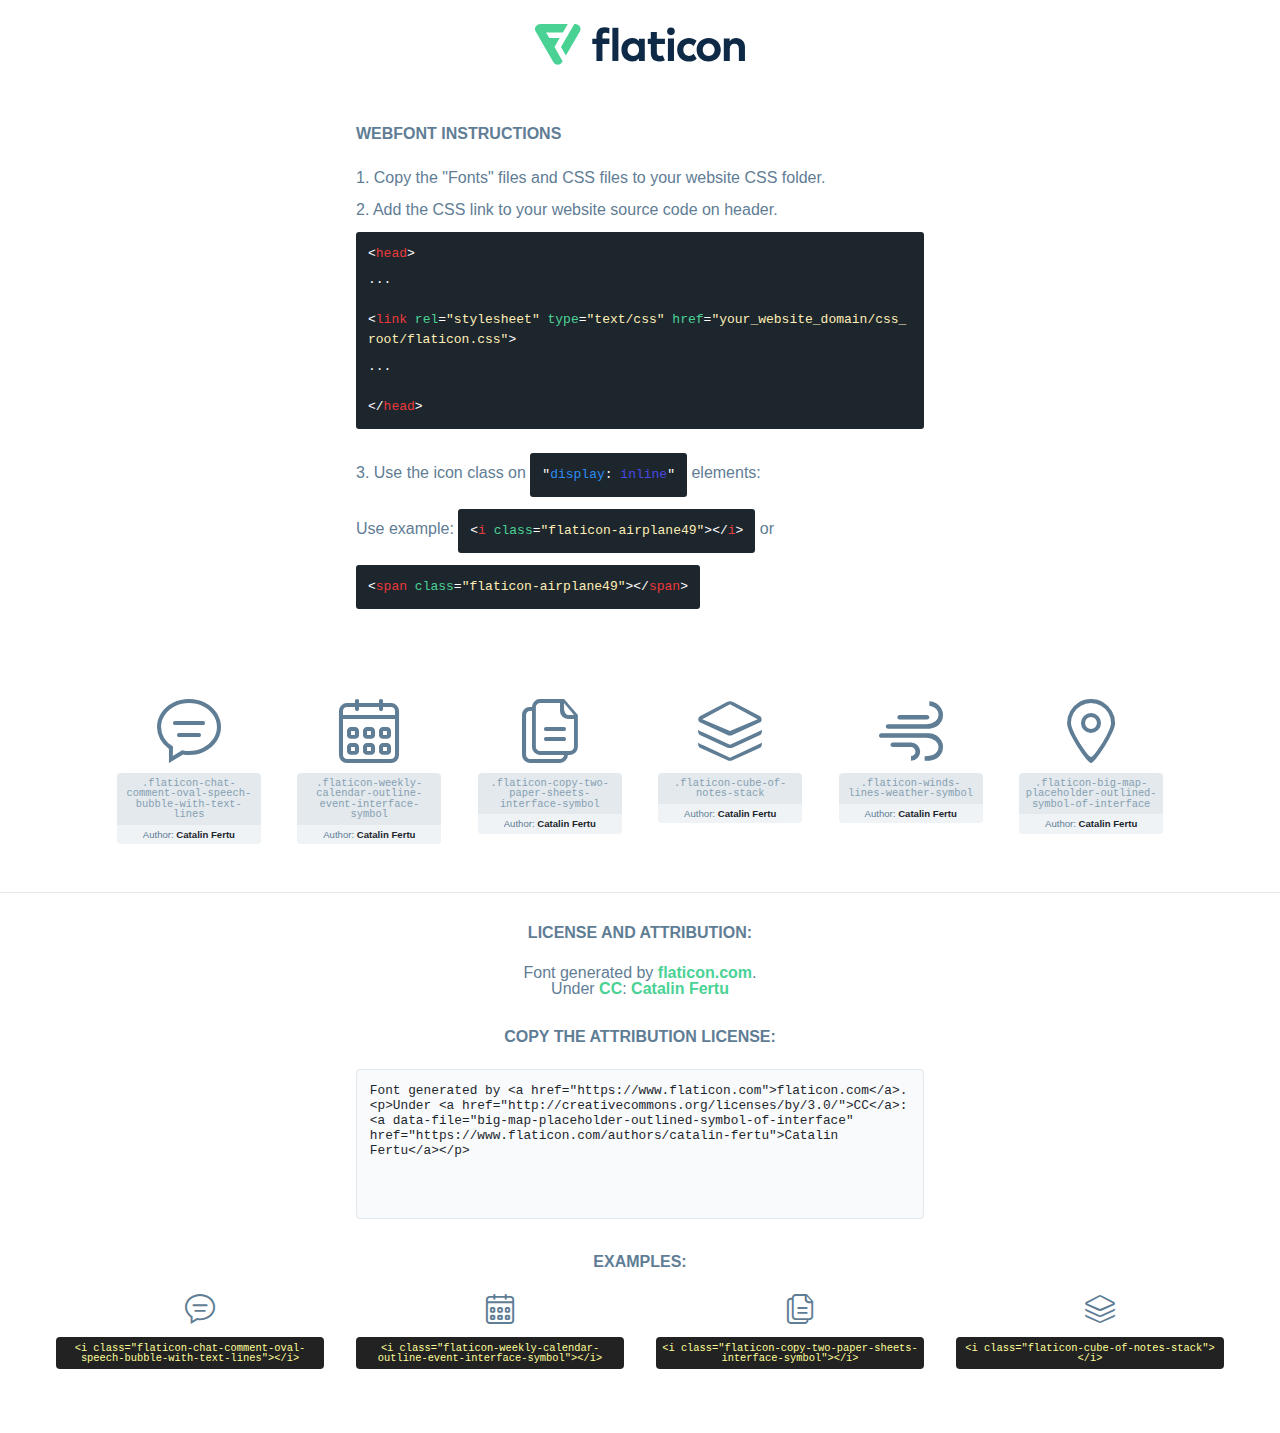
<file: fonts/flaticon/font/flaticon.html>
<!DOCTYPE html>
<html lang="en">
<head>
    <title>Flaticon Webfont</title>
    <link rel="stylesheet" type="text/css" href="flaticon.css"/>
    <meta charset="UTF-8">
    <style>
        html, body, div, span, applet, object, iframe,
        h1, h2, h3, h4, h5, h6, p, blockquote, pre,
        a, abbr, acronym, address, big, cite, code,
        del, dfn, em, img, ins, kbd, q, s, samp,
        small, strike, strong, sub, sup, tt, var,
        b, u, i, center,
        dl, dt, dd, ol, ul, li,
        fieldset, form, label, legend,
        table, caption, tbody, tfoot, thead, tr, th, td,
        article, aside, canvas, details, embed,
        figure, figcaption, footer, header, hgroup,
        menu, nav, output, ruby, section, summary,
        time, mark, audio, video {
            margin: 0;
            padding: 0;
            border: 0;
            font-size: 100%;
            font: inherit;
            vertical-align: baseline;
        }

        /* HTML5 display-role reset for older browsers */
        article, aside, details, figcaption, figure,
        footer, header, hgroup, menu, nav, section {
            display: block;
        }

        body {
            line-height: 1;
        }

        ol, ul {
            list-style: none;
        }

        blockquote, q {
            quotes: none;
        }

        blockquote:before, blockquote:after,
        q:before, q:after {
            content: '';
            content: none;
        }

        table {
            border-collapse: collapse;
            border-spacing: 0;
        }

        body {
            font-family: Helvetica, Arial, sans-serif;
            font-size: 16px;
            color: #5f7d95;
        }

        a {
            color: #4AD295;
            font-weight: bold;
            text-decoration: none;
        }

        * {
            -moz-box-sizing: border-box;
            -webkit-box-sizing: border-box;
            box-sizing: border-box;
            margin: 0;
            padding: 0;
        }

        [class^="flaticon-"]:before, [class*=" flaticon-"]:before, [class^="flaticon-"]:after, [class*=" flaticon-"]:after {
            font-family: Flaticon;
            font-size: 30px;
            font-style: normal;
            margin-left: 20px;
            color: #333;
        }

        .wrapper {
            max-width: 600px;
            margin: auto;
            padding: 0 1em;
        }

        .title {
            margin-bottom: 24px;
            text-transform: uppercase;
            font-weight: bold;
        }

        header {
            text-align: center;
            padding: 24px;
        }

        header .logo {
            width: 210px;
            height: auto;
            border: none;
            display: inline-block;
        }

        header strong {
            font-size: 28px;
            font-weight: 500;
            vertical-align: middle;
        }

        .demo {
            margin: 2em auto;
            line-height: 1.25em;
        }

        .demo ul li {
            margin-bottom: 12px;
        }

        .demo ul li code {
            background-color: #1D262D;
            border-radius: 3px;
            padding: 12px;
            display: inline-block;
            color: #fff;
            font-family: Consolas, Monaco, Lucida Console, Liberation Mono, DejaVu Sans Mono, Bitstream Vera Sans Mono, Courier New, monospace;
            font-weight: lighter;
            margin-top: 12px;
            font-size: 13px;
            word-break: break-all;
        }

        .demo ul li code .red {
            color: #EC3A3B;
        }

        .demo ul li code .green {
            color: #4AD295;
        }

        .demo ul li code .yellow {
            color: #FFEEB6;
        }

        .demo ul li code .blue {
            color: #2C8CF4;
        }

        .demo ul li code .purple {
            color: #4949E7;
        }

        .demo ul li code .dots {
            margin-top: 0.5em;
            display: block;
        }

        #glyphs {
            border-bottom: 1px solid #E3E9ED;
            padding: 2em 0;
            text-align: center;
        }

        .glyph {
            display: inline-block;
            width: 9em;
            margin: 1em;
            text-align: center;
            vertical-align: top;
            background: #FFF;
        }

        .glyph .flaticon {
            padding: 10px;
            display: block;
            font-family: "Flaticon";
            font-size: 64px;
            line-height: 1;
        }

        .glyph .flaticon:before {
            font-size: 64px;
            color: #5f7d95;
            margin-left: 0;
        }

        .class-name {
            font-size: 0.65em;
            background-color: #E3E9ED;
            color: #869FB2;
            border-radius: 4px 4px 0 0;
            padding: 0.5em;
            font-family: Consolas, Monaco, Lucida Console, Liberation Mono, DejaVu Sans Mono, Bitstream Vera Sans Mono, Courier New, monospace;
        }

        .author-name {
            font-size: 0.6em;
            background-color: #EFF3F6;
            border-top: 0;
            border-radius: 0 0 4px 4px;
            padding: 0.5em;
        }

        .author-name a {
            color: #1D262D;
        }

        .class-name:last-child {
            font-size: 10px;
            color: #888;
        }

        .class-name:last-child a {
            font-size: 10px;
            color: #555;
        }

        .glyph > input {
            display: block;
            width: 100px;
            margin: 5px auto;
            text-align: center;
            font-size: 12px;
            cursor: text;
        }

        .glyph > input.icon-input {
            font-family: "Flaticon";
            font-size: 16px;
            margin-bottom: 10px;
        }

        .attribution .title {
            margin-top: 2em;
        }

        .attribution textarea {
            background-color: #F8FAFB;
            color: #1D262D;
            padding: 1em;
            border: none;
            box-shadow: none;
            border: 1px solid #E3E9ED;
            border-radius: 4px;
            resize: none;
            width: 100%;
            height: 150px;
            font-size: 0.8em;
            font-family: Consolas, Monaco, Lucida Console, Liberation Mono, DejaVu Sans Mono, Bitstream Vera Sans Mono, Courier New, monospace;
            -webkit-appearance: none;
        }

        .attribution textarea:hover {
            border-color: #CFD9E0;
        }

        .attribution textarea:focus {
            border-color: #4AD295;
        }

        .iconsuse {
            margin: 2em auto;
            text-align: center;
            max-width: 1200px;
        }

        .iconsuse:after {
            content: '';
            display: table;
            clear: both;
        }

        .iconsuse .image {
            float: left;
            width: 25%;
            padding: 0 1em;
        }

        .iconsuse .image p {
            margin-bottom: 1em;
        }

        .iconsuse .image span {
            display: block;
            font-size: 0.65em;
            background-color: #222;
            color: #fff;
            border-radius: 4px;
            padding: 0.5em;
            color: #FFFF99;
            margin-top: 1em;
            font-family: Consolas, Monaco, Lucida Console, Liberation Mono, DejaVu Sans Mono, Bitstream Vera Sans Mono, Courier New, monospace;
        }

        .flaticon:before {
            color: #5f7d95;
        }

        #footer {
            text-align: center;
            background-color: #1D262D;
            color: #869FB2;
            padding: 12px;
            font-size: 14px;
        }

        #footer a {
            font-weight: normal;
        }

        @media (max-width: 960px) {
            .iconsuse .image {
                width: 50%;
            }
        }

        .preview {
            width: 100px;
            display: inline-block;
            margin: 10px;
        }

        .preview .inner {
            display: inline-block;
            width: 100%;
            text-align: center;
            background: #f5f5f5;
            -webkit-border-radius: 3px 3px 0 0;
            -moz-border-radius: 3px 3px 0 0;
            border-radius: 3px 3px 0 0;
        }

        .preview .inner  {
            line-height: 85px;
            font-size: 40px;
            color: #333;
        }

        .label {
            display: inline-block;
            width: 100%;
            box-sizing: border-box;
            padding: 5px;
            font-size: 10px;
            font-family: Monaco, monospace;
            color: #666;
            white-space: nowrap;
            overflow: hidden;
            text-overflow: ellipsis;
            background: #ddd;
            -webkit-border-radius: 0 0 3px 3px;
            -moz-border-radius: 0 0 3px 3px;
            border-radius: 0 0 3px 3px;
            color: #666;
        }
    </style>
</head>
<body>
    <header>
        <a href="https://www.flaticon.com/" target="_blank" class="logo">
            <svg xmlns="http://www.w3.org/2000/svg" viewBox="0 0 394.3 76.5">
                <path d="M156.6,69.4H145.3V7.1h11.3Z" style="fill:#0e2a47"/>
                <path d="M206.2,69.4h-11V64.8a15.4,15.4,0,0,1-12.6,5.7c-11.6,0-20.3-9.5-20.3-22.1s8.8-22.1,20.3-22.1a15.4,15.4,0,0,1,12.6,5.8V27.5h11Zm-32.4-21c0,6.4,4.2,11.6,10.8,11.6s10.8-4.9,10.8-11.6-4.4-11.6-10.8-11.6S173.9,42,173.9,48.4Z"
                      style="fill:#0e2a47"/>
                <path d="M262.5,13.7a7.2,7.2,0,0,1-14.4,0,7.2,7.2,0,1,1,14.4,0ZM261,69.4H249.6v-42H261Z"
                      style="fill:#0e2a47"/>
                <path id="_Trazado_" data-name="&lt;Trazado&gt;"
                      d="M139.6,17.8a16.6,16.6,0,0,0-8-1.4c-3.2.4-4.9,2-4.9,5.9v5.1h13V37.5h-13v32H115.4v-32h-7.8v-10h7.8V22.2c0-9.9,5.2-16.3,15-16.3a23.4,23.4,0,0,1,9.3,1.8Z"
                      style="fill:#0e2a47"/>
                <path d="M235.1,60c-3.5,0-6.3-1.9-6.3-7.1V37.5H244v-10H228.8V15H217.5V27.5h-5.7v10h5.7V53.7c0,10.9,5.3,16.8,15.7,16.8A22.9,22.9,0,0,0,244,68l-4.3-9.1A12.3,12.3,0,0,1,235.1,60Z"
                      style="fill:#0e2a47"/>
                <path d="M348.9,48.4c0,12.6-9.7,22.1-22.7,22.1s-22.7-9.4-22.7-22.1,9.6-22.1,22.7-22.1S348.9,35.8,348.9,48.4Zm-33.9,0c0,6.8,4.8,11.6,11.1,11.6s11.2-4.8,11.2-11.6-4.8-11.6-11.2-11.6S315.1,41.6,315.1,48.4Z"
                      style="fill:#0e2a47"/>
                <path d="M394.3,42.7V69.4H382.9V46.3c0-6.1-3-9.4-8.2-9.4s-8.9,3.2-8.9,9.5v23H354.6v-42h11v4.9c3-4.5,7.6-6.1,12.3-6.1C387.5,26.3,394.3,33,394.3,42.7Z"
                      style="fill:#0e2a47"/>
                <path d="M298,55.7h0a12.4,12.4,0,0,1-8.2,4.2h-.9l-1.8-.2a10,10,0,0,1-7.4-5.6,13.2,13.2,0,0,1-1.2-5.8,13,13,0,0,1,1.3-5.9,10.1,10.1,0,0,1,7.5-5.5h2.4a11.7,11.7,0,0,1,8.3,4.2l5.5-9.6a19.9,19.9,0,0,0-8.1-4.3,23.4,23.4,0,0,0-6.1-.8,25.2,25.2,0,0,0-7.5,1.1,20.9,20.9,0,0,0-8,4.6,21.9,21.9,0,0,0-6.8,16.4,21.9,21.9,0,0,0,6.7,16.3,20.9,20.9,0,0,0,8,4.6,25.2,25.2,0,0,0,7.7,1.2,23.6,23.6,0,0,0,6.2-.8,20,20,0,0,0,8.1-4.4Z"
                      style="fill:#0e2a47"/>
                <path d="M46.3,26.5H26.9L20.8,16H52.4L61.6,0H9.4A9.3,9.3,0,0,0,1.3,4.7a9.3,9.3,0,0,0,0,9.4L34.6,71.8a9.4,9.4,0,0,0,16.2,0l1.1-1.9L36.6,43.3Z"
                      style="fill:#4ad295"/>
                <path d="M84.2,4.7A9.3,9.3,0,0,0,76.1,0H73.8l-25,43.3,9.2,16L84.2,14A9.3,9.3,0,0,0,84.2,4.7Z"
                      style="fill:#4ad295"/>
            </svg>
        </a>
    </header>
    <section class="demo wrapper">

        <p class="title">Webfont Instructions</p>

        <ul>
            <li>
                <span class="num">1. </span>Copy the "Fonts" files and CSS files to your website CSS folder.
            </li>
            <li>
                <span class="num">2. </span>Add the CSS link to your website source code on header.
                <code class="big">
                    &lt;<span class="red">head</span>&gt;
                    <br/><span class="dots">...</span>
                    <br/>&lt;<span class="red">link</span> <span class="green">rel</span>=<span
                        class="yellow">"stylesheet"</span> <span class="green">type</span>=<span
                        class="yellow">"text/css"</span> <span class="green">href</span>=<span class="yellow">"your_website_domain/css_root/flaticon.css"</span>&gt;
                    <br/><span class="dots">...</span>
                    <br/>&lt;/<span class="red">head</span>&gt;
                </code>
            </li>

            <li>
                <p>
                    <span class="num">3. </span>Use the icon class on <code>"<span class="blue">display</span>:<span
                        class="purple"> inline</span>"</code> elements:
                    <br/>
                    Use example: <code>&lt;<span class="red">i</span> <span class="green">class</span>=<span class="yellow">&quot;flaticon-airplane49&quot;</span>&gt;&lt;/<span
                        class="red">i</span>&gt;</code> or <code>&lt;<span class="red">span</span> <span
                        class="green">class</span>=<span class="yellow">&quot;flaticon-airplane49&quot;</span>&gt;&lt;/<span
                        class="red">span</span>&gt;</code>
            </li>
        </ul>

    </section>
    <section id="glyphs">
            <div class="glyph">
                <i class="flaticon flaticon-chat-comment-oval-speech-bubble-with-text-lines"></i>
                <div class="class-name">.flaticon-chat-comment-oval-speech-bubble-with-text-lines</div>
                <div class="author-name">Author: <a data-file="chat-comment-oval-speech-bubble-with-text-lines" href="https://www.flaticon.com/authors/catalin-fertu">Catalin Fertu</a> </div>
            </div>

            <div class="glyph">
                <i class="flaticon flaticon-weekly-calendar-outline-event-interface-symbol"></i>
                <div class="class-name">.flaticon-weekly-calendar-outline-event-interface-symbol</div>
                <div class="author-name">Author: <a data-file="weekly-calendar-outline-event-interface-symbol" href="https://www.flaticon.com/authors/catalin-fertu">Catalin Fertu</a> </div>
            </div>

            <div class="glyph">
                <i class="flaticon flaticon-copy-two-paper-sheets-interface-symbol"></i>
                <div class="class-name">.flaticon-copy-two-paper-sheets-interface-symbol</div>
                <div class="author-name">Author: <a data-file="copy-two-paper-sheets-interface-symbol" href="https://www.flaticon.com/authors/catalin-fertu">Catalin Fertu</a> </div>
            </div>

            <div class="glyph">
                <i class="flaticon flaticon-cube-of-notes-stack"></i>
                <div class="class-name">.flaticon-cube-of-notes-stack</div>
                <div class="author-name">Author: <a data-file="cube-of-notes-stack" href="https://www.flaticon.com/authors/catalin-fertu">Catalin Fertu</a> </div>
            </div>

            <div class="glyph">
                <i class="flaticon flaticon-winds-lines-weather-symbol"></i>
                <div class="class-name">.flaticon-winds-lines-weather-symbol</div>
                <div class="author-name">Author: <a data-file="winds-lines-weather-symbol" href="https://www.flaticon.com/authors/catalin-fertu">Catalin Fertu</a> </div>
            </div>

            <div class="glyph">
                <i class="flaticon flaticon-big-map-placeholder-outlined-symbol-of-interface"></i>
                <div class="class-name">.flaticon-big-map-placeholder-outlined-symbol-of-interface</div>
                <div class="author-name">Author: <a data-file="big-map-placeholder-outlined-symbol-of-interface" href="https://www.flaticon.com/authors/catalin-fertu">Catalin Fertu</a> </div>
            </div>

    </section>

    <section class="attribution wrapper"   style="text-align:center;">

        <div class="title">License and attribution:</div><div class="attrDiv">Font generated by <a href="https://www.flaticon.com">flaticon.com</a>. <div><p>Under <a href="http://creativecommons.org/licenses/by/3.0/">CC</a>: <a data-file="big-map-placeholder-outlined-symbol-of-interface" href="https://www.flaticon.com/authors/catalin-fertu">Catalin Fertu</a></p>  </div>
        </div>
        <div class="title">Copy the Attribution License:</div>

        <textarea onclick="this.focus();this.select();">Font generated by &lt;a href=&quot;https://www.flaticon.com&quot;&gt;flaticon.com&lt;/a&gt;. <p>Under <a href="http://creativecommons.org/licenses/by/3.0/">CC</a>: <a data-file="big-map-placeholder-outlined-symbol-of-interface" href="https://www.flaticon.com/authors/catalin-fertu">Catalin Fertu</a></p> 
        </textarea>

    </section>

    <section class="iconsuse">

        <div class="title">Examples:</div>
            <div class="image">
                <p>
                    <i class="flaticon flaticon-chat-comment-oval-speech-bubble-with-text-lines"></i>
                    <span>&lt;i class=&quot;flaticon-chat-comment-oval-speech-bubble-with-text-lines&quot;&gt;&lt;/i&gt;</span>
                </p>
            </div>
            <div class="image">
                <p>
                    <i class="flaticon flaticon-weekly-calendar-outline-event-interface-symbol"></i>
                    <span>&lt;i class=&quot;flaticon-weekly-calendar-outline-event-interface-symbol&quot;&gt;&lt;/i&gt;</span>
                </p>
            </div>
            <div class="image">
                <p>
                    <i class="flaticon flaticon-copy-two-paper-sheets-interface-symbol"></i>
                    <span>&lt;i class=&quot;flaticon-copy-two-paper-sheets-interface-symbol&quot;&gt;&lt;/i&gt;</span>
                </p>
            </div>
            <div class="image">
                <p>
                    <i class="flaticon flaticon-cube-of-notes-stack"></i>
                    <span>&lt;i class=&quot;flaticon-cube-of-notes-stack&quot;&gt;&lt;/i&gt;</span>
                </p>
            </div>
            <div class="image">
                <p>
</file>
<file: fonts/feather/demo-files/demo.css>
body {
  padding: 0;
  margin: 0;
  font-family: sans-serif;
  font-size: 1em;
  line-height: 1.5;
  color: #555;
  background: #fff;
}
h1 {
  font-size: 1.5em;
  font-weight: normal;
}
small {
  font-size: .66666667em;
}
a {
  color: #e74c3c;
  text-decoration: none;
}
a:hover, a:focus {
  box-shadow: 0 1px #e74c3c;
}
.bshadow0, input {
  box-shadow: inset 0 -2px #e7e7e7;
}
input:hover {
  box-shadow: inset 0 -2px #ccc;
}
input, fieldset {
  font-family: sans-serif;
  font-size: 1em;
  margin: 0;
  padding: 0;
  border: 0;
}
input {
  color: inherit;
  line-height: 1.5;
  height: 1.5em;
  padding: .25em 0;
}
input:focus {
  outline: none;
  box-shadow: inset 0 -2px #449fdb;
}
.glyph {
  font-size: 16px;
  width: 15em;
  padding-bottom: 1em;
  margin-right: 4em;
  margin-bottom: 1em;
  float: left;
  overflow: hidden;
}
.liga {
  width: 80%;
  width: calc(100% - 2.5em);
}
.talign-right {
  text-align: right;
}
.talign-center {
  text-align: center;
}
.bgc1 {
  background: #f1f1f1;
}
.fgc1 {
  color: #999;
}
.fgc0 {
  color: #000;
}
p {
  margin-top: 1em;
  margin-bottom: 1em;
}
.mvm {
  margin-top: .75em;
  margin-bottom: .75em;
}
.mtn {
  margin-top: 0;
}
.mtl, .mal {
  margin-top: 1.5em;
}
.mbl, .mal {
  margin-bottom: 1.5em;
}
.mal, .mhl {
  margin-left: 1.5em;
  margin-right: 1.5em;
}
.mhmm {
  margin-left: 1em;
  margin-right: 1em;
}
.mls {
  margin-left: .25em;
}
.ptl {
  padding-top: 1.5em;
}
.pbs, .pvs {
  padding-bottom: .25em;
}
.pvs, .pts {
  padding-top: .25em;
}
.unit {
  float: left;
}
.unitRight {
  float: right;
}
.size1of2 {
  width: 50%;
}
.size1of1 {
  width: 100%;
}
.clearfix:before, .clearfix:after {
  content: " ";
  display: table;
}
.clearfix:after {
  clear: both;
}
.hidden-true {
  display: none;
}
.textbox0 {
  width: 3em;
  background: #f1f1f1;
  padding: .25em .5em;
  line-height: 1.5;
  height: 1.5em;
}
#testDrive {
  display: block;
  padding-top: 24px;
  line-height: 1.5;
}
.fs0 {
  font-size: 16px;
}
.fs1 {
  font-size: 24px;
}
</file>
<file: fonts/feather/style.css>
@font-face {
  font-family: 'feather';
  src:  url('fonts/feather.eot?bv5i04');
  src:  url('fonts/feather.eot?bv5i04#iefix') format('embedded-opentype'),
    url('fonts/feather.ttf?bv5i04') format('truetype'),
    url('fonts/feather.woff?bv5i04') format('woff'),
    url('fonts/feather.svg?bv5i04#feather') format('svg');
  font-weight: normal;
  font-style: normal;
  font-display: block;
}

[class^="feather-"], [class*=" feather-"] {
  /* use !important to prevent issues with browser extensions that change fonts */
  font-family: 'feather' !important;
  speak: never;
  font-style: normal;
  font-weight: normal;
  font-variant: normal;
  text-transform: none;
  line-height: 1;

  /* Better Font Rendering =========== */
  -webkit-font-smoothing: antialiased;
  -moz-osx-font-smoothing: grayscale;
}

.feather-activity:before {
  content: "\e900";
}
.feather-airplay:before {
  content: "\e901";
}
.feather-alert-circle:before {
  content: "\e902";
}
.feather-alert-octagon:before {
  content: "\e903";
}
.feather-alert-triangle:before {
  content: "\e904";
}
.feather-align-center:before {
  content: "\e905";
}
.feather-align-justify:before {
  content: "\e906";
}
.feather-align-left:before {
  content: "\e907";
}
.feather-align-right:before {
  content: "\e908";
}
.feather-anchor:before {
  content: "\e909";
}
.feather-aperture:before {
  content: "\e90a";
}
.feather-archive:before {
  content: "\e90b";
}
.feather-arrow-down:before {
  content: "\e90c";
}
.feather-arrow-down-circle:before {
  content: "\e90d";
}
.feather-arrow-down-left:before {
  content: "\e90e";
}
.feather-arrow-down-right:before {
  content: "\e90f";
}
.feather-arrow-left:before {
  content: "\e910";
}
.feather-arrow-left-circle:before {
  content: "\e911";
}
.feather-arrow-right:before {
  content: "\e912";
}
.feather-arrow-right-circle:before {
  content: "\e913";
}
.feather-arrow-up:before {
  content: "\e914";
}
.feather-arrow-up-circle:before {
  content: "\e915";
}
.feather-arrow-up-left:before {
  content: "\e916";
}
.feather-arrow-up-right:before {
  content: "\e917";
}
.feather-at-sign:before {
  content: "\e918";
}
.feather-award:before {
  content: "\e919";
}
.feather-bar-chart:before {
  content: "\e91a";
}
.feather-bar-chart-2:before {
  content: "\e91b";
}
.feather-battery:before {
  content: "\e91c";
}
.feather-battery-charging:before {
  content: "\e91d";
}
.feather-bell:before {
  content: "\e91e";
}
.feather-bell-off:before {
  content: "\e91f";
}
.feather-bluetooth:before {
  content: "\e920";
}
.feather-bold:before {
  content: "\e921";
}
.feather-book:before {
  content: "\e922";
}
.feather-book-open:before {
  content: "\e923";
}
.feather-bookmark:before {
  content: "\e924";
}
.feather-box:before {
  content: "\e925";
}
.feather-briefcase:before {
  content: "\e926";
}
.feather-calendar:before {
  content: "\e927";
}
.feather-camera:before {
  content: "\e928";
}
.feather-camera-off:before {
  content: "\e929";
}
.feather-cast:before {
  content: "\e92a";
}
.feather-check:before {
  content: "\e92b";
}
.feather-check-circle:before {
  content: "\e92c";
}
.feather-check-square:before {
  content: "\e92d";
}
.feather-chevron-down:before {
  content: "\e92e";
}
.feather-chevron-left:before {
  content: "\e92f";
}
.feather-chevron-right:before {
  content: "\e930";
}
.feather-chevron-up:before {
  content: "\e931";
}
.feather-chevrons-down:before {
  content: "\e932";
}
.feather-chevrons-left:before {
  content: "\e933";
}
.feather-chevrons-right:before {
  content: "\e934";
}
.feather-chevrons-up:before {
  content: "\e935";
}
.feather-chrome:before {
  content: "\e936";
}
.feather-circle:before {
  content: "\e937";
}
.feather-clipboard:before {
  content: "\e938";
}
.feather-clock:before {
  content: "\e939";
}
.feather-cloud:before {
  content: "\e93a";
}
.feather-cloud-drizzle:before {
  content: "\e93b";
}
.feather-cloud-lightning:before {
  content: "\e93c";
}
.feather-cloud-off:before {
  content: "\e93d";
}
.feather-cloud-rain:before {
  content: "\e93e";
}
.feather-cloud-snow:before {
  content: "\e93f";
}
.feather-code:before {
  content: "\e940";
}
.feather-codepen:before {
  content: "\e941";
}
.feather-codesandbox:before {
  content: "\e942";
}
.feather-coffee:before {
  content: "\e943";
}
.feather-columns:before {
  content: "\e944";
}
.feather-command:before {
  content: "\e945";
}
.feather-compass:before {
  content: "\e946";
}
.feather-copy:before {
  content: "\e947";
}
.feather-corner-down-left:before {
  content: "\e948";
}
.feather-corner-down-right:before {
  content: "\e949";
}
.feather-corner-left-down:before {
  content: "\e94a";
}
.feather-corner-left-up:before {
  content: "\e94b";
}
.feather-corner-right-down:before {
  content: "\e94c";
}
.feather-corner-right-up:before {
  content: "\e94d";
}
.feather-corner-up-left:before {
  content: "\e94e";
}
.feather-corner-up-right:before {
  content: "\e94f";
}
.feather-cpu:before {
  content: "\e950";
}
.feather-credit-card:before {
  content: "\e951";
}
.feather-crop:before {
  content: "\e952";
}
.feather-crosshair:before {
  content: "\e953";
}
.feather-database:before {
  content: "\e954";
}
.feather-delete:before {
  content: "\e955";
}
.feather-disc:before {
  content: "\e956";
}
.feather-dollar-sign:before {
  content: "\e957";
}
.feather-download:before {
  content: "\e958";
}
.feather-download-cloud:before {
  content: "\e959";
}
.feather-droplet:before {
  content: "\e95a";
}
.feather-edit:before {
  content: "\e95b";
}
.feather-edit-2:before {
  content: "\e95c";
}
.feather-edit-3:before {
  content: "\e95d";
}
.feather-external-link:before {
  content: "\e95e";
}
.feather-eye:before {
  content: "\e95f";
}
.feather-eye-off:before {
  content: "\e960";
}
.feather-facebook:before {
  content: "\e961";
}
.feather-fast-forward:before {
  content: "\e962";
}
.feather-feather:before {
  content: "\e963";
}
.feather-figma:before {
  content: "\e964";
}
.feather-file:before {
  content: "\e965";
}
.feather-file-minus:before {
  content: "\e966";
}
.feather-file-plus:before {
  content: "\e967";
}
.feather-file-text:before {
  content: "\e968";
}
.feather-film:before {
  content: "\e969";
}
.feather-filter:before {
  content: "\e96a";
}
.feather-flag:before {
  content: "\e96b";
}
.feather-folder:before {
  content: "\e96c";
}
.feather-folder-minus:before {
  content: "\e96d";
}
.feather-folder-plus:before {
  content: "\e96e";
}
.feather-framer:before {
  content: "\e96f";
}
.feather-frown:before {
  content: "\e970";
}
.feather-gift:before {
  content: "\e971";
}
.feather-git-branch:before {
  content: "\e972";
}
.feather-git-commit:before {
  content: "\e973";
}
.feather-git-merge:before {
  content: "\e974";
}
.feather-git-pull-request:before {
  content: "\e975";
}
.feather-github:before {
  content: "\e976";
}
.feather-gitlab:before {
  content: "\e977";
}
.feather-globe:before {
  content: "\e978";
}
.feather-grid:before {
  content: "\e979";
}
.feather-hard-drive:before {
  content: "\e97a";
}
.feather-hash:before {
  content: "\e97b";
}
.feather-headphones:before {
  content: "\e97c";
}
.feather-heart:before {
  content: "\e97d";
}
.feather-help-circle:before {
  content: "\e97e";
}
.feather-hexagon:before {
  content: "\e97f";
}
.feather-home:before {
  content: "\e980";
}
.feather-image:before {
  content: "\e981";
}
.feather-inbox:before {
  content: "\e982";
}
.feather-info:before {
  content: "\e983";
}
.feather-instagram:before {
  content: "\e984";
}
.feather-italic:before {
  content: "\e985";
}
.feather-key:before {
  content: "\e986";
}
.feather-layers:before {
  content: "\e987";
}
.feather-layout:before {
  content: "\e988";
}
.feather-life-buoy:before {
  content: "\e989";
}
.feather-link:before {
  content: "\e98a";
}
.feather-link-2:before {
  content: "\e98b";
}
.feather-linkedin:before {
  content: "\e98c";
}
.feather-list:before {
  content: "\e98d";
}
.feather-loader:before {
  content: "\e98e";
}
.feather-lock:before {
  content: "\e98f";
}
.feather-log-in:before {
  content: "\e990";
}
.feather-log-out:before {
  content: "\e991";
}
.feather-mail:before {
  content: "\e992";
}
.feather-map:before {
  content: "\e993";
}
.feather-map-pin:before {
  content: "\e994";
}
.feather-maximize:before {
  content: "\e995";
}
.feather-maximize-2:before {
  content: "\e996";
}
.feather-meh:before {
  content: "\e997";
}
.feather-menu:before {
  content: "\e998";
}
.feather-message-circle:before {
  content: "\e999";
}
.feather-message-square:before {
  content: "\e99a";
}
.feather-mic:before {
  content: "\e99b";
}
.feather-mic-off:before {
  content: "\e99c";
}
.feather-minimize:before {
  content: "\e99d";
}
.feather-minimize-2:before {
  content: "\e99e";
}
.feather-minus:before {
  content: "\e99f";
}
.feather-minus-circle:before {
  content: "\e9a0";
}
.feather-minus-square:before {
  content: "\e9a1";
}
.feather-monitor:before {
  content: "\e9a2";
}
.feather-moon:before {
  content: "\e9a3";
}
.feather-more-horizontal:before {
  content: "\e9a4";
}
.feather-more-vertical:before {
  content: "\e9a5";
}
.feather-mouse-pointer:before {
  content: "\e9a6";
}
.feather-move:before {
  content: "\e9a7";
}
.feather-music:before {
  content: "\e9a8";
}
.feather-navigation:before {
  content: "\e9a9";
}
.feather-navigation-2:before {
  content: "\e9aa";
}
.feather-octagon:before {
  content: "\e9ab";
}
.feather-package:before {
  content: "\e9ac";
}
.feather-paperclip:before {
  content: "\e9ad";
}
.feather-pause:before {
  content: "\e9ae";
}
.feather-pause-circle:before {
  content: "\e9af";
}
.feather-pen-tool:before {
  content: "\e9b0";
}
.feather-percent:before {
  content: "\e9b1";
}
.feather-phone:before {
  content: "\e9b2";
}
.feather-phone-call:before {
  content: "\e9b3";
}
.feather-phone-forwarded:before {
  content: "\e9b4";
}
.feather-phone-incoming:before {
  content: "\e9b5";
}
.feather-phone-missed:before {
  content: "\e9b6";
}
.feather-phone-off:before {
  content: "\e9b7";
}
.feather-phone-outgoing:before {
  content: "\e9b8";
}
.feather-pie-chart:before {
  content: "\e9b9";
}
.feather-play:before {
  content: "\e9ba";
}
.feather-play-circle:before {
  content: "\e9bb";
}
.feather-plus:before {
  content: "\e9bc";
}
.feather-plus-circle:before {
  content: "\e9bd";
}
.feather-plus-square:before {
  content: "\e9be";
}
.feather-pocket:before {
  content: "\e9bf";
}
.feather-power:before {
  content: "\e9c0";
}
.feather-printer:before {
  content: "\e9c1";
}
.feather-radio:before {
  content: "\e9c2";
}
.feather-refresh-ccw:before {
  content: "\e9c3";
}
.feather-refresh-cw:before {
  content: "\e9c4";
}
.feather-repeat:before {
  content: "\e9c5";
}
.feather-rewind:before {
  content: "\e9c6";
}
.feather-rotate-ccw:before {
  content: "\e9c7";
}
.feather-rotate-cw:before {
  content: "\e9c8";
}
.feather-rss:before {
  content: "\e9c9";
}
.feather-save:before {
  content: "\e9ca";
}
.feather-scissors:before {
  content: "\e9cb";
}
.feather-search:before {
  content: "\e9cc";
}
.feather-send:before {
  content: "\e9cd";
}
.feather-server:before {
  content: "\e9ce";
}
.feather-settings:before {
  content: "\e9cf";
}
.feather-share:before {
  content: "\e9d0";
}
.feather-share-2:before {
  content: "\e9d1";
}
.feather-shield:before {
  content: "\e9d2";
}
.feather-shield-off:before {
  content: "\e9d3";
}
.feather-shopping-bag:before {
  content: "\e9d4";
}
.feather-shopping-cart:before {
  content: "\e9d5";
}
.feather-shuffle:before {
  content: "\e9d6";
}
.feather-sidebar:before {
  content: "\e9d7";
}
.feather-skip-back:before {
  content: "\e9d8";
}
.feather-skip-forward:before {
  content: "\e9d9";
}
.feather-slack:before {
  content: "\e9da";
}
.feather-slash:before {
  content: "\e9db";
}
.feather-sliders:before {
  content: "\e9dc";
}
.feather-smartphone:before {
  content: "\e9dd";
}
.feather-smile:before {
  content: "\e9de";
}
.feather-speaker:before {
  content: "\e9df";
}
.feather-square:before {
  content: "\e9e0";
}
.feather-star:before {
  content: "\e9e1";
}
.feather-stop-circle:before {
  content: "\e9e2";
}
.feather-sun:before {
  content: "\e9e3";
}
.feather-sunrise:before {
  content: "\e9e4";
}
.feather-sunset:before {
  content: "\e9e5";
}
.feather-tablet:before {
  content: "\e9e6";
}
.feather-tag:before {
  content: "\e9e7";
}
.feather-target:before {
  content: "\e9e8";
}
.feather-terminal:before {
  content: "\e9e9";
}
.feather-thermometer:before {
  content: "\e9ea";
}
.feather-thumbs-down:before {
  content: "\e9eb";
}
.feather-thumbs-up:before {
  content: "\e9ec";
}
.feather-toggle-left:before {
  content: "\e9ed";
}
.feather-toggle-right:before {
  content: "\e9ee";
}
.feather-tool:before {
  content: "\e9ef";
}
.feather-trash:before {
  content: "\e9f0";
}
.feather-trash-2:before {
  content: "\e9f1";
}
.feather-trello:before {
  content: "\e9f2";
}
.feather-trending-down:before {
  content: "\e9f3";
}
.feather-trending-up:before {
  content: "\e9f4";
}
.feather-triangle:before {
  content: "\e9f5";
}
.feather-truck:before {
  content: "\e9f6";
}
.feather-tv:before {
  content: "\e9f7";
}
.feather-twitch:before {
  content: "\e9f8";
}
.feather-twitter:before {
  content: "\e9f9";
}
.feather-type:before {
  content: "\e9fa";
}
.feather-umbrella:before {
  content: "\e9fb";
}
.feather-underline:before {
  content: "\e9fc";
}
.feather-unlock:before {
  content: "\e9fd";
}
.feather-upload:before {
  content: "\e9fe";
}
.feather-upload-cloud:before {
  content: "\e9ff";
}
.feather-user:before {
  content: "\ea00";
}
.feather-user-check:before {
  content: "\ea01";
}
.feather-user-minus:before {
  content: "\ea02";
}
.feather-user-plus:before {
  content: "\ea03";
}
.feather-user-x:before {
  content: "\ea04";
}
.feather-users:before {
  content: "\ea05";
}
.feather-video:before {
  content: "\ea06";
}
.feather-video-off:before {
  content: "\ea07";
}
.feather-voicemail:before {
  content: "\ea08";
}
.feather-volume:before {
  content: "\ea09";
}
.feather-volume-1:before {
  content: "\ea0a";
}
.feather-volume-2:before {
  content: "\ea0b";
}
.feather-volume-x:before {
  content: "\ea0c";
}
.feather-watch:before {
  content: "\ea0d";
}
.feather-wifi:before {
  content: "\ea0e";
}
.feather-wifi-off:before {
  content: "\ea0f";
}
.feather-wind:before {
  content: "\ea10";
}
.feather-x:before {
  content: "\ea11";
}
.feather-x-circle:before {
  content: "\ea12";
}
.feather-x-octagon:before {
  content: "\ea13";
}
.feather-x-square:before {
  content: "\ea14";
}
.feather-youtube:before {
  content: "\ea15";
}
.feather-zap:before {
  content: "\ea16";
}
.feather-zap-off:before {
  content: "\ea17";
}
.feather-zoom-in:before {
  content: "\ea18";
}
.feather-zoom-out:before {
  content: "\ea19";
}
</file>
<file: fonts/flaticon/font/flaticon.css>
@charset "UTF-8";
@font-face {
  font-family: "flaticon";
  src: url("./flaticon.ttf?09a74f20e0694c25f2dc454659f5b1e4") format("truetype"), url("./flaticon.woff?09a74f20e0694c25f2dc454659f5b1e4") format("woff"), url("./flaticon.woff2?09a74f20e0694c25f2dc454659f5b1e4") format("woff2"), url("./flaticon.eot?09a74f20e0694c25f2dc454659f5b1e4#iefix") format("embedded-opentype"), url("./flaticon.svg?09a74f20e0694c25f2dc454659f5b1e4#flaticon") format("svg"); }

i[class^="flaticon-"]:before, i[class*=" flaticon-"]:before {
  font-family: flaticon !important;
  font-style: normal;
  font-weight: normal !important;
  font-variant: normal;
  text-transform: none;
  line-height: 1;
  -webkit-font-smoothing: antialiased;
  -moz-osx-font-smoothing: grayscale; }

.flaticon-chat-comment-oval-speech-bubble-with-text-lines:before {
  content: ""; }

.flaticon-weekly-calendar-outline-event-interface-symbol:before {
  content: ""; }

.flaticon-copy-two-paper-sheets-interface-symbol:before {
  content: ""; }

.flaticon-cube-of-notes-stack:before {
  content: ""; }

.flaticon-winds-lines-weather-symbol:before {
  content: ""; }

.flaticon-big-map-placeholder-outlined-symbol-of-interface:before {
  content: ""; }
</file>
